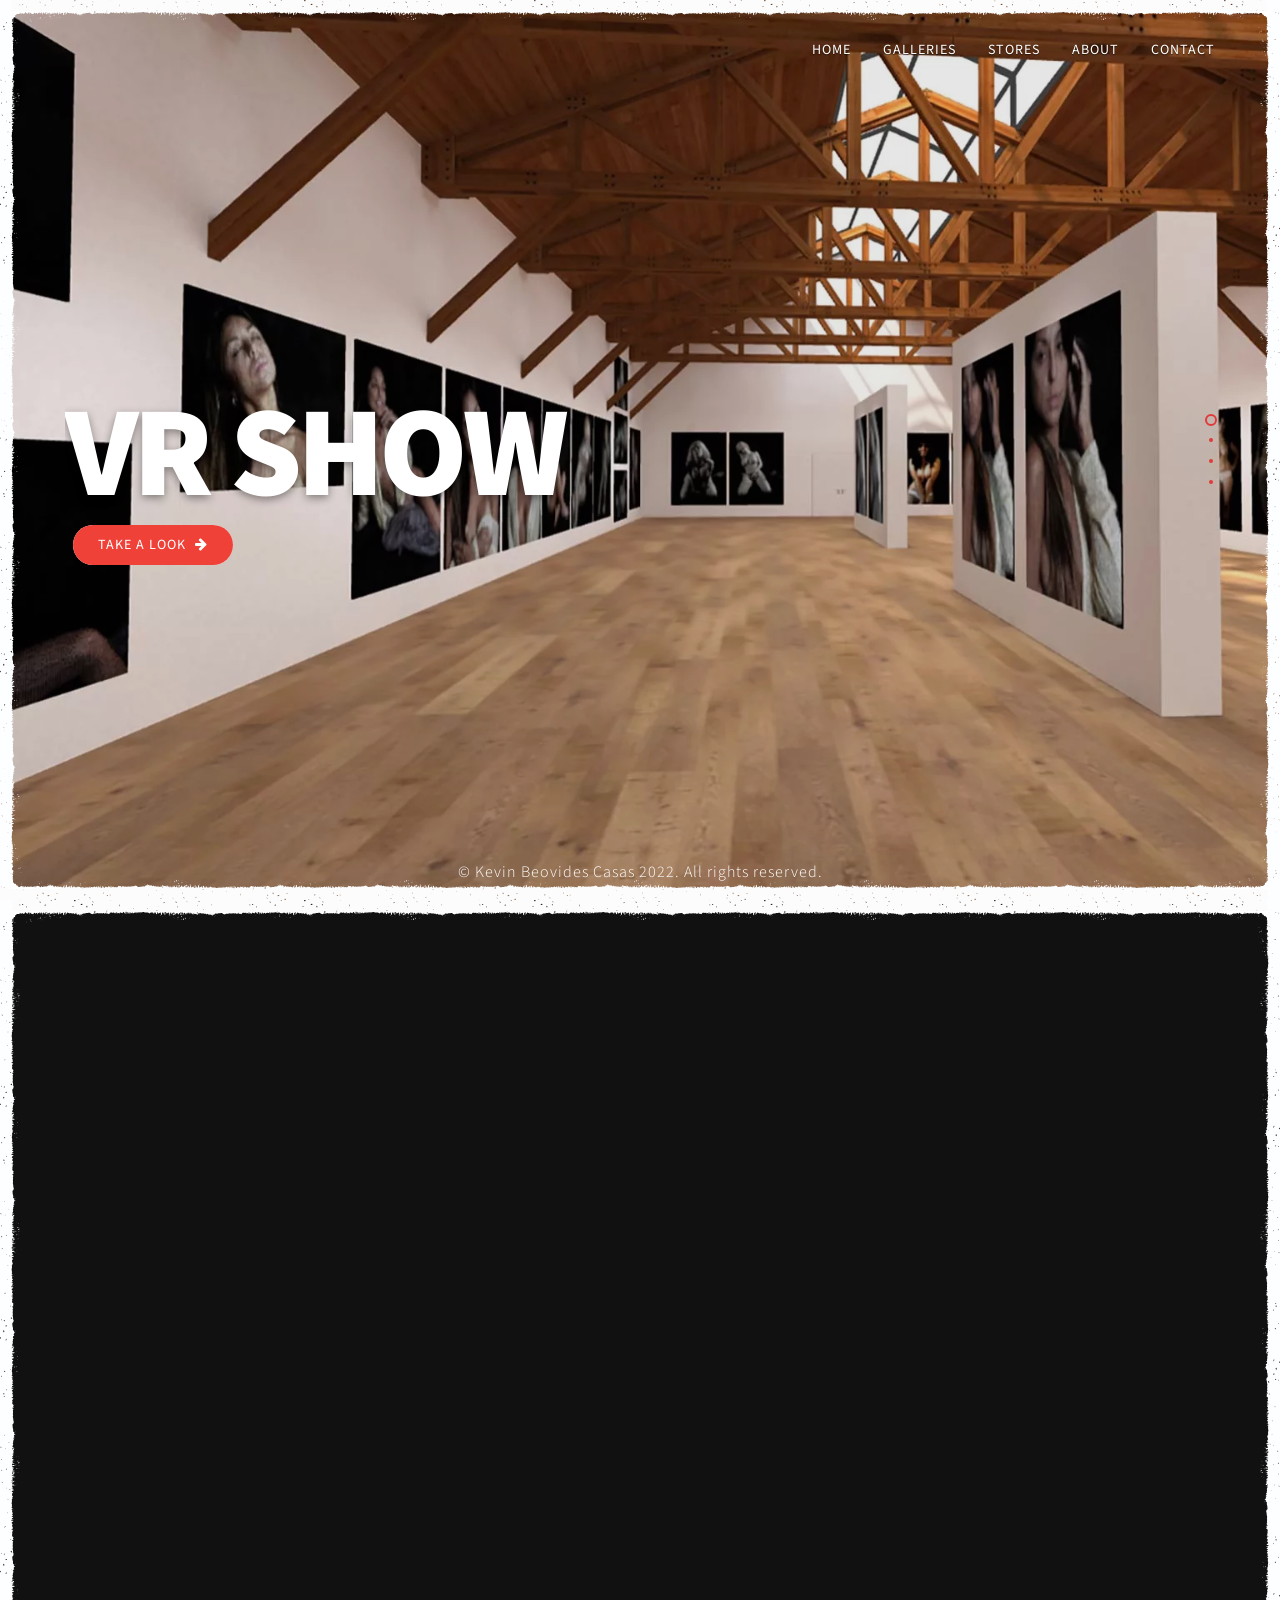
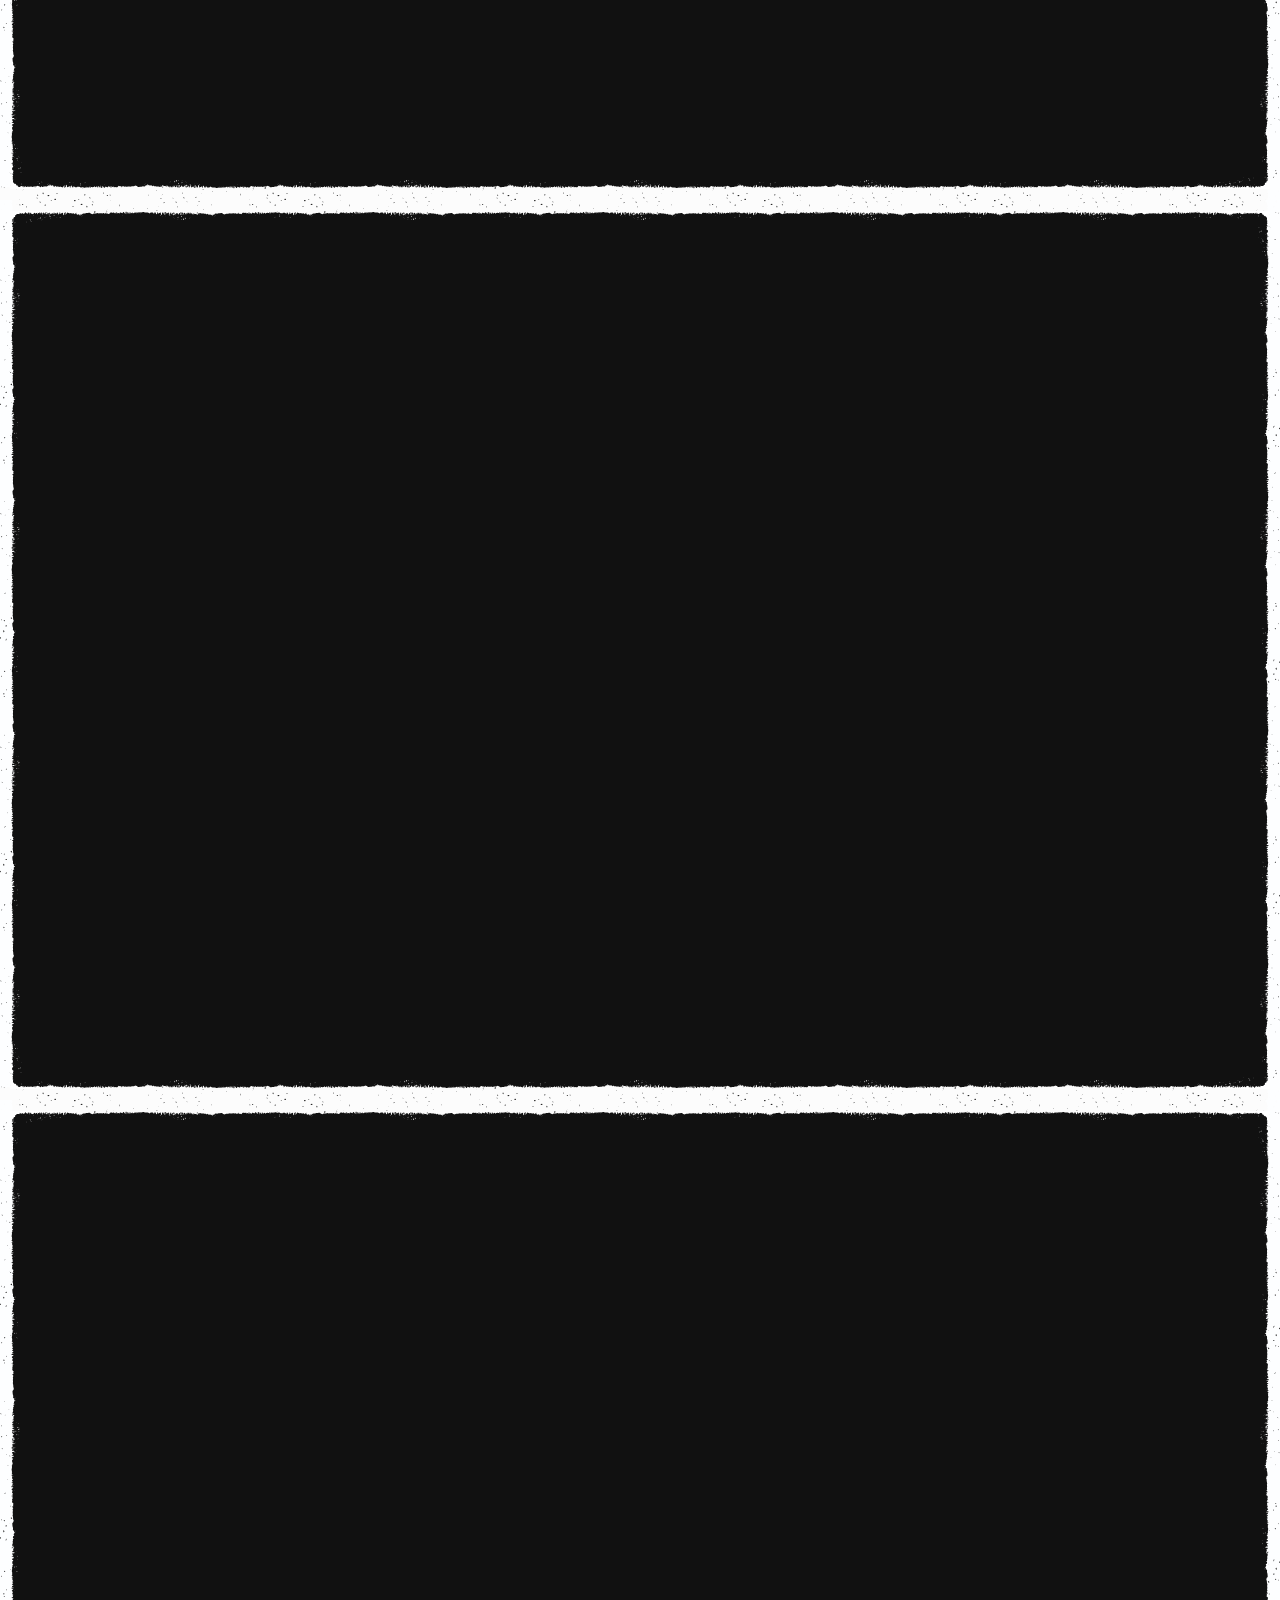
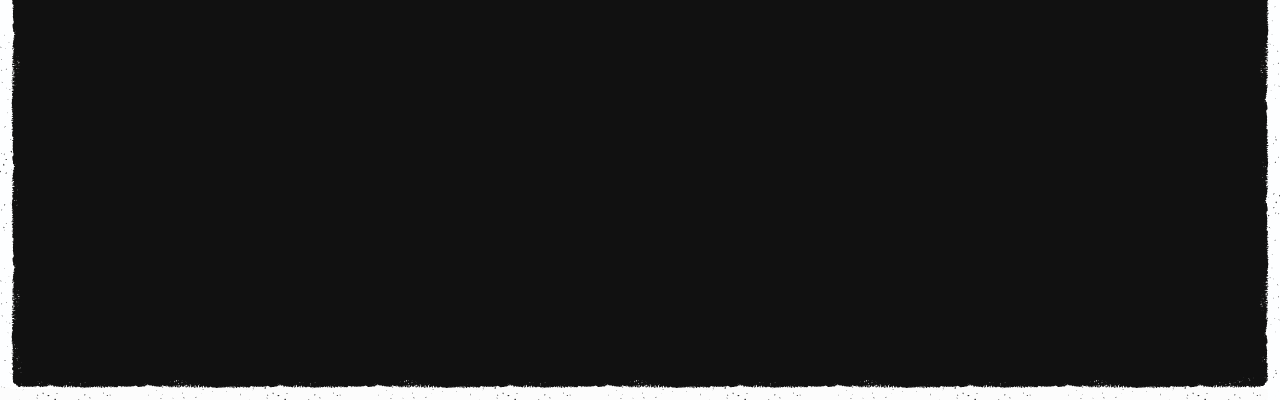
<file: index.html>
<!doctype html>
<html>
    <head>
        <!-- Document Settings -->
        <meta charset="utf-8" />
        <!--[if lt IE 9
            ]><script src="http://html5shiv.googlecode.com/svn/trunk/html5.js"></script
        ><![endif]-->
        <meta http-equiv="X-UA-Compatible" content="IE=edge" />
        <meta
            name="robots"
            content="index, follow, max-image-preview:large, max-snippet:-1, max-video-preview:-1"
        />
        <meta name="viewport" content="width=device-width, initial-scale=1" />
        <link rel="canonical" href="https://www.eldiletante.com/" />

        <!-- Favicon -->
        <link rel="icon" type="image/png" href="/assets/images/favicon.ico" />
        <link
            rel="apple-touch-icon"
            sizes="180x180"
            href="/assets/images/apple-touch-icon.png"
        />
        <link
            rel="icon"
            type="image/png"
            sizes="32x32"
            href="/assets/images/favicon-32x32.png"
        />
        <link
            rel="icon"
            type="image/png"
            sizes="16x16"
            href="/assets/images/favicon-16x16.png"
        />
        <link rel="manifest" href="/site.webmanifest" />

        <!-- Page Title -->
        <title>
            Kevin Beovides Casas | ASCII ART, NFTs, electronic literature and
            software-art gallery | El Diletante Digital, Digital Dilettante,
            Artist gallery, Galeria de artista, ASCII art, Arte ASCII, Arte
            digital, Digital art, NFT, Opensea, Erotic art, Photography, Arte
            erotico, Fotografia, crypto, cryptoart
        </title>

        <!-- Meta -->
        <meta
            name="keywords"
            content="El Diletante Digital, Digital Dilettante, Artist gallery, Galeria de artista, ASCII art, Arte ASCII, Arte digital, Digital art, NFT, Opensea, Erotic art, Photography, Arte erotico, Fotografia, crypto, cryptoart"
        />
        <meta
            name="description"
            content="Gallery of the artist Kevin Beovides Casas. My work focuses on erotic photography and NFTs. The pictures were processed with an application I programmed and built."
        />
        <meta name="author" content="Kevin Beovides Casas" />

        <meta property="og:locale" content="en_US" />
        <meta property="og:type" content="website" />
        <meta property="og:title" content="Kevin Beovides Casas" />
        <meta property="og:url" content="https://www.eldiletante.com" />
        <meta property="og:type" content="website" />
        <meta
            property="og:image"
            content="https://www.eldiletante.com/assets/images/self-portrait-small.jpg"
        />
        <meta
            property="og:description"
            content="Art gallery where you can find NFT, erotic art, photography, digital art and ASCII art."
        />

        <meta
            property="article:author"
            content="https://www.facebook.com/kevinbcasas"
        />
        <meta
            property="article:publisher"
            content="https://www.facebook.com/kevinbcasas"
        />

        <meta name="twitter:card" content="summary_large_image" />
        <meta name="twitter:url" content="https://www.eldiletante.com" />
        <meta name="twitter:site" content="@kevinbcasas" />
        <meta name="twitter:title" content="Kevin Beovides Casas" />
        <meta
            name="twitter:description"
            content="Art gallery where you can find NFT, erotic art, photography, digital art and ASCII art."
        />
        <meta
            name="twitter:image"
            content="https://www.eldiletante.com/assets/images/self-portrait-small.jpg"
        />

        <meta itemprop="name" content="Kevin Beovides Casas" />
        <meta
            itemprop="description"
            content="Art gallery where you can find NFT, erotic art, photography, digital art and ASCII art."
        />
        <meta
            itemprop="image"
            content="https://www.eldiletante.com/assets/images/self-portrait-small.jpg"
        />

        <!-- Google Fonts -->
        <link rel="preconnect" href="https://fonts.gstatic.com" crossorigin />
        <link
            rel="preconnect"
            href="https://fonts.googleapis.com"
            crossorigin
        />
        <link
            rel="stylesheet"
            href="https://fonts.googleapis.com/css?family=Source+Sans+Pro:400,300,400italic,600,700,900,200&display=swap"
            type="text/css"
        />

        <!-- Bootstrap -->
        <link rel="stylesheet" href="/assets/css/bootstrap.mine.css" />

        <!-- Custom css file -->
        <link rel="stylesheet" href="/assets/css/style.css" />

        <!-- Plugins -->
        <link rel="stylesheet" href="/assets/css/jquery.fullPage.css" />
        <link rel="stylesheet" href="/assets/css/font-awesome.min.css" />
        <link rel="stylesheet" href="/assets/css/animate.css" />

        <!-- HTML5 shim and Respond.js for IE8 support of HTML5 elements and media queries -->
        <!-- WARNING: Respond.js doesn't work if you view the page via file:// -->
        <!--[if lt IE 9]>
            <script src="https://oss.maxcdn.com/html5shiv/3.7.2/html5shiv.min.js"></script>
            <script src="https://oss.maxcdn.com/respond/1.4.2/respond.min.js"></script>
        <![endif]-->
    </head>
    <body>
        <!-- Container -->
        <main class="container">
            <!-- Mobile Menu -->
            <div class="mobile-menu-overlay transition">
                <div class="mobile-menu">
                    <i class="fa fa-times fa-2x"></i>
                </div>
                <ul class="mobile-menu-content">
                    <li class="mobile-menu-item">
                        <a href="/">Home</a>
                    </li>
                    <li class="mobile-menu-item">
                        <a href="#" class="dropdown">Galleries</a>
                        <ul class="mobile-submenu">
                            <li>
                                <a
                                    href="https://oncyber.io/kevinbcasas"
                                    target="_blank"
                                    >VR Show</a
                                >
                            </li>
                            <li><a href="/itinerant.html">Itinerant</a></li>
                            <li><a href="/nudes.html">Nudes</a></li>
                            <li><a href="/rolando.html">Visual Poems</a></li>
                        </ul>
                    </li>
                    <li class="mobile-menu-item">
                        <a href="#" class="dropdown">Stores</a>
                        <ul class="mobile-submenu">
                            <li>
                                <a
                                    href="https://opensea.io/BeovidesKevin"
                                    target="_blank"
                                    >Opensea.io</a
                                >
                            </li>
                            <li>
                                <a
                                    href="https://foundation.app/@beovideskevin"
                                    target="_blank"
                                    >Foundation.app</a
                                >
                            </li>
                            <li>
                                <a
                                    href="https://rarible.com/kevinbcasas"
                                    target="_blank"
                                    >Rarible.com</a
                                >
                            </li>
                            <li>
                                <a
                                    href="https://objkt.com/profile/tz2Uhk9UgRqf1ka6kqJU518WvWtDu5C2WzfS/created"
                                    target="_blank"
                                    >Objkt.com</a
                                >
                            </li>
                        </ul>
                    </li>
                    <li class="mobile-menu-item">
                        <a href="#" class="dropdown">About</a>
                        <ul class="mobile-submenu">
                            <!-- <li><a href="/show">The show</a></li> -->
                            <li><a href="/app.html">The Application</a></li>
                            <li><a href="/book.html">The Book</a></li>
                            <li><a href="/edd.html">The Project</a></li>
                            <li><a href="/artist.html">The Artist</a></li>
                        </ul>
                    </li>
                    <!-- <li class="mobile-menu-item">
						<a href="#" class="dropdown">Previous</a>
						<ul class="mobile-submenu">
							<li><a href="https://legacy.eldiletantedigital.com">El Diletante Digital 2006-2012</a></li>
							<li><a href="https://www.eldiletantedigital.com">El Diletante Digital 2013-2021</a></li>
						</ul>
					</li> -->
                    <li class="mobile-menu-item">
                        <a href="/contact.html">Contact</a>
                    </li>
                    <!-- <li class="mobile-menu-item">
                        <a href="<:LANGA/><:ROUTE/>"><:LANGWORD/></a>
                    </li>  -->
                </ul>
            </div>
            <!-- /Mobile Menu -->

            <!-- Header -->
            <header class="transition header fixed">
                <div class="main-menu">
                    <!-- <div id="logo">
                        <a href="index-1.html">
                            <img src="eldiletante.com/assets/images/kitten.png" alt="kitten-logo">
                        </a>
                    </div> -->
                    <!-- Menu -->
                    <nav id="menu" class="col-md-10 col-sm-10">
                        <ul class="hidden-xs">
                            <li><a href="/">Home</a></li>
                            <li>
                                <a href="#">Galleries</a>
                                <!-- Drop Down -->
                                <ul>
                                    <li>
                                        <a
                                            href="https://oncyber.io/kevinbcasas"
                                            target="_blank"
                                            >VR Show</a
                                        >
                                    </li>
                                    <li>
                                        <a href="/itinerant.html">Itinerant</a>
                                    </li>
                                    <li><a href="/nudes.html">Nudes</a></li>
                                    <li>
                                        <a href="/rolando.html">Visual Poems</a>
                                    </li>
                                    <!-- <li><a href="https://www.deviantart.com/eldiletantedigital" target="_blank">DeviantArt</a></li> -->
                                </ul>
                            </li>
                            <li>
                                <a href="#">Stores</a>
                                <!-- Drop Down -->
                                <ul>
                                    <!-- <li><a href="https://mundoartegallery.com/collections/kevin-beovides-casas" target="_blank">Mundo Arte Gallery</a></li> -->
                                    <li>
                                        <a
                                            href="https://kevinbcasas.etsy.com"
                                            target="_blank"
                                            >Etsy</a
                                        >
                                    </li>
                                    <li>
                                        <a
                                            href="https://opensea.io/BeovidesKevin"
                                            target="_blank"
                                            >Opensea.io</a
                                        >
                                    </li>
                                    <li>
                                        <a
                                            href="https://foundation.app/@beovideskevin"
                                            target="_blank"
                                            >Foundation.app</a
                                        >
                                    </li>
                                    <li>
                                        <a
                                            href="https://rarible.com/kevinbcasas"
                                            target="_blank"
                                            >Rarible.com</a
                                        >
                                    </li>
                                    <li>
                                        <a
                                            href="https://objkt.com/profile/tz2Uhk9UgRqf1ka6kqJU518WvWtDu5C2WzfS/created"
                                            target="_blank"
                                            >Objkt.com</a
                                        >
                                    </li>
                                </ul>
                            </li>
                            <li>
                                <a href="#">About</a>
                                <!-- Drop Down -->
                                <ul>
                                    <!-- <li><a href="/show">The show</a></li> -->
                                    <li>
                                        <a href="/app.html">The Application</a>
                                    </li>
                                    <li><a href="/book.html">The Book</a></li>
                                    <li><a href="/edd.html">The Project</a></li>
                                    <li>
                                        <a href="/artist.html">The Artist</a>
                                    </li>
                                </ul>
                            </li>
                            <li><a href="/contact.html">Contact</a></li>
                            <!-- <li><a href="<:LANGA/><:ROUTE/>"><img src="<:LANGIMG/>"></a></li>  -->
                        </ul>
                        <div class="mobile-menu col-xs-2 pull-right visible-xs">
                            <i class="fa fa-bars fa-2x"></i>
                        </div>
                    </nav>
                    <!-- /Menu -->
                </div>
            </header>
            <!-- /Header -->

            <!-- Content -->

            <section class="content fullpage transition">
                <!-- Section Four -->
                <section class="section" id="section4">
                    <div class="darker"></div>
                    <div class="border">
                        <div class="frames">
                            <div></div>
                            <div></div>
                            <div></div>
                            <div></div>
                        </div>
                        <div class="corners">
                            <div></div>
                            <div></div>
                        </div>
                    </div>
                    <div class="cover-titles">
                        <div class="align-left">
                            <!-- <p></p> -->
                            <h1 class="title">VR Show</h1>
                            <!-- <p>All the Lorem Ipsum generators on the Internet tend to repeat predefined chunks as necessary</p> -->
                            <a
                                href="https://oncyber.io/kevinbcasas"
                                class="btn"
                                target="_blank"
                            >
                                <span>Take a look</span>
                                <i class="fa fa-arrow-right"></i>
                            </a>
                        </div>
                    </div>
                </section>
                <!-- /Section Four -->

                <!-- Section One -->
                <section class="section" id="section1">
                    <div class="darker"></div>
                    <div class="border">
                        <div class="frames">
                            <div></div>
                            <div></div>
                            <div></div>
                            <div></div>
                        </div>
                        <div class="corners">
                            <div></div>
                            <div></div>
                        </div>
                    </div>
                    <div class="cover-titles">
                        <div class="align-left">
                            <!-- <p></p> -->
                            <h1 class="title">Itinerant</h1>
                            <!-- <p>All the Lorem Ipsum generators on the Internet tend to repeat predefined chunks as necessary</p> -->
                            <a href="/itinerant.html" class="btn">
                                <span>Take a look</span>
                                <i class="fa fa-arrow-right"></i>
                            </a>
                        </div>
                    </div>
                </section>
                <!-- /Section One -->

                <!-- Section Two -->
                <section class="section" id="section2">
                    <div class="darker"></div>
                    <div class="border">
                        <div class="frames">
                            <div></div>
                            <div></div>
                            <div></div>
                            <div></div>
                        </div>
                        <div class="corners">
                            <div></div>
                            <div></div>
                        </div>
                    </div>
                    <div class="cover-titles">
                        <div class="align-left">
                            <!-- <p></p> -->
                            <h1 class="title">Nudes</h1>
                            <!-- <p>All the Lorem Ipsum generators on the Internet tend to repeat predefined chunks as necessary</p> -->
                            <a href="/nudes.html" class="btn">
                                <span>Take a look</span>
                                <i class="fa fa-arrow-right"></i>
                            </a>
                        </div>
                    </div>
                </section>
                <!-- /Section Two -->

                <!-- Section Three -->
                <section class="section" id="section3">
                    <div class="darker"></div>
                    <div class="border">
                        <div class="frames">
                            <div></div>
                            <div></div>
                            <div></div>
                            <div></div>
                        </div>
                        <div class="corners">
                            <div></div>
                            <div></div>
                        </div>
                    </div>
                    <div class="cover-titles">
                        <div class="align-left">
                            <!-- <p></p> -->
                            <h1 class="title">Visual Poems</h1>
                            <!-- <p>All the Lorem Ipsum generators on the Internet tend to repeat predefined chunks as necessary</p> -->
                            <a href="/rolando.html" class="btn">
                                <span>Take a look</span>
                                <i class="fa fa-arrow-right"></i>
                            </a>
                        </div>
                    </div>
                </section>
                <!-- /Section Three -->
            </section>

            <!-- Footer -->
            <footer id="footer" class="fixed white">
                <p>© Kevin Beovides Casas 2022. All rights reserved.</p>
            </footer>
            <!-- /Footer -->

            <!-- /Content -->
        </main>
        <!-- /Container -->

        <!-- JS -->

        <!-- jquery-1.11.3.min js -->
        <script
            type="text/javascript"
            src="/assets/js/jquery-1.11.3.min.js"
        ></script>

        <!-- Plugins -->
        <script
            type="text/javascript"
            src="/assets/js/jquery.fullPage.min.js"
        ></script>
        <script
            type="text/javascript"
            src="/assets/js/imagesloaded.min.js"
        ></script>
        <script
            type="text/javascript"
            src="/assets/js/website-smooth-scroll.js"
        ></script>

        <!-- Main js -->
        <script type="text/javascript" src="/assets/js/main.js"></script>

        <!-- Google tag (gtag.js) -->
        <script
            async
            src="https://www.googletagmanager.com/gtag/js?id=G-84ZJN3N5VY"
        ></script>
        <script>
            window.dataLayer = window.dataLayer || [];
            function gtag() {
                dataLayer.push(arguments);
            }
            gtag('js', new Date());

            gtag('config', 'G-84ZJN3N5VY');
        </script>
    </body>
</html>
</file>
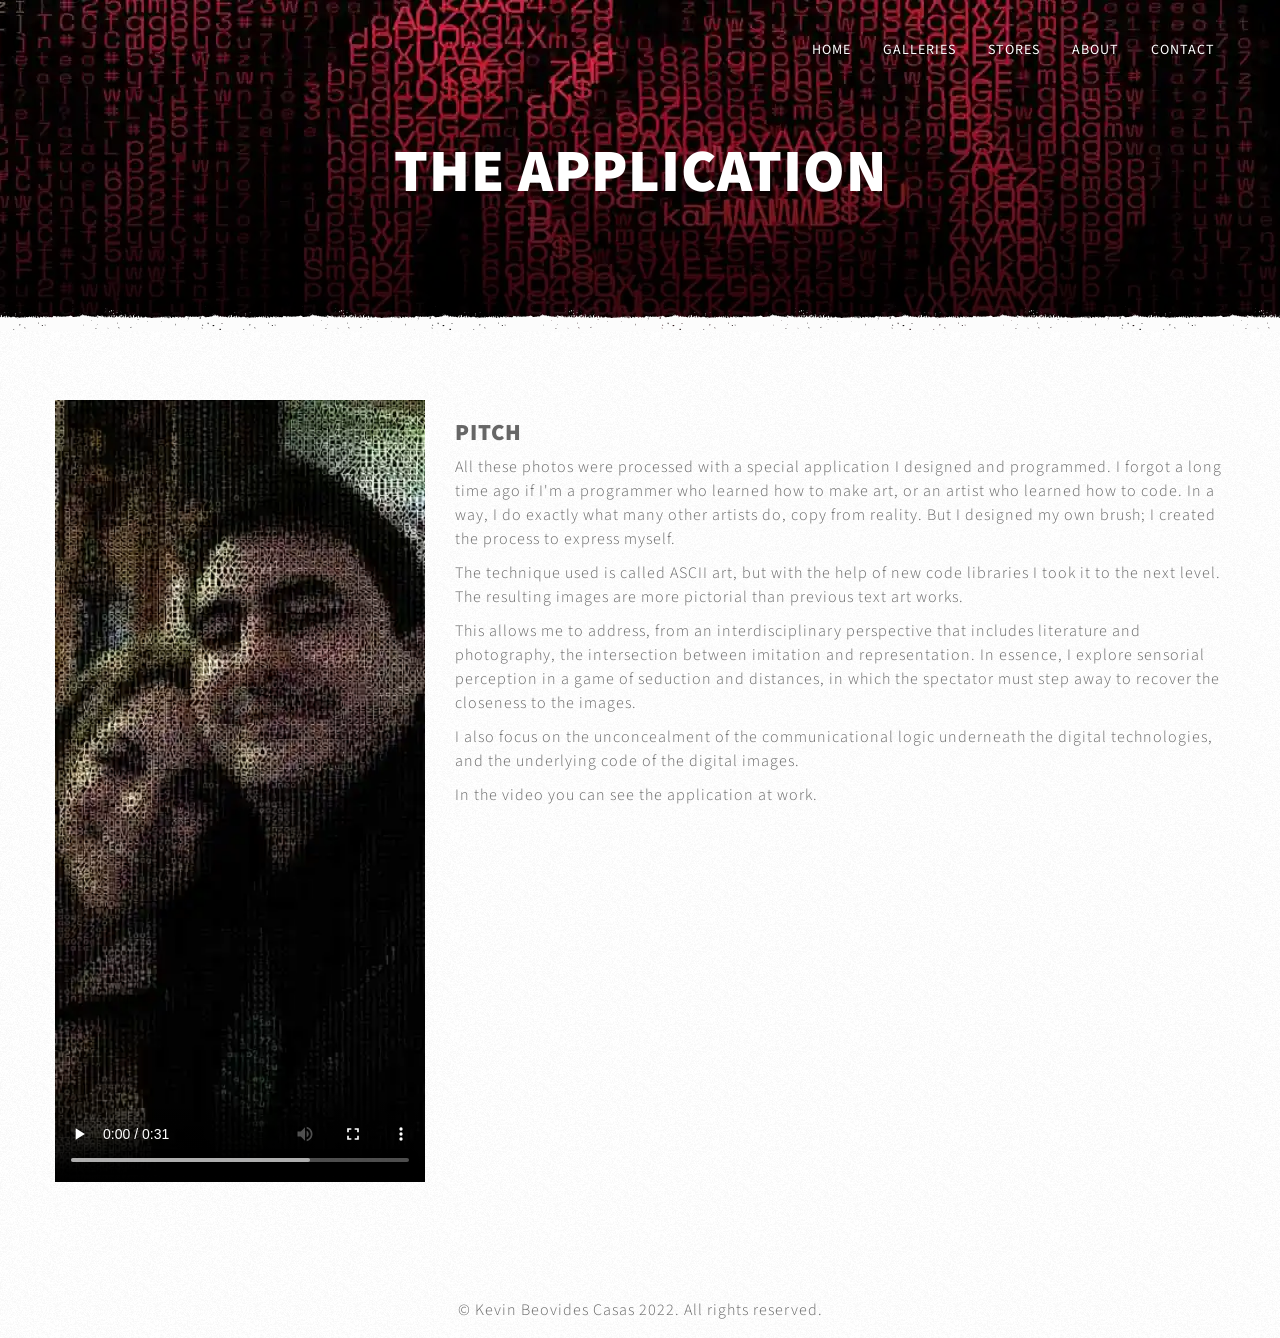
<file: app.html>
<!doctype html>
<html>
    <head>
        <!-- Document Settings -->
        <meta charset="utf-8" />
        <!--[if lt IE 9
            ]><script src="http://html5shiv.googlecode.com/svn/trunk/html5.js"></script
        ><![endif]-->
        <meta http-equiv="X-UA-Compatible" content="IE=edge" />
        <meta
            name="robots"
            content="index, follow, max-image-preview:large, max-snippet:-1, max-video-preview:-1"
        />
        <meta name="viewport" content="width=device-width, initial-scale=1" />
        <link rel="canonical" href="https://www.eldiletante.com/app.html" />

        <!-- Favicon -->
        <link rel="icon" type="image/png" href="/assets/images/favicon.png" />

        <!-- Page Title -->
        <title>
            Kevin Beovides Casas | The creative application | El Diletante
            Digital, Digital Dilettante, Artist gallery, Galeria de artista,
            ASCII art, Arte ASCII, Arte digital, Digital art, NFT, Opensea,
            Erotic art, Photography, Arte erotico, Fotografia, crypto, cryptoart
        </title>

        <!-- Meta -->
        <meta
            name="keywords"
            content="El Diletante Digital, Digital Dilettante, Artist gallery, Galeria de artista, ASCII art, Arte ASCII, Arte digital, Digital art, NFT, Opensea, Erotic art, Photography, Arte erotico, Fotografia, crypto, cryptoart"
        />
        <meta
            name="description"
            content="Gallery of the artist Kevin Beovides Casas. My work focuses on erotic photography and NFTs. The pictures were processed with an application I programmed and built."
        />
        <meta name="author" content="Kevin Beovides Casas" />

        <meta property="og:locale" content="en_US" />
        <meta property="og:type" content="website" />
        <meta property="og:title" content="Kevin Beovides Casas" />
        <meta property="og:url" content="https://www.eldiletante.com" />
        <meta property="og:type" content="website" />
        <meta
            property="og:image"
            content="https://www.eldiletante.com/assets/images/self-portrait-small.jpg"
        />
        <meta
            property="og:description"
            content="Art gallery where you can find NFT, erotic art, photography, digital art and ASCII art."
        />

        <meta
            property="article:author"
            content="https://www.facebook.com/kevinbcasas"
        />
        <meta
            property="article:publisher"
            content="https://www.facebook.com/kevinbcasas"
        />

        <meta name="twitter:card" content="summary_large_image" />
        <meta name="twitter:url" content="https://www.eldiletante.com" />
        <meta name="twitter:site" content="@kevinbcasas" />
        <meta name="twitter:title" content="Kevin Beovides Casas" />
        <meta
            name="twitter:description"
            content="Art gallery where you can find NFT, erotic art, photography, digital art and ASCII art."
        />
        <meta
            name="twitter:image"
            content="https://www.eldiletante.com/assets/images/self-portrait-small.jpg"
        />

        <meta itemprop="name" content="Kevin Beovides Casas" />
        <meta
            itemprop="description"
            content="Art gallery where you can find NFT, erotic art, photography, digital art and ASCII art."
        />
        <meta
            itemprop="image"
            content="https://www.eldiletante.com/assets/images/self-portrait-small.jpg"
        />

        <!-- Google Fonts -->
        <link rel="preconnect" href="https://fonts.gstatic.com" crossorigin />
        <link
            rel="preconnect"
            href="https://fonts.googleapis.com"
            crossorigin
        />
        <link
            rel="stylesheet"
            href="https://fonts.googleapis.com/css?family=Source+Sans+Pro:400,300,400italic,600,700,900,200&display=swap"
            type="text/css"
        />

        <!-- Bootstrap -->
        <link rel="stylesheet" href="/assets/css/bootstrap.mine.css" />

        <!-- Custom css file -->
        <link rel="stylesheet" href="/assets/css/style.css" />

        <!-- Plugins -->
        <link rel="stylesheet" href="/assets/css/jquery.fullPage.css" />
        <link rel="stylesheet" href="/assets/css/font-awesome.min.css" />
        <link rel="stylesheet" href="/assets/css/animate.css" />

        <!-- HTML5 shim and Respond.js for IE8 support of HTML5 elements and media queries -->
        <!-- WARNING: Respond.js doesn't work if you view the page via file:// -->
        <!--[if lt IE 9]>
            <script src="https://oss.maxcdn.com/html5shiv/3.7.2/html5shiv.min.js"></script>
            <script src="https://oss.maxcdn.com/respond/1.4.2/respond.min.js"></script>
        <![endif]-->
    </head>
    <body>
        <!-- Container -->
        <main class="container">
            <!-- Mobile Menu -->
            <div class="mobile-menu-overlay transition">
                <div class="mobile-menu">
                    <i class="fa fa-times fa-2x"></i>
                </div>
                <ul class="mobile-menu-content">
                    <li class="mobile-menu-item">
                        <a href="/">Home</a>
                    </li>
                    <li class="mobile-menu-item">
                        <a href="#" class="dropdown">Galleries</a>
                        <ul class="mobile-submenu">
                            <li>
                                <a
                                    href="https://oncyber.io/kevinbcasas"
                                    target="_blank"
                                    >VR Show</a
                                >
                            </li>
                            <li><a href="/itinerant.html">Itinerant</a></li>
                            <li><a href="/nudes.html">Nudes</a></li>
                            <li><a href="/rolando.html">Visual Poems</a></li>
                        </ul>
                    </li>
                    <li class="mobile-menu-item">
                        <a href="#" class="dropdown">Stores</a>
                        <ul class="mobile-submenu">
                            <li>
                                <a
                                    href="https://opensea.io/BeovidesKevin"
                                    target="_blank"
                                    >Opensea.io</a
                                >
                            </li>
                            <li>
                                <a
                                    href="https://foundation.app/@beovideskevin"
                                    target="_blank"
                                    >Foundation.app</a
                                >
                            </li>
                            <li>
                                <a
                                    href="https://rarible.com/kevinbcasas"
                                    target="_blank"
                                    >Rarible.com</a
                                >
                            </li>
                            <li>
                                <a
                                    href="https://objkt.com/profile/tz2Uhk9UgRqf1ka6kqJU518WvWtDu5C2WzfS/created"
                                    target="_blank"
                                    >Objkt.com</a
                                >
                            </li>
                        </ul>
                    </li>
                    <li class="mobile-menu-item">
                        <a href="#" class="dropdown">About</a>
                        <ul class="mobile-submenu">
                            <!-- <li><a href="/show">The show</a></li> -->
                            <li><a href="/app.html">The Application</a></li>
                            <li><a href="/book.html">The Book</a></li>
                            <li><a href="/edd.html">The Project</a></li>
                            <li><a href="/artist.html">The Artist</a></li>
                        </ul>
                    </li>
                    <!-- <li class="mobile-menu-item">
						<a href="#" class="dropdown">Previous</a>
						<ul class="mobile-submenu">
							<li><a href="https://legacy.eldiletantedigital.com">El Diletante Digital 2006-2012</a></li>
							<li><a href="https://www.eldiletantedigital.com">El Diletante Digital 2013-2021</a></li>
						</ul>
					</li> -->
                    <li class="mobile-menu-item">
                        <a href="/contact.html">Contact</a>
                    </li>
                </ul>
            </div>
            <!-- /Mobile Menu -->

            <!-- Header -->
            <header class="transition header">
                <div class="parallax">
                    <div class="darker"></div>
                </div>
                <div class="main-menu">
                    <!-- <div id="logo">
                        <a href="index-1.html">
                            <img src="eldiletante.com/assets/images/kitten.png" alt="kitten-logo">
                        </a>
                    </div> -->
                    <!-- Menu -->
                    <nav id="menu" class="col-md-10 col-sm-10">
                        <ul class="hidden-xs">
                            <li><a href="/">Home</a></li>
                            <li>
                                <a href="#">Galleries</a>
                                <!-- Drop Down -->
                                <ul>
                                    <li>
                                        <a
                                            href="https://oncyber.io/kevinbcasas"
                                            target="_blank"
                                            >VR Show</a
                                        >
                                    </li>
                                    <li>
                                        <a href="/itinerant.html">Itinerant</a>
                                    </li>
                                    <li><a href="/nudes.html">Nudes</a></li>
                                    <li>
                                        <a href="/rolando.html">Visual Poems</a>
                                    </li>
                                    <!-- <li><a href="https://www.deviantart.com/eldiletantedigital" target="_blank">DeviantArt</a></li> -->
                                </ul>
                            </li>
                            <li>
                                <a href="#">Stores</a>
                                <!-- Drop Down -->
                                <ul>
                                    <!-- <li><a href="https://mundoartegallery.com/collections/kevin-beovides-casas" target="_blank">Mundo Arte Gallery</a></li> -->
                                    <li>
                                        <a
                                            href="https://kevinbcasas.etsy.com"
                                            target="_blank"
                                            >Etsy</a
                                        >
                                    </li>
                                    <li>
                                        <a
                                            href="https://opensea.io/BeovidesKevin"
                                            target="_blank"
                                            >Opensea.io</a
                                        >
                                    </li>
                                    <li>
                                        <a
                                            href="https://foundation.app/@beovideskevin"
                                            target="_blank"
                                            >Foundation.app</a
                                        >
                                    </li>
                                    <li>
                                        <a
                                            href="https://rarible.com/kevinbcasas"
                                            target="_blank"
                                            >Rarible.com</a
                                        >
                                    </li>
                                    <li>
                                        <a
                                            href="https://objkt.com/profile/tz2Uhk9UgRqf1ka6kqJU518WvWtDu5C2WzfS/created"
                                            target="_blank"
                                            >Objkt.com</a
                                        >
                                    </li>
                                </ul>
                            </li>
                            <li>
                                <a href="#">About</a>
                                <!-- Drop Down -->
                                <ul>
                                    <!-- <li><a href="/show">The show</a></li> -->
                                    <li>
                                        <a href="/app.html">The Application</a>
                                    </li>
                                    <li><a href="/book.html">The Book</a></li>
                                    <li><a href="/edd.html">The Project</a></li>
                                    <li>
                                        <a href="/artist.html">The Artist</a>
                                    </li>
                                </ul>
                            </li>
                            <li><a href="/contact.html">Contact</a></li>
                        </ul>
                        <div class="mobile-menu col-xs-2 pull-right visible-xs">
                            <i class="fa fa-bars fa-2x"></i>
                        </div>
                    </nav>
                    <!-- /Menu -->
                </div>
                <div class="item-category">
                    <h1>The Application</h1>
                    <p></p>
                    <div class="border">
                        <div></div>
                    </div>
                </div>
            </header>
            <!-- /Header -->

            <!-- Content -->

            <div class="content">
                <div class="row">
                    <div class="col-md4 col-sm-4 col-xs-12">
                        <video
                            width="320"
                            controls
                            src="/assets/videos/application-320w.webm"
                            poster="/assets/images/application.webp"
                            type="video/webm"
                        ></video>
                    </div>
                    <div class="col-md8 col-sm-8 col-xs-12 nicelinks">
                        <h3>Pitch</h3>
                        <p>
                            All these photos were processed with a special
                            application I designed and programmed. I forgot a
                            long time ago if I'm a programmer who learned how to
                            make art, or an artist who learned how to code. In a
                            way, I do exactly what many other artists do, copy
                            from reality. But I designed my own brush; I created
                            the process to express myself.
                        </p>
                        <p>
                            The technique used is called ASCII art, but with the
                            help of new code libraries I took it to the next
                            level. The resulting images are more pictorial than
                            previous text art works.
                        </p>
                        <p>
                            This allows me to address, from an interdisciplinary
                            perspective that includes literature and
                            photography, the intersection between imitation and
                            representation. In essence, I explore sensorial
                            perception in a game of seduction and distances, in
                            which the spectator must step away to recover the
                            closeness to the images.
                        </p>
                        <p>
                            I also focus on the unconcealment of the
                            communicational logic underneath the digital
                            technologies, and the underlying code of the digital
                            images.
                        </p>
                        <p>In the video you can see the application at work.</p>
                    </div>
                </div>

                <!-- Back to top button -->
                <a href="#" class="back-top btn"
                    ><i class="fa fa-angle-up fa-2x"></i
                ></a>
                <!-- /Back to top button -->

                <!-- Footer -->
                <footer id="footer">
                    <p>© Kevin Beovides Casas 2022. All rights reserved.</p>
                </footer>
                <!-- /Footer -->
            </div>

            <!-- /Content -->
        </main>
        <!-- /Container -->

        <!-- JS -->
        <!-- jquery-1.11.3.min js -->
        <script
            type="text/javascript"
            src="/assets/js/jquery-1.11.3.min.js"
        ></script>

        <!-- Plugins -->
        <script
            type="text/javascript"
            src="/assets/js/jquery.fullPage.min.js"
        ></script>
        <script
            type="text/javascript"
            src="/assets/js/imagesloaded.min.js"
        ></script>
        <script
            type="text/javascript"
            src="/assets/js/website-smooth-scroll.js"
        ></script>

        <!-- Main js -->
        <script type="text/javascript" src="/assets/js/main.js"></script>
    </body>
</html>
</file>
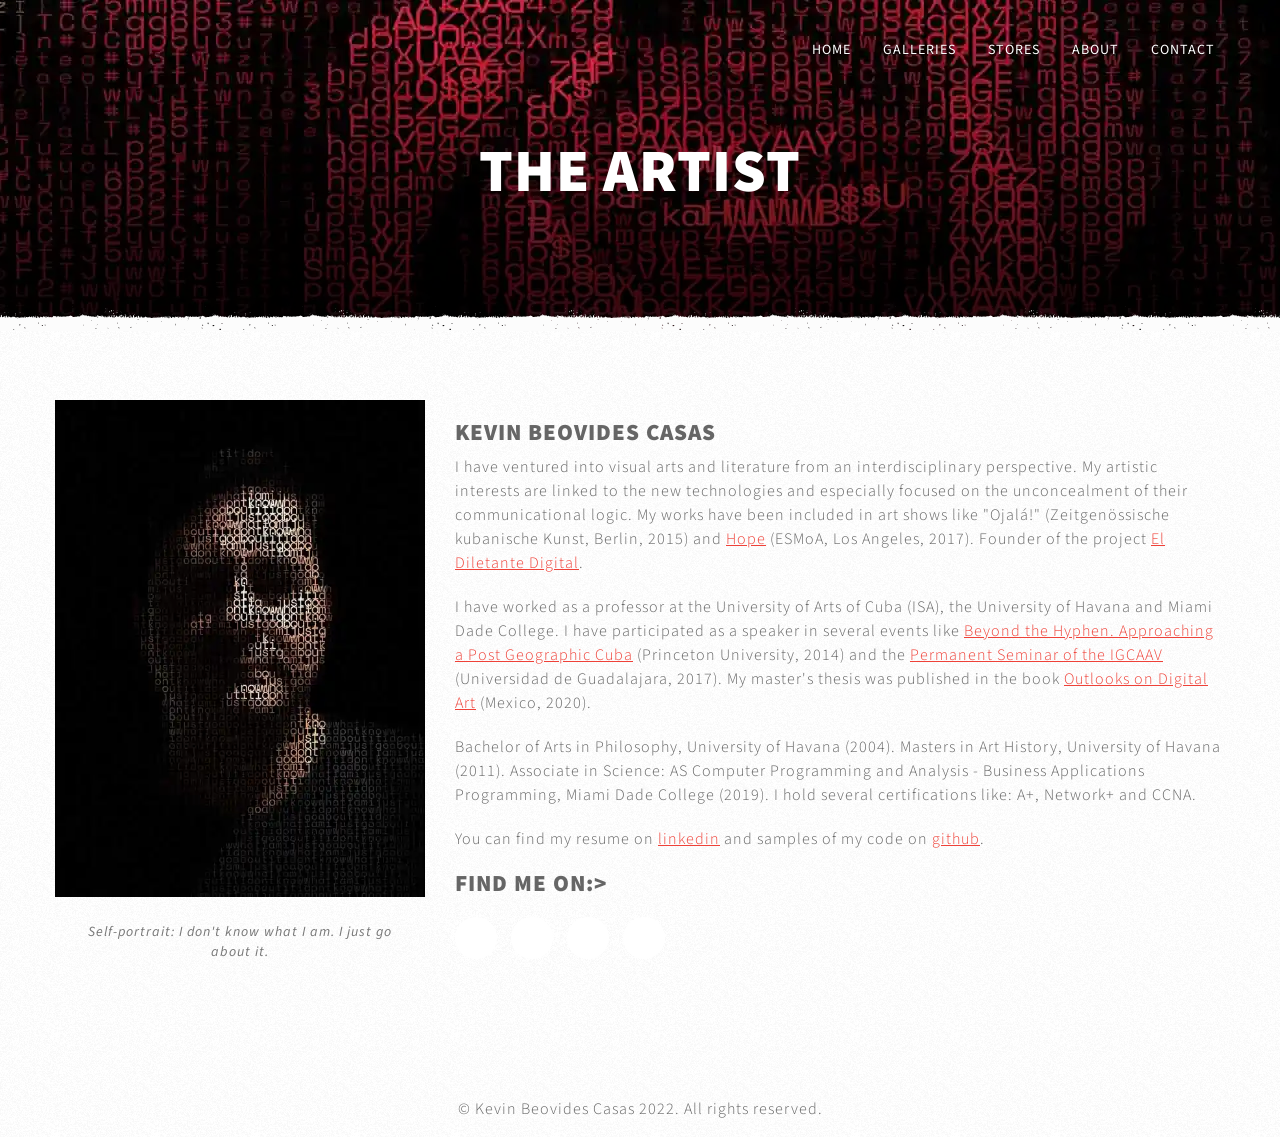
<file: artist.html>
<!doctype html>
<html>
    <head>
        <!-- Document Settings -->
        <meta charset="utf-8" />
        <!--[if lt IE 9
            ]><script src="http://html5shiv.googlecode.com/svn/trunk/html5.js"></script
        ><![endif]-->
        <meta http-equiv="X-UA-Compatible" content="IE=edge" />
        <meta
            name="robots"
            content="index, follow, max-image-preview:large, max-snippet:-1, max-video-preview:-1"
        />
        <meta name="viewport" content="width=device-width, initial-scale=1" />
        <link rel="canonical" href="https://www.eldiletante.com/artist.html" />

        <!-- Favicon -->
        <link rel="icon" type="image/png" href="/assets/images/favicon.png" />

        <!-- Page Title -->
        <title>
            Kevin Beovides Casas | About the artist | El Diletante Digital,
            Digital Dilettante, Artist gallery, Galeria de artista, ASCII art,
            Arte ASCII, Arte digital, Digital art, NFT, Opensea, Erotic art,
            Photography, Arte erotico, Fotografia, crypto, cryptoart
        </title>

        <!-- Meta -->
        <meta
            name="keywords"
            content="El Diletante Digital, Digital Dilettante, Artist gallery, Galeria de artista, ASCII art, Arte ASCII, Arte digital, Digital art, NFT, Opensea, Erotic art, Photography, Arte erotico, Fotografia, crypto, cryptoart"
        />
        <meta
            name="description"
            content="Gallery of the artist Kevin Beovides Casas. My work focuses on erotic photography and NFTs. The pictures were processed with an application I programmed and built."
        />
        <meta name="author" content="Kevin Beovides Casas" />

        <meta property="og:locale" content="en_US" />
        <meta property="og:type" content="website" />
        <meta property="og:title" content="Kevin Beovides Casas" />
        <meta property="og:url" content="https://www.eldiletante.com" />
        <meta property="og:type" content="website" />
        <meta
            property="og:image"
            content="https://www.eldiletante.com/assets/images/self-portrait-small.jpg"
        />
        <meta
            property="og:description"
            content="Art gallery where you can find NFT, erotic art, photography, digital art and ASCII art."
        />

        <meta
            property="article:author"
            content="https://www.facebook.com/kevinbcasas"
        />
        <meta
            property="article:publisher"
            content="https://www.facebook.com/kevinbcasas"
        />

        <meta name="twitter:card" content="summary_large_image" />
        <meta name="twitter:url" content="https://www.eldiletante.com" />
        <meta name="twitter:site" content="@kevinbcasas" />
        <meta name="twitter:title" content="Kevin Beovides Casas" />
        <meta
            name="twitter:description"
            content="Art gallery where you can find NFT, erotic art, photography, digital art and ASCII art."
        />
        <meta
            name="twitter:image"
            content="https://www.eldiletante.com/assets/images/self-portrait-small.jpg"
        />

        <meta itemprop="name" content="Kevin Beovides Casas" />
        <meta
            itemprop="description"
            content="Art gallery where you can find NFT, erotic art, photography, digital art and ASCII art."
        />
        <meta
            itemprop="image"
            content="https://www.eldiletante.com/assets/images/self-portrait-small.jpg"
        />

        <!-- Google Fonts -->
        <link rel="preconnect" href="https://fonts.gstatic.com" crossorigin />
        <link
            rel="preconnect"
            href="https://fonts.googleapis.com"
            crossorigin
        />
        <link
            rel="stylesheet"
            href="https://fonts.googleapis.com/css?family=Source+Sans+Pro:400,300,400italic,600,700,900,200&display=swap"
            type="text/css"
        />

        <!-- Bootstrap -->
        <link rel="stylesheet" href="/assets/css/bootstrap.mine.css" />

        <!-- Custom css file -->
        <link rel="stylesheet" href="/assets/css/style.css" />

        <!-- Plugins -->
        <link rel="stylesheet" href="/assets/css/jquery.fullPage.css" />
        <link rel="stylesheet" href="/assets/css/font-awesome.min.css" />
        <link rel="stylesheet" href="/assets/css/animate.css" />

        <!-- HTML5 shim and Respond.js for IE8 support of HTML5 elements and media queries -->
        <!-- WARNING: Respond.js doesn't work if you view the page via file:// -->
        <!--[if lt IE 9]>
            <script src="https://oss.maxcdn.com/html5shiv/3.7.2/html5shiv.min.js"></script>
            <script src="https://oss.maxcdn.com/respond/1.4.2/respond.min.js"></script>
        <![endif]-->
    </head>
    <body>
        <!-- Container -->
        <main class="container">
            <!-- Mobile Menu -->
            <div class="mobile-menu-overlay transition">
                <div class="mobile-menu">
                    <i class="fa fa-times fa-2x"></i>
                </div>
                <ul class="mobile-menu-content">
                    <li class="mobile-menu-item">
                        <a href="/">Home</a>
                    </li>
                    <li class="mobile-menu-item">
                        <a href="#" class="dropdown">Galleries</a>
                        <ul class="mobile-submenu">
                            <li>
                                <a
                                    href="https://oncyber.io/kevinbcasas"
                                    target="_blank"
                                    >VR Show</a
                                >
                            </li>
                            <li><a href="/itinerant.html">Itinerant</a></li>
                            <li><a href="/nudes.html">Nudes</a></li>
                            <li><a href="/rolando.html">Visual Poems</a></li>
                        </ul>
                    </li>
                    <li class="mobile-menu-item">
                        <a href="#" class="dropdown">Stores</a>
                        <ul class="mobile-submenu">
                            <li>
                                <a
                                    href="https://opensea.io/BeovidesKevin"
                                    target="_blank"
                                    >Opensea.io</a
                                >
                            </li>
                            <li>
                                <a
                                    href="https://foundation.app/@beovideskevin"
                                    target="_blank"
                                    >Foundation.app</a
                                >
                            </li>
                            <li>
                                <a
                                    href="https://rarible.com/kevinbcasas"
                                    target="_blank"
                                    >Rarible.com</a
                                >
                            </li>
                            <li>
                                <a
                                    href="https://objkt.com/profile/tz2Uhk9UgRqf1ka6kqJU518WvWtDu5C2WzfS/created"
                                    target="_blank"
                                    >Objkt.com</a
                                >
                            </li>
                        </ul>
                    </li>
                    <li class="mobile-menu-item">
                        <a href="#" class="dropdown">About</a>
                        <ul class="mobile-submenu">
                            <!-- <li><a href="/show">The show</a></li> -->
                            <li><a href="/app.html">The Application</a></li>
                            <li><a href="/book.html">The Book</a></li>
                            <li><a href="/edd.html">The Project</a></li>
                            <li><a href="/artist.html">The Artist</a></li>
                        </ul>
                    </li>
                    <!-- <li class="mobile-menu-item">
						<a href="#" class="dropdown">Previous</a>
						<ul class="mobile-submenu">
							<li><a href="https://legacy.eldiletantedigital.com">El Diletante Digital 2006-2012</a></li>
							<li><a href="https://www.eldiletantedigital.com">El Diletante Digital 2013-2021</a></li>
						</ul>
					</li>-->
                    <li class="mobile-menu-item">
                        <a href="/contact.html">Contact</a>
                    </li>
                </ul>
            </div>
            <!-- /Mobile Menu -->

            <!-- Header -->
            <header class="transition header">
                <div class="parallax">
                    <div class="darker"></div>
                </div>
                <div class="main-menu">
                    <!-- <div id="logo">
                        <a href="index-1.html">
                            <img src="eldiletante.com/assets/images/kitten.png" alt="kitten-logo">
                        </a>
                    </div> -->
                    <!-- Menu -->
                    <nav id="menu" class="col-md-10 col-sm-10">
                        <ul class="hidden-xs">
                            <li><a href="/">Home</a></li>
                            <li>
                                <a href="#">Galleries</a>
                                <!-- Drop Down -->
                                <ul>
                                    <li>
                                        <a
                                            href="https://oncyber.io/kevinbcasas"
                                            target="_blank"
                                            >VR Show</a
                                        >
                                    </li>
                                    <li>
                                        <a href="/itinerant.html">Itinerant</a>
                                    </li>
                                    <li><a href="/nudes.html">Nudes</a></li>
                                    <li>
                                        <a href="/rolando.html">Visual Poems</a>
                                    </li>
                                    <!-- <li><a href="https://www.deviantart.com/eldiletantedigital" target="_blank">DeviantArt</a></li> -->
                                </ul>
                            </li>
                            <li>
                                <a href="#">Stores</a>
                                <!-- Drop Down -->
                                <ul>
                                    <!-- <li><a href="https://mundoartegallery.com/collections/kevin-beovides-casas" target="_blank">Mundo Arte Gallery</a></li> -->
                                    <li>
                                        <a
                                            href="https://kevinbcasas.etsy.com"
                                            target="_blank"
                                            >Etsy</a
                                        >
                                    </li>
                                    <li>
                                        <a
                                            href="https://opensea.io/BeovidesKevin"
                                            target="_blank"
                                            >Opensea.io</a
                                        >
                                    </li>
                                    <li>
                                        <a
                                            href="https://foundation.app/@beovideskevin"
                                            target="_blank"
                                            >Foundation.app</a
                                        >
                                    </li>
                                    <li>
                                        <a
                                            href="https://rarible.com/kevinbcasas"
                                            target="_blank"
                                            >Rarible.com</a
                                        >
                                    </li>
                                    <li>
                                        <a
                                            href="https://objkt.com/profile/tz2Uhk9UgRqf1ka6kqJU518WvWtDu5C2WzfS/created"
                                            target="_blank"
                                            >Objkt.com</a
                                        >
                                    </li>
                                </ul>
                            </li>
                            <li>
                                <a href="#">About</a>
                                <!-- Drop Down -->
                                <ul>
                                    <!-- <li><a href="/show">The show</a></li> -->
                                    <li>
                                        <a href="/app.html">The Application</a>
                                    </li>
                                    <li><a href="/book.html">The Book</a></li>
                                    <li><a href="/edd.html">The Project</a></li>
                                    <li>
                                        <a href="/artist.html">The Artist</a>
                                    </li>
                                </ul>
                            </li>
                            <li><a href="/contact.html">Contact</a></li>
                        </ul>
                        <div class="mobile-menu col-xs-2 pull-right visible-xs">
                            <i class="fa fa-bars fa-2x"></i>
                        </div>
                    </nav>
                    <!-- /Menu -->
                </div>
                <div class="item-category">
                    <h1>The Artist</h1>
                    <p></p>
                    <div class="border">
                        <div></div>
                    </div>
                </div>
            </header>
            <!-- /Header -->

            <!-- Content -->

            <div class="content">
                <div class="row">
                    <div class="col-md4 col-sm-4 col-xs-12">
                        <img
                            src="/assets/images/self-portrait-small.webp"
                            alt="Self portrait. I don't know what I am, I just go about it."
                        />
                        <span class="caption text-muted"
                            >Self-portrait: I don't know what I am. I just go
                            about it.</span
                        >
                    </div>
                    <div class="col-md8 col-sm-8 col-xs-12 nicelinks">
                        <h3>Kevin Beovides Casas</h3>
                        <p>
                            I have ventured into visual arts and literature from
                            an interdisciplinary perspective. My artistic
                            interests are linked to the new technologies and
                            especially focused on the unconcealment of their
                            communicational logic. My works have been included
                            in art shows like "Ojalá!" (Zeitgenössische
                            kubanische Kunst, Berlin, 2015) and
                            <a
                                href="https://esmoa.org/experience/hope/"
                                target="_blank"
                                >Hope</a
                            >
                            (ESMoA, Los Angeles, 2017). Founder of the project
                            <a href="/edd.html">El Diletante Digital</a>.
                        </p>
                        <h3></h3>
                        <p>
                            I have worked as a professor at the University of
                            Arts of Cuba (ISA), the University of Havana and
                            Miami Dade College. I have participated as a speaker
                            in several events like
                            <a
                                href="http://beyondthehyphen.blogspot.com/p/about.html"
                                target="_blank"
                                >Beyond the Hyphen. Approaching a Post
                                Geographic Cuba</a
                            >
                            (Princeton University, 2014) and the
                            <a
                                href="http://www.suv.udg.mx/noticia/experto-internacional-conferencia-practicas-artisticas-internet"
                                target="_blank"
                                >Permanent Seminar of the IGCAAV</a
                            >
                            (Universidad de Guadalajara, 2017). My master's
                            thesis was published in the book
                            <a href="/book.html">Outlooks on Digital Art</a>
                            (Mexico, 2020).
                        </p>
                        <h3></h3>
                        <p>
                            Bachelor of Arts in Philosophy, University of Havana
                            (2004). Masters in Art History, University of Havana
                            (2011). Associate in Science: AS Computer
                            Programming and Analysis - Business Applications
                            Programming, Miami Dade College (2019). I hold
                            several certifications like: A+, Network+ and CCNA.
                        </p>
                        <h3></h3>
                        <p>
                            You can find my resume on
                            <a
                                href="https://www.linkedin.com/in/beovideskevin"
                                target="_blank"
                                >linkedin</a
                            >
                            and samples of my code on
                            <a
                                href="https://github.com/beovideskevin"
                                target="_blank"
                                >github</a
                            >.
                        </p>

                        <!-- Social Icons -->
                        <div class="social-icons">
                            <h3>find me on:></h3>
                            <a
                                href="https://www.facebook.com/kevinbcasas/"
                                class="btn facebook"
                                title="Facebook"
                                target="_blank"
                            >
                                <i class="fa fa-facebook-official fa-2x"></i>
                            </a>
                            <a
                                href="https://twitter.com/kevinbcasas"
                                class="btn twitter"
                                title="Twitter"
                                target="_blank"
                            >
                                <i class="fa fa-twitter fa-2x"></i>
                            </a>
                            <a
                                href="https://www.instagram.com/kevinbcasas/"
                                class="btn instagram"
                                title="Instagram"
                                target="_blank"
                            >
                                <i class="fa fa-instagram fa-2x"></i>
                            </a>
                            <a
                                href="https://www.youtube.com/@kevinbcasas"
                                class="btn youtube"
                                title="Youtube"
                                target="_blank"
                            >
                                <i class="fa fa-youtube fa-2x"></i>
                            </a>
                        </div>
                        <!-- /Social Icons -->
                    </div>
                </div>

                <!-- Back to top button -->
                <a href="#" class="back-top btn"
                    ><i class="fa fa-angle-up fa-2x"></i
                ></a>
                <!-- /Back to top button -->

                <!-- Footer -->
                <footer id="footer">
                    <p>© Kevin Beovides Casas 2022. All rights reserved.</p>
                </footer>
                <!-- /Footer -->
            </div>

            <!-- /Content -->
        </main>
        <!-- /Container -->

        <!-- JS -->
        <!-- jquery-1.11.3.min js -->
        <script
            type="text/javascript"
            src="/assets/js/jquery-1.11.3.min.js"
        ></script>

        <!-- Plugins -->
        <script
            type="text/javascript"
            src="/assets/js/jquery.fullPage.min.js"
        ></script>
        <script
            type="text/javascript"
            src="/assets/js/imagesloaded.min.js"
        ></script>
        <script
            type="text/javascript"
            src="/assets/js/website-smooth-scroll.js"
        ></script>

        <!-- Main js -->
        <script type="text/javascript" src="/assets/js/main.js"></script>
    </body>
</html>
</file>
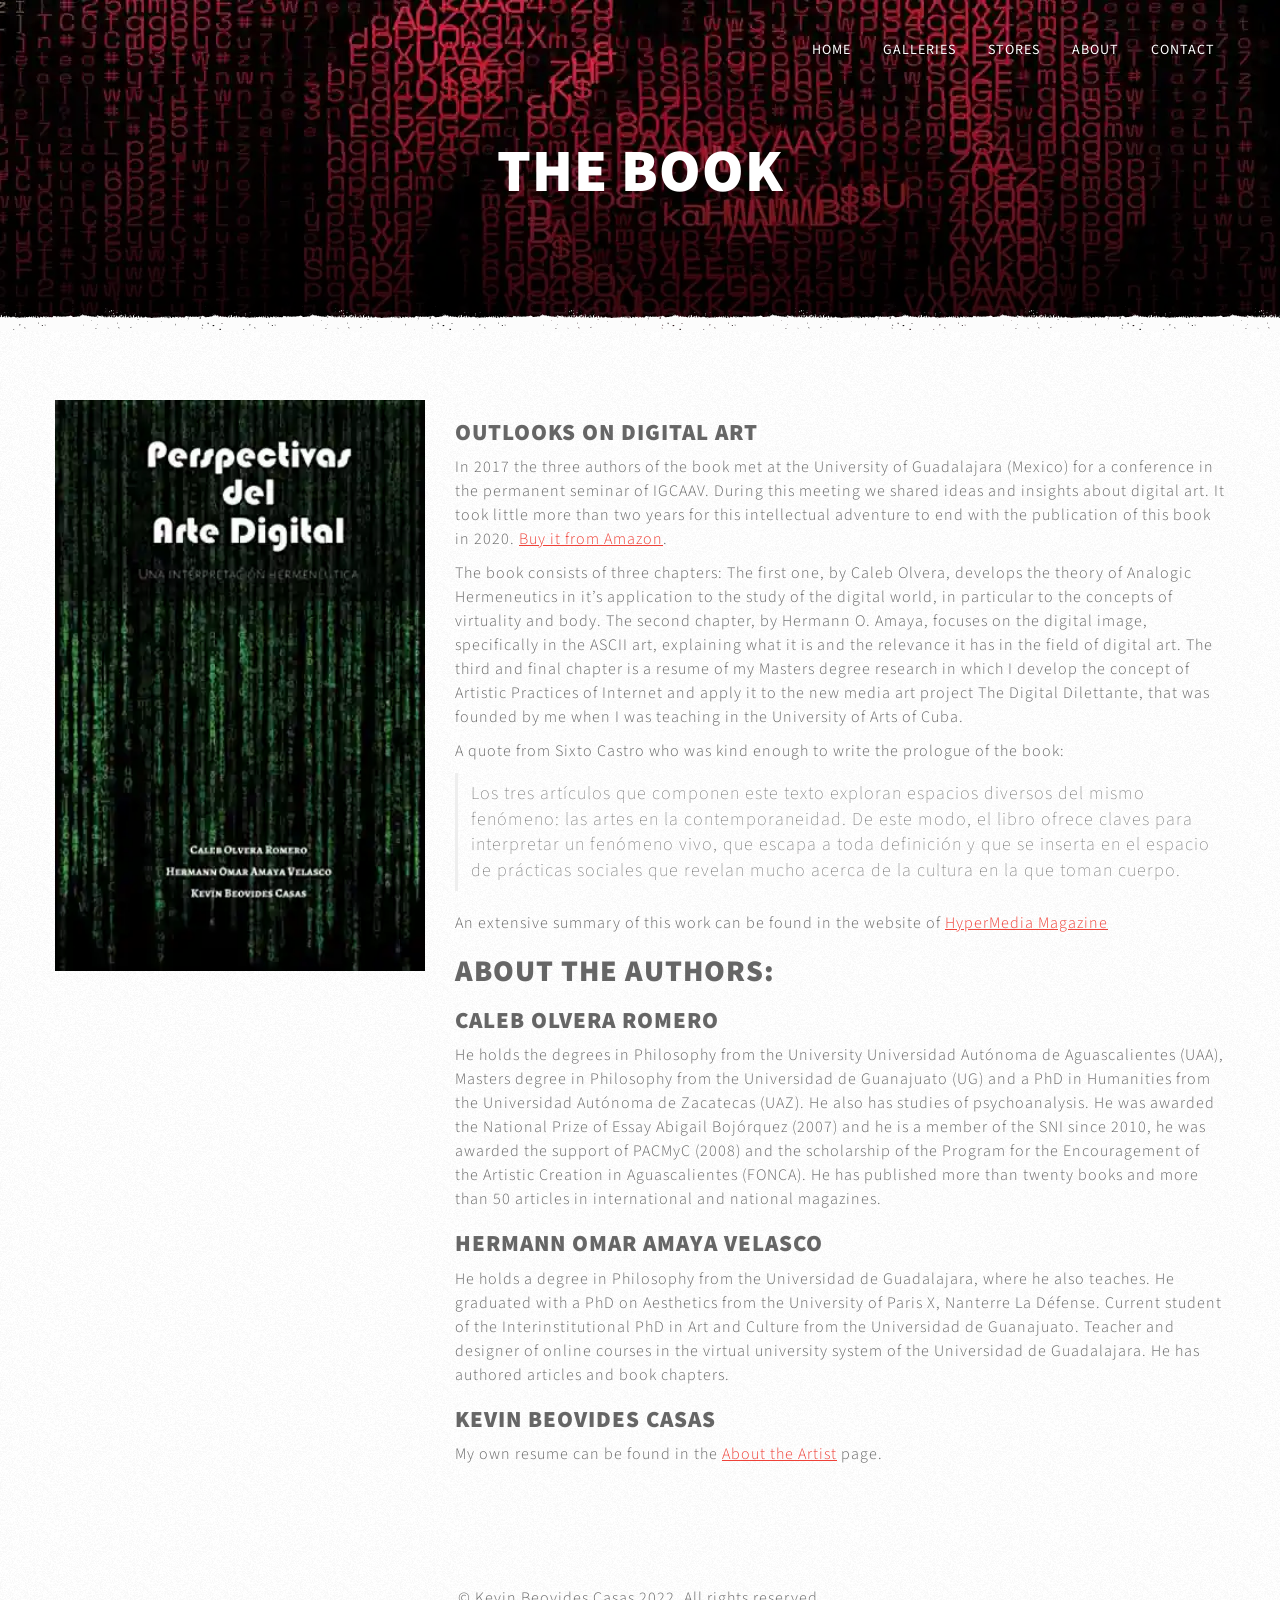
<file: book.html>
<!doctype html>
<html>
    <head>
        <!-- Document Settings -->
        <meta charset="utf-8" />
        <!--[if lt IE 9
            ]><script src="http://html5shiv.googlecode.com/svn/trunk/html5.js"></script
        ><![endif]-->
        <meta http-equiv="X-UA-Compatible" content="IE=edge" />
        <meta
            name="robots"
            content="index, follow, max-image-preview:large, max-snippet:-1, max-video-preview:-1"
        />
        <meta name="viewport" content="width=device-width, initial-scale=1" />
        <link rel="canonical" href="https://www.eldiletante.com/book.html" />

        <!-- Favicon -->
        <link rel="icon" type="image/png" href="/assets/images/favicon.png" />

        <!-- Page Title -->
        <title>
            Kevin Beovides Casas | The published book on Digital Art | El
            Diletante Digital, Digital Dilettante, Artist gallery, Galeria de
            artista, ASCII art, Arte ASCII, Arte digital, Digital art, NFT,
            Opensea, Erotic art, Photography, Arte erotico, Fotografia, crypto,
            cryptoart
        </title>

        <!-- Meta -->
        <meta
            name="keywords"
            content="El Diletante Digital, Digital Dilettante, Artist gallery, Galeria de artista, ASCII art, Arte ASCII, Arte digital, Digital art, NFT, Opensea, Erotic art, Photography, Arte erotico, Fotografia, crypto, cryptoart"
        />
        <meta
            name="description"
            content="Gallery of the artist Kevin Beovides Casas. My work focuses on erotic photography and NFTs. The pictures were processed with an application I programmed and built."
        />
        <meta name="author" content="Kevin Beovides Casas" />

        <meta property="og:locale" content="en_US" />
        <meta property="og:type" content="website" />
        <meta property="og:title" content="Kevin Beovides Casas" />
        <meta property="og:url" content="https://www.eldiletante.com" />
        <meta property="og:type" content="website" />
        <meta
            property="og:image"
            content="https://www.eldiletante.com/assets/images/self-portrait-small.jpg"
        />
        <meta
            property="og:description"
            content="Art gallery where you can find NFT, erotic art, photography, digital art and ASCII art."
        />

        <meta
            property="article:author"
            content="https://www.facebook.com/kevinbcasas"
        />
        <meta
            property="article:publisher"
            content="https://www.facebook.com/kevinbcasas"
        />

        <meta name="twitter:card" content="summary_large_image" />
        <meta name="twitter:url" content="https://www.eldiletante.com" />
        <meta name="twitter:site" content="@kevinbcasas" />
        <meta name="twitter:title" content="Kevin Beovides Casas" />
        <meta
            name="twitter:description"
            content="Art gallery where you can find NFT, erotic art, photography, digital art and ASCII art."
        />
        <meta
            name="twitter:image"
            content="https://www.eldiletante.com/assets/images/self-portrait-small.jpg"
        />

        <meta itemprop="name" content="Kevin Beovides Casas" />
        <meta
            itemprop="description"
            content="Art gallery where you can find NFT, erotic art, photography, digital art and ASCII art."
        />
        <meta
            itemprop="image"
            content="https://www.eldiletante.com/assets/images/self-portrait-small.jpg"
        />

        <!-- Google Fonts -->
        <link rel="preconnect" href="https://fonts.gstatic.com" crossorigin />
        <link
            rel="preconnect"
            href="https://fonts.googleapis.com"
            crossorigin
        />
        <link
            rel="stylesheet"
            href="https://fonts.googleapis.com/css?family=Source+Sans+Pro:400,300,400italic,600,700,900,200&display=swap"
            type="text/css"
        />

        <!-- Bootstrap -->
        <link rel="stylesheet" href="/assets/css/bootstrap.mine.css" />

        <!-- Custom css file -->
        <link rel="stylesheet" href="/assets/css/style.css" />

        <!-- Plugins -->
        <link rel="stylesheet" href="/assets/css/jquery.fullPage.css" />
        <link rel="stylesheet" href="/assets/css/font-awesome.min.css" />
        <link rel="stylesheet" href="/assets/css/animate.css" />

        <!-- HTML5 shim and Respond.js for IE8 support of HTML5 elements and media queries -->
        <!-- WARNING: Respond.js doesn't work if you view the page via file:// -->
        <!--[if lt IE 9]>
            <script src="https://oss.maxcdn.com/html5shiv/3.7.2/html5shiv.min.js"></script>
            <script src="https://oss.maxcdn.com/respond/1.4.2/respond.min.js"></script>
        <![endif]-->
    </head>
    <body>
        <!-- Container -->
        <main class="container">
            <!-- Mobile Menu -->
            <div class="mobile-menu-overlay transition">
                <div class="mobile-menu">
                    <i class="fa fa-times fa-2x"></i>
                </div>
                <ul class="mobile-menu-content">
                    <li class="mobile-menu-item">
                        <a href="/">Home</a>
                    </li>
                    <li class="mobile-menu-item">
                        <a href="#" class="dropdown">Galleries</a>
                        <ul class="mobile-submenu">
                            <li>
                                <a
                                    href="https://oncyber.io/kevinbcasas"
                                    target="_blank"
                                    >VR Show</a
                                >
                            </li>
                            <li><a href="/itinerant.html">Itinerant</a></li>
                            <li><a href="/nudes.html">Nudes</a></li>
                            <li><a href="/rolando.html">Visual Poems</a></li>
                        </ul>
                    </li>
                    <li class="mobile-menu-item">
                        <a href="#" class="dropdown">Stores</a>
                        <ul class="mobile-submenu">
                            <li>
                                <a
                                    href="https://opensea.io/BeovidesKevin"
                                    target="_blank"
                                    >Opensea.io</a
                                >
                            </li>
                            <li>
                                <a
                                    href="https://foundation.app/@beovideskevin"
                                    target="_blank"
                                    >Foundation.app</a
                                >
                            </li>
                            <li>
                                <a
                                    href="https://rarible.com/kevinbcasas"
                                    target="_blank"
                                    >Rarible.com</a
                                >
                            </li>
                            <li>
                                <a
                                    href="https://objkt.com/profile/tz2Uhk9UgRqf1ka6kqJU518WvWtDu5C2WzfS/created"
                                    target="_blank"
                                    >Objkt.com</a
                                >
                            </li>
                        </ul>
                    </li>
                    <li class="mobile-menu-item">
                        <a href="#" class="dropdown">About</a>
                        <ul class="mobile-submenu">
                            <!-- <li><a href="/show">The show</a></li> -->
                            <li><a href="/app.html">The Application</a></li>
                            <li><a href="/book.html">The Book</a></li>
                            <li><a href="/edd.html">The Project</a></li>
                            <li><a href="/artist.html">The Artist</a></li>
                        </ul>
                    </li>
                    <!-- <li class="mobile-menu-item">
						<a href="#" class="dropdown">Previous</a>
						<ul class="mobile-submenu">
							<li><a href="https://legacy.eldiletantedigital.com">El Diletante Digital 2006-2012</a></li>
							<li><a href="https://www.eldiletantedigital.com">El Diletante Digital 2013-2021</a></li>
						</ul>
					</li>-->
                    <li class="mobile-menu-item">
                        <a href="/contact.html">Contact</a>
                    </li>
                </ul>
            </div>
            <!-- /Mobile Menu -->

            <!-- Header -->
            <header class="transition header">
                <div class="parallax">
                    <div class="darker"></div>
                </div>
                <div class="main-menu">
                    <!-- <div id="logo">
                        <a href="index-1.html">
                            <img src="eldiletante.com/assets/images/kitten.png" alt="kitten-logo">
                        </a>
                    </div> -->
                    <!-- Menu -->
                    <nav id="menu" class="col-md-10 col-sm-10">
                        <ul class="hidden-xs">
                            <li><a href="/">Home</a></li>
                            <li>
                                <a href="#">Galleries</a>
                                <!-- Drop Down -->
                                <ul>
                                    <li>
                                        <a
                                            href="https://oncyber.io/kevinbcasas"
                                            target="_blank"
                                            >VR Show</a
                                        >
                                    </li>
                                    <li>
                                        <a href="/itinerant.html">Itinerant</a>
                                    </li>
                                    <li><a href="/nudes.html">Nudes</a></li>
                                    <li>
                                        <a href="/rolando.html">Visual Poems</a>
                                    </li>
                                    <!-- <li><a href="https://www.deviantart.com/eldiletantedigital" target="_blank">DeviantArt</a></li> -->
                                </ul>
                            </li>
                            <li>
                                <a href="#">Stores</a>
                                <!-- Drop Down -->
                                <ul>
                                    <!-- <li><a href="https://mundoartegallery.com/collections/kevin-beovides-casas" target="_blank">Mundo Arte Gallery</a></li> -->
                                    <li>
                                        <a
                                            href="https://kevinbcasas.etsy.com"
                                            target="_blank"
                                            >Etsy</a
                                        >
                                    </li>
                                    <li>
                                        <a
                                            href="https://opensea.io/BeovidesKevin"
                                            target="_blank"
                                            >Opensea.io</a
                                        >
                                    </li>
                                    <li>
                                        <a
                                            href="https://foundation.app/@beovideskevin"
                                            target="_blank"
                                            >Foundation.app</a
                                        >
                                    </li>
                                    <li>
                                        <a
                                            href="https://rarible.com/kevinbcasas"
                                            target="_blank"
                                            >Rarible.com</a
                                        >
                                    </li>
                                    <li>
                                        <a
                                            href="https://objkt.com/profile/tz2Uhk9UgRqf1ka6kqJU518WvWtDu5C2WzfS/created"
                                            target="_blank"
                                            >Objkt.com</a
                                        >
                                    </li>
                                </ul>
                            </li>
                            <li>
                                <a href="#">About</a>
                                <!-- Drop Down -->
                                <ul>
                                    <!-- <li><a href="/show">The show</a></li> -->
                                    <li>
                                        <a href="/app.html">The Application</a>
                                    </li>
                                    <li><a href="/book.html">The Book</a></li>
                                    <li><a href="/edd.html">The Project</a></li>
                                    <li>
                                        <a href="/artist.html">The Artist</a>
                                    </li>
                                </ul>
                            </li>
                            <li><a href="/contact.html">Contact</a></li>
                        </ul>
                        <div class="mobile-menu col-xs-2 pull-right visible-xs">
                            <i class="fa fa-bars fa-2x"></i>
                        </div>
                    </nav>
                    <!-- /Menu -->
                </div>
                <div class="item-category">
                    <h1>The Book</h1>
                    <p></p>
                    <div class="border">
                        <div></div>
                    </div>
                </div>
            </header>
            <!-- /Header -->

            <!-- Content -->

            <div class="content">
                <div class="row">
                    <div class="col-md4 col-sm-4 col-xs-12">
                        <img
                            src="/assets/images/book.webp"
                            alt="Perspectivas del Arte Digital."
                        />
                    </div>
                    <div class="col-md8 col-sm-8 col-xs-12 nicelinks">
                        <h3 class="section-heading">Outlooks on Digital Art</h3>

                        <p>
                            In 2017 the three authors of the book met at the
                            University of Guadalajara (Mexico) for a conference
                            in the permanent seminar of IGCAAV. During this
                            meeting we shared ideas and insights about digital
                            art. It took little more than two years for this
                            intellectual adventure to end with the publication
                            of this book in 2020.
                            <a
                                href="https://www.amazon.com/Perspectiva-del-arte-digital-Spanish/dp/B08LNL5BW8"
                                target="_blank"
                                >Buy it from Amazon</a
                            >.
                        </p>

                        <p>
                            The book consists of three chapters: The first one,
                            by Caleb Olvera, develops the theory of Analogic
                            Hermeneutics in it’s application to the study of the
                            digital world, in particular to the concepts of
                            virtuality and body. The second chapter, by Hermann
                            O. Amaya, focuses on the digital image, specifically
                            in the ASCII art, explaining what it is and the
                            relevance it has in the field of digital art. The
                            third and final chapter is a resume of my Masters
                            degree research in which I develop the concept of
                            Artistic Practices of Internet and apply it to the
                            new media art project The Digital Dilettante, that
                            was founded by me when I was teaching in the
                            University of Arts of Cuba.
                        </p>

                        <p>
                            A quote from Sixto Castro who was kind enough to
                            write the prologue of the book:
                        </p>

                        <blockquote>
                            Los tres artículos que componen este texto exploran
                            espacios diversos del mismo fenómeno: las artes en
                            la contemporaneidad. De este modo, el libro ofrece
                            claves para interpretar un fenómeno vivo, que escapa
                            a toda definición y que se inserta en el espacio de
                            prácticas sociales que revelan mucho acerca de la
                            cultura en la que toman cuerpo.
                        </blockquote>

                        <p>
                            An extensive summary of this work can be found in
                            the website of
                            <a
                                href="https://www.hypermediamagazine.com/arte/artes-visuales/perspectivas-del-arte-digital/"
                                target="_blank"
                                >HyperMedia Magazine</a
                            >
                        </p>

                        <h2>About the Authors:</h2>

                        <h3>Caleb Olvera Romero</h3>

                        <p>
                            He holds the degrees in Philosophy from the
                            University Universidad Autónoma de Aguascalientes
                            (UAA), Masters degree in Philosophy from the
                            Universidad de Guanajuato (UG) and a PhD in
                            Humanities from the Universidad Autónoma de
                            Zacatecas (UAZ). He also has studies of
                            psychoanalysis. He was awarded the National Prize of
                            Essay Abigail Bojórquez (2007) and he is a member of
                            the SNI since 2010, he was awarded the support of
                            PACMyC (2008) and the scholarship of the Program for
                            the Encouragement of the Artistic Creation in
                            Aguascalientes (FONCA). He has published more than
                            twenty books and more than 50 articles in
                            international and national magazines.
                        </p>

                        <h3>Hermann Omar Amaya Velasco</h3>

                        <p>
                            He holds a degree in Philosophy from the Universidad
                            de Guadalajara, where he also teaches. He graduated
                            with a PhD on Aesthetics from the University of
                            Paris X, Nanterre La Défense. Current student of the
                            Interinstitutional PhD in Art and Culture from the
                            Universidad de Guanajuato. Teacher and designer of
                            online courses in the virtual university system of
                            the Universidad de Guadalajara. He has authored
                            articles and book chapters.
                        </p>

                        <h3>Kevin Beovides Casas</h3>

                        <p>
                            My own resume can be found in the
                            <a href="/artist.html">About the Artist</a> page.
                        </p>
                    </div>
                </div>

                <!-- Back to top button -->
                <a href="#" class="back-top btn"
                    ><i class="fa fa-angle-up fa-2x"></i
                ></a>
                <!-- /Back to top button -->

                <!-- Footer -->
                <footer id="footer">
                    <p>© Kevin Beovides Casas 2022. All rights reserved.</p>
                </footer>
                <!-- /Footer -->
            </div>

            <!-- /Content -->
        </main>
        <!-- /Container -->

        <!-- JS -->
        <!-- jquery-1.11.3.min js -->
        <script
            type="text/javascript"
            src="/assets/js/jquery-1.11.3.min.js"
        ></script>

        <!-- Plugins -->
        <script
            type="text/javascript"
            src="/assets/js/jquery.fullPage.min.js"
        ></script>
        <script
            type="text/javascript"
            src="/assets/js/imagesloaded.min.js"
        ></script>
        <script
            type="text/javascript"
            src="/assets/js/website-smooth-scroll.js"
        ></script>

        <!-- Main js -->
        <script type="text/javascript" src="/assets/js/main.js"></script>
    </body>
</html>
</file>
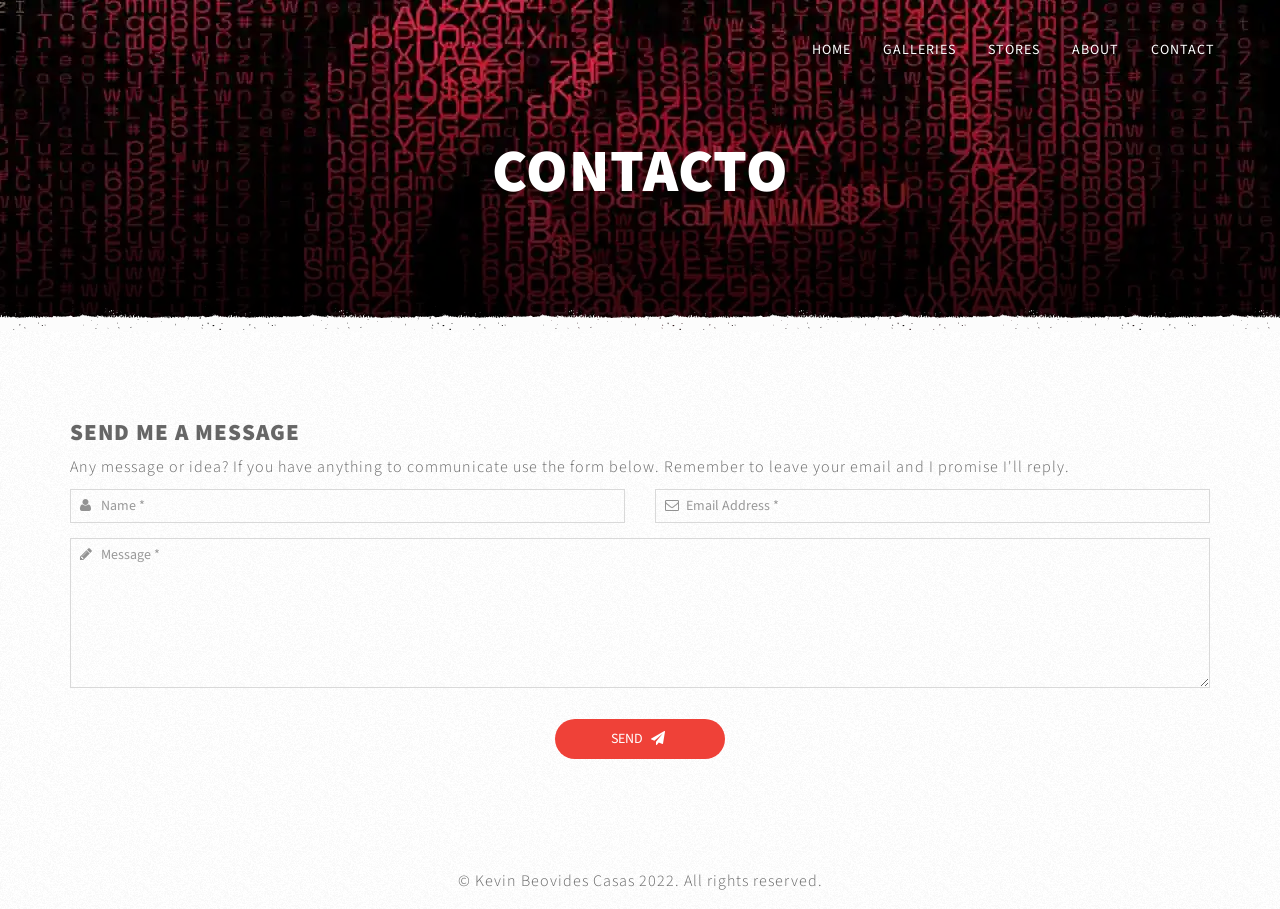
<file: contact.html>
<!doctype html>
<html>
    <head>
        <!-- Document Settings -->
        <meta charset="utf-8" />
        <!--[if lt IE 9
            ]><script src="http://html5shiv.googlecode.com/svn/trunk/html5.js"></script
        ><![endif]-->
        <meta http-equiv="X-UA-Compatible" content="IE=edge" />
        <meta
            name="robots"
            content="index, follow, max-image-preview:large, max-snippet:-1, max-video-preview:-1"
        />
        <meta name="viewport" content="width=device-width, initial-scale=1" />
        <link rel="canonical" href="https://www.eldiletante.com/contact.html" />

        <!-- Favicon -->
        <link rel="icon" type="image/png" href="/assets/images/favicon.png" />

        <!-- Page Title -->
        <title>
            Kevin Beovides Casas | The previous projects | El Diletante Digital,
            Digital Dilettante, Artist gallery, Galeria de artista, ASCII art,
            Arte ASCII, Arte digital, Digital art, NFT, Opensea, Erotic art,
            Photography, Arte erotico, Fotografia, crypto, cryptoart
        </title>

        <!-- Meta -->
        <meta
            name="keywords"
            content="El Diletante Digital, Digital Dilettante, Artist gallery, Galeria de artista, ASCII art, Arte ASCII, Arte digital, Digital art, NFT, Opensea, Erotic art, Photography, Arte erotico, Fotografia, crypto, cryptoart"
        />
        <meta
            name="description"
            content="Gallery of the artist Kevin Beovides Casas. My work focuses on erotic photography and NFTs. The pictures were processed with an application I programmed and built."
        />
        <meta name="author" content="Kevin Beovides Casas" />

        <meta property="og:locale" content="en_US" />
        <meta property="og:type" content="website" />
        <meta property="og:title" content="Kevin Beovides Casas" />
        <meta property="og:url" content="https://www.eldiletante.com" />
        <meta property="og:type" content="website" />
        <meta
            property="og:image"
            content="https://www.eldiletante.com/assets/images/self-portrait-small.jpg"
        />
        <meta
            property="og:description"
            content="Art gallery where you can find NFT, erotic art, photography, digital art and ASCII art."
        />

        <meta
            property="article:author"
            content="https://www.facebook.com/kevinbcasas"
        />
        <meta
            property="article:publisher"
            content="https://www.facebook.com/kevinbcasas"
        />

        <meta name="twitter:card" content="summary_large_image" />
        <meta name="twitter:url" content="https://www.eldiletante.com" />
        <meta name="twitter:site" content="@kevinbcasas" />
        <meta name="twitter:title" content="Kevin Beovides Casas" />
        <meta
            name="twitter:description"
            content="Art gallery where you can find NFT, erotic art, photography, digital art and ASCII art."
        />
        <meta
            name="twitter:image"
            content="https://www.eldiletante.com/assets/images/self-portrait-small.jpg"
        />

        <meta itemprop="name" content="Kevin Beovides Casas" />
        <meta
            itemprop="description"
            content="Art gallery where you can find NFT, erotic art, photography, digital art and ASCII art."
        />
        <meta
            itemprop="image"
            content="https://www.eldiletante.com/assets/images/self-portrait-small.jpg"
        />

        <!-- Google Fonts -->
        <link rel="preconnect" href="https://fonts.gstatic.com" crossorigin />
        <link
            rel="preconnect"
            href="https://fonts.googleapis.com"
            crossorigin
        />
        <link
            rel="stylesheet"
            href="https://fonts.googleapis.com/css?family=Source+Sans+Pro:400,300,400italic,600,700,900,200&display=swap"
            type="text/css"
        />

        <!-- Bootstrap -->
        <link rel="stylesheet" href="/assets/css/bootstrap.mine.css" />

        <!-- Custom css file -->
        <link rel="stylesheet" href="/assets/css/style.css" />

        <!-- Plugins -->
        <link rel="stylesheet" href="/assets/css/jquery.fullPage.css" />
        <link rel="stylesheet" href="/assets/css/font-awesome.min.css" />
        <link rel="stylesheet" href="/assets/css/animate.css" />

        <!-- HTML5 shim and Respond.js for IE8 support of HTML5 elements and media queries -->
        <!-- WARNING: Respond.js doesn't work if you view the page via file:// -->
        <!--[if lt IE 9]>
            <script src="https://oss.maxcdn.com/html5shiv/3.7.2/html5shiv.min.js"></script>
            <script src="https://oss.maxcdn.com/respond/1.4.2/respond.min.js"></script>
        <![endif]-->
    </head>
    <body>
        <!-- Container -->
        <main class="container">
            <!-- Mobile Menu -->
            <div class="mobile-menu-overlay transition">
                <div class="mobile-menu">
                    <i class="fa fa-times fa-2x"></i>
                </div>
                <ul class="mobile-menu-content">
                    <li class="mobile-menu-item">
                        <a href="/">Home</a>
                    </li>
                    <li class="mobile-menu-item">
                        <a href="#" class="dropdown">Galleries</a>
                        <ul class="mobile-submenu">
                            <li>
                                <a
                                    href="https://oncyber.io/kevinbcasas"
                                    target="_blank"
                                    >VR Show</a
                                >
                            </li>
                            <li><a href="/itinerant.html">Itinerant</a></li>
                            <li><a href="/nudes.html">Nudes</a></li>
                            <li><a href="/rolando.html">Visual Poems</a></li>
                        </ul>
                    </li>
                    <li class="mobile-menu-item">
                        <a href="#" class="dropdown">Stores</a>
                        <ul class="mobile-submenu">
                            <li>
                                <a
                                    href="https://opensea.io/BeovidesKevin"
                                    target="_blank"
                                    >Opensea.io</a
                                >
                            </li>
                            <li>
                                <a
                                    href="https://foundation.app/@beovideskevin"
                                    target="_blank"
                                    >Foundation.app</a
                                >
                            </li>
                            <li>
                                <a
                                    href="https://rarible.com/kevinbcasas"
                                    target="_blank"
                                    >Rarible.com</a
                                >
                            </li>
                            <li>
                                <a
                                    href="https://objkt.com/profile/tz2Uhk9UgRqf1ka6kqJU518WvWtDu5C2WzfS/created"
                                    target="_blank"
                                    >Objkt.com</a
                                >
                            </li>
                        </ul>
                    </li>
                    <li class="mobile-menu-item">
                        <a href="#" class="dropdown">About</a>
                        <ul class="mobile-submenu">
                            <!-- <li><a href="/show">The show</a></li> -->
                            <li><a href="/app.html">The Application</a></li>
                            <li><a href="/book.html">The Book</a></li>
                            <li><a href="/edd.html">The Project</a></li>
                            <li><a href="/artist.html">The Artist</a></li>
                        </ul>
                    </li>
                    <!-- <li class="mobile-menu-item">
						<a href="#" class="dropdown">Previous</a>
						<ul class="mobile-submenu">
							<li><a href="https://legacy.eldiletantedigital.com">El Diletante Digital 2006-2012</a></li>
							<li><a href="https://www.eldiletantedigital.com">El Diletante Digital 2013-2021</a></li>
						</ul>
					</li>-->
                    <li class="mobile-menu-item">
                        <a href="/contact.html">Contact</a>
                    </li>
                </ul>
            </div>
            <!-- /Mobile Menu -->

            <!-- Header -->
            <header class="transition header">
                <div class="parallax">
                    <div class="darker"></div>
                </div>
                <div class="main-menu">
                    <!-- <div id="logo">
                        <a href="index-1.html">
                            <img src="eldiletante.com/assets/images/kitten.png" alt="kitten-logo">
                        </a>
                    </div> -->
                    <!-- Menu -->
                    <nav id="menu" class="col-md-10 col-sm-10">
                        <ul class="hidden-xs">
                            <li><a href="/">Home</a></li>
                            <li>
                                <a href="#">Galleries</a>
                                <!-- Drop Down -->
                                <ul>
                                    <li>
                                        <a
                                            href="https://oncyber.io/kevinbcasas"
                                            target="_blank"
                                            >VR Show</a
                                        >
                                    </li>
                                    <li>
                                        <a href="/itinerant.html">Itinerant</a>
                                    </li>
                                    <li><a href="/nudes.html">Nudes</a></li>
                                    <li>
                                        <a href="/rolando.html">Visual Poems</a>
                                    </li>
                                    <!-- <li><a href="https://www.deviantart.com/eldiletantedigital" target="_blank">DeviantArt</a></li> -->
                                </ul>
                            </li>
                            <li>
                                <a href="#">Stores</a>
                                <!-- Drop Down -->
                                <ul>
                                    <!-- <li><a href="https://mundoartegallery.com/collections/kevin-beovides-casas" target="_blank">Mundo Arte Gallery</a></li> -->
                                    <li>
                                        <a
                                            href="https://kevinbcasas.etsy.com"
                                            target="_blank"
                                            >Etsy</a
                                        >
                                    </li>
                                    <li>
                                        <a
                                            href="https://opensea.io/BeovidesKevin"
                                            target="_blank"
                                            >Opensea.io</a
                                        >
                                    </li>
                                    <li>
                                        <a
                                            href="https://foundation.app/@beovideskevin"
                                            target="_blank"
                                            >Foundation.app</a
                                        >
                                    </li>
                                    <li>
                                        <a
                                            href="https://rarible.com/kevinbcasas"
                                            target="_blank"
                                            >Rarible.com</a
                                        >
                                    </li>
                                    <li>
                                        <a
                                            href="https://objkt.com/profile/tz2Uhk9UgRqf1ka6kqJU518WvWtDu5C2WzfS/created"
                                            target="_blank"
                                            >Objkt.com</a
                                        >
                                    </li>
                                </ul>
                            </li>
                            <li>
                                <a href="#">About</a>
                                <!-- Drop Down -->
                                <ul>
                                    <!-- <li><a href="/show">The show</a></li> -->
                                    <li>
                                        <a href="/app.html">The Application</a>
                                    </li>
                                    <li><a href="/book.html">The Book</a></li>
                                    <li><a href="/edd.html">The Project</a></li>
                                    <li>
                                        <a href="/artist.html">The Artist</a>
                                    </li>
                                </ul>
                            </li>
                            <li><a href="/contact.html">Contact</a></li>
                        </ul>
                        <div class="mobile-menu col-xs-2 pull-right visible-xs">
                            <i class="fa fa-bars fa-2x"></i>
                        </div>
                    </nav>
                    <!-- /Menu -->
                </div>
                <div class="item-category">
                    <h1>Contacto</h1>
                    <p></p>
                    <div class="border">
                        <div></div>
                    </div>
                </div>
            </header>
            <!-- /Header -->

            <!-- Content -->

            <div class="content">
                <div class="row">
                    <!-- Contact us form -->
                    <div class="col-sm-12">
                        <div class="col-sm-12">
                            <h3>send me a message</h3>
                            <p>
                                Any message or idea? If you have anything to
                                communicate use the form below. Remember to
                                leave your email and I promise I'll reply.
                            </p>
                        </div>
                        <form id="validForm" class="contact_form">
                            <div class="form-group control-group col-sm-6">
                                <span><i class="fa fa-user"></i></span>
                                <input
                                    class="form-control"
                                    type="text"
                                    name="name"
                                    minlength="2"
                                    placeholder="Name *"
                                />
                            </div>
                            <div class="form-group control-group col-sm-6">
                                <span><i class="fa fa-envelope-o"></i></span>
                                <input
                                    class="form-control"
                                    type="email"
                                    name="email"
                                    placeholder="Email Address *"
                                />
                            </div>
                            <div class="form-group control-group col-sm-12">
                                <span><i class="fa fa-pencil"></i></span>
                                <textarea
                                    class="form-control"
                                    type="text"
                                    name="message"
                                    placeholder="Message *"
                                ></textarea>
                            </div>
                            <div
                                class="form-group control-group col-sm-12 cf-turnstile"
                                data-sitekey="0x4AAAAAADLsNBVpzZUuYHgL"
                            ></div>
                            <div class="form-hidden-row">
                                <input type="hidden" name="hidden" value="" />
                            </div>
                            <div class="form-button col-xs-12">
                                <button
                                    type="submit"
                                    name="enter"
                                    class="btn center-block"
                                >
                                    send <i class="fa fa-paper-plane"></i>
                                </button>
                            </div>
                        </form>
                    </div>
                    <!-- /Contact us form -->
                </div>

                <!-- Back to top button -->
                <a href="#" class="back-top btn"
                    ><i class="fa fa-angle-up fa-2x"></i
                ></a>
                <!-- /Back to top button -->

                <!-- Footer -->
                <footer id="footer">
                    <p>© Kevin Beovides Casas 2022. All rights reserved.</p>
                </footer>
                <!-- /Footer -->
            </div>
            <!-- /Content -->
        </main>
        <!-- /Container -->

        <!-- JS -->
        <!-- jquery-1.11.3.min js -->
        <script
            type="text/javascript"
            src="/assets/js/jquery-1.11.3.min.js"
        ></script>

        <!-- Plugins -->
        <script
            type="text/javascript"
            src="/assets/js/jquery.fullPage.min.js"
        ></script>
        <script
            type="text/javascript"
            src="/assets/js/imagesloaded.min.js"
        ></script>
        <script
            type="text/javascript"
            src="/assets/js/website-smooth-scroll.js"
        ></script>

        <!-- Main js -->
        <script type="text/javascript" src="/assets/js/main.js"></script>

        <script
            type="text/javascript"
            src="/assets/js/jquery.validate.min.js"
        ></script>
        <!-- Cloudflare -->
        <script
            src="https://challenges.cloudflare.com/turnstile/v0/api.js"
            defer
        ></script>
    </body>
</html>
</file>
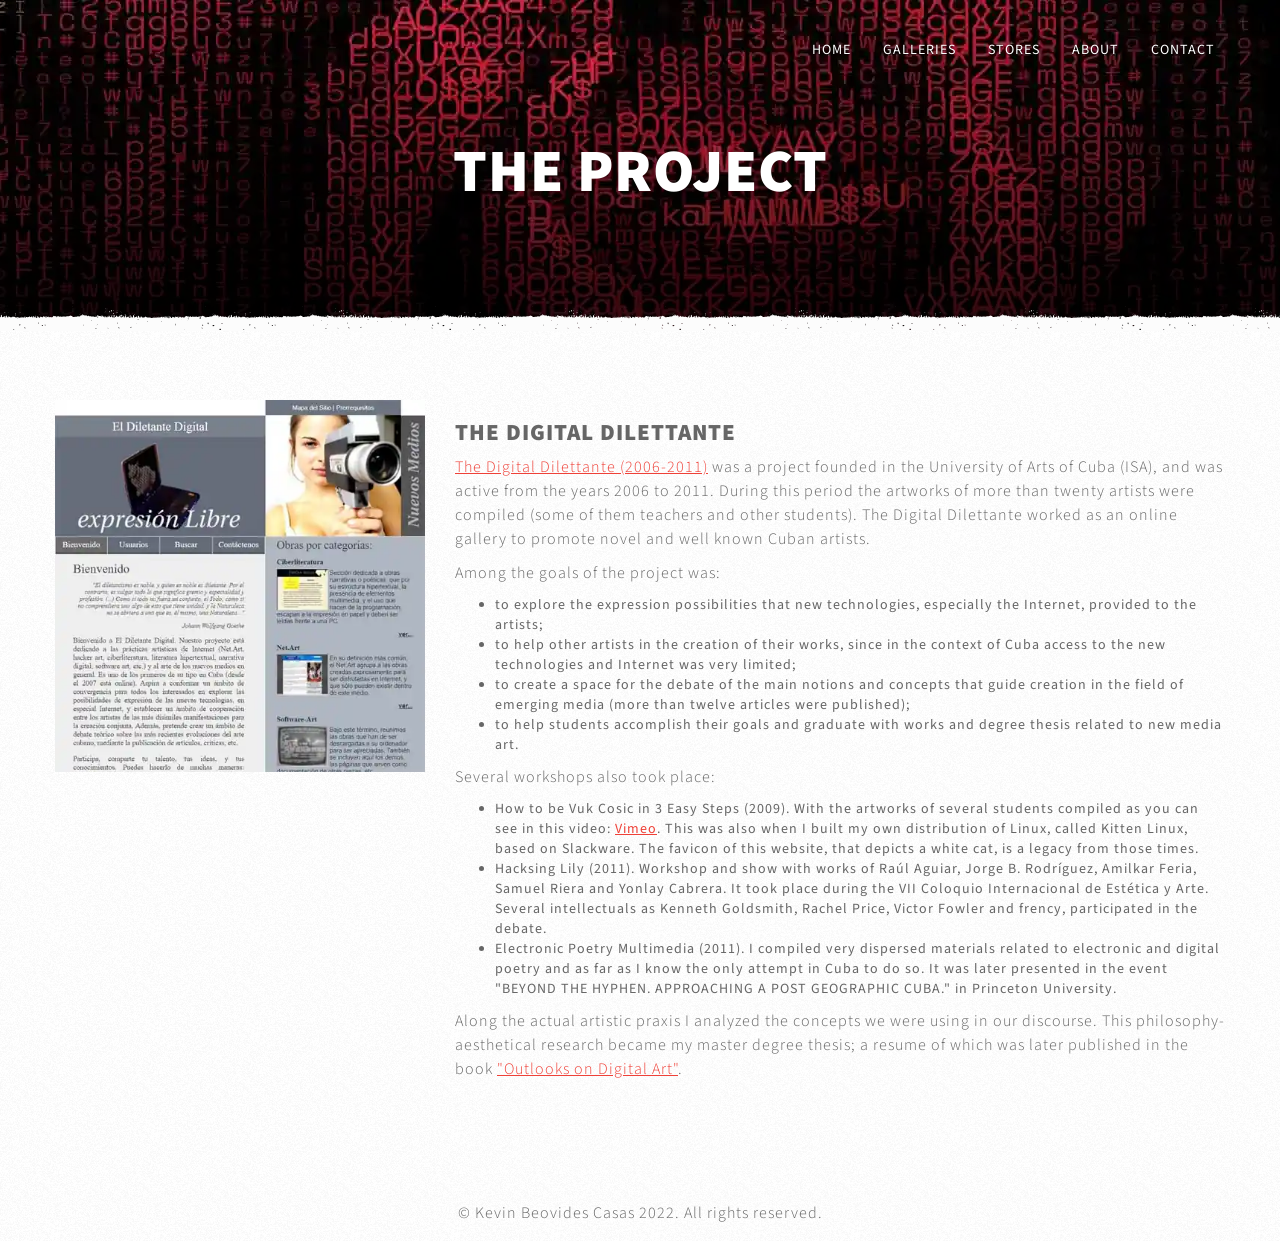
<file: edd.html>
<!DOCTYPE html>
<html>
	<head>
		<!-- Document Settings -->
		<meta charset="utf-8" />
		<!--[if lt IE 9]><script src="http://html5shiv.googlecode.com/svn/trunk/html5.js"></script><![endif]-->
		<meta http-equiv="X-UA-Compatible" content="IE=edge">
		<meta name='robots' content='index, follow, max-image-preview:large, max-snippet:-1, max-video-preview:-1' />
		<meta name="viewport" content="width=device-width, initial-scale=1" />
		<link rel="canonical" href="https://www.eldiletante.com/edd.html" />

		<!-- Favicon -->
		<link rel="icon" type="image/png" href="/assets/images/favicon.png">

		<!-- Page Title -->
		<title>Kevin Beovides Casas | The previous projects | El Diletante Digital, Digital Dilettante, Artist gallery, Galeria de artista, ASCII art, Arte ASCII, Arte digital, Digital art, NFT, Opensea, Erotic art, Photography, Arte erotico, Fotografia, crypto, cryptoart</title>

		<!-- Meta -->
		<meta name="keywords" content="El Diletante Digital, Digital Dilettante, Artist gallery, Galeria de artista, ASCII art, Arte ASCII, Arte digital, Digital art, NFT, Opensea, Erotic art, Photography, Arte erotico, Fotografia, crypto, cryptoart" />
		<meta name="description" content="Gallery of the artist Kevin Beovides Casas. My work focuses on erotic photography and NFTs. The pictures were processed with an application I programmed and built." />
		<meta name="author" content="Kevin Beovides Casas" />
		
		<meta property="og:locale" content="en_US" />
    	<meta property="og:type" content="website" />
		<meta property="og:title" content="Kevin Beovides Casas" />
		<meta property="og:url" content="https://www.eldiletante.com" />
		<meta property="og:type" content="website" />
		<meta property="og:image" content="https://www.eldiletante.com/assets/images/self-portrait-small.jpg" />
		<meta property="og:description" content="Art gallery where you can find NFT, erotic art, photography, digital art and ASCII art." />
		
		<meta property="article:author" content="https://www.facebook.com/kevinbcasas" />
		<meta property="article:publisher" content="https://www.facebook.com/kevinbcasas" />

		<meta name="twitter:card" content="summary_large_image" />
		<meta name="twitter:url" content="https://www.eldiletante.com" />
    	<meta name="twitter:site" content="@kevinbcasas" />
		<meta name="twitter:title" content="Kevin Beovides Casas" />
		<meta name="twitter:description" content="Art gallery where you can find NFT, erotic art, photography, digital art and ASCII art." />
		<meta name="twitter:image" content="https://www.eldiletante.com/assets/images/self-portrait-small.jpg" />
		
		<meta itemprop="name" content="Kevin Beovides Casas" />
		<meta itemprop="description" content="Art gallery where you can find NFT, erotic art, photography, digital art and ASCII art." />
		<meta itemprop="image" content="https://www.eldiletante.com/assets/images/self-portrait-small.jpg" />

		<!-- Google Fonts -->
		<link rel="preconnect" href="https://fonts.gstatic.com" crossorigin>
		<link rel="preconnect" href="https://fonts.googleapis.com" crossorigin />
		<link rel='stylesheet' href='https://fonts.googleapis.com/css?family=Source+Sans+Pro:400,300,400italic,600,700,900,200&display=swap'  type='text/css'>

		<!-- Bootstrap -->
		<link rel="stylesheet" href="/assets/css/bootstrap.mine.css">

		<!-- Custom css file -->
		<link rel="stylesheet" href="/assets/css/style.css">

		<!-- Plugins -->
		<link rel="stylesheet" href="/assets/css/jquery.fullPage.css">
		<link rel="stylesheet" href="/assets/css/font-awesome.min.css">
		<link rel="stylesheet" href="/assets/css/animate.css">

		<!-- HTML5 shim and Respond.js for IE8 support of HTML5 elements and media queries -->
		<!-- WARNING: Respond.js doesn't work if you view the page via file:// -->
		<!--[if lt IE 9]>
		<script src="https://oss.maxcdn.com/html5shiv/3.7.2/html5shiv.min.js"></script>
		<script src="https://oss.maxcdn.com/respond/1.4.2/respond.min.js"></script>
		<![endif]-->
	</head>
	<body>

		<!-- Container -->
		<main class="container">

			<!-- Mobile Menu -->		
			<div class="mobile-menu-overlay transition">
				<div class="mobile-menu">
					<i class="fa fa-times fa-2x"></i>
				</div>
				<ul class="mobile-menu-content">
					<li class="mobile-menu-item">
						<a href="/">Home</a>
					</li>
					<li class="mobile-menu-item">
						<a href="#" class="dropdown">Galleries</a>
						<ul class="mobile-submenu">
							<li><a href="https://oncyber.io/kevinbcasas" target="_blank">VR Show</a></li>
							<li><a href="/itinerant.html">Itinerant</a></li>
							<li><a href="/nudes.html">Nudes</a></li>
							<li><a href="/rolando.html">Visual Poems</a></li>
						</ul>
					</li>
					<li class="mobile-menu-item">
						<a href="#" class="dropdown">Stores</a>
						<ul class="mobile-submenu">
							<li><a href="https://opensea.io/BeovidesKevin" target="_blank">Opensea.io</a></li>
							<li><a href="https://foundation.app/@beovideskevin" target="_blank">Foundation.app</a></li>
							<li><a href="https://rarible.com/kevinbcasas" target="_blank">Rarible.com</a></li>
							<li><a href="https://objkt.com/profile/tz2Uhk9UgRqf1ka6kqJU518WvWtDu5C2WzfS/created" target="_blank">Objkt.com</a></li>
						</ul>
					</li>
					<li class="mobile-menu-item">
						<a href="#" class="dropdown">About</a>
						<ul class="mobile-submenu">
							<!-- <li><a href="/show">The show</a></li> -->
							<li><a href="/app.html">The Application</a></li>
							<li><a href="/book.html">The Book</a></li>
							<li><a href="/edd.html">The Project</a></li>
							<li><a href="/artist.html">The Artist</a></li>
						</ul>
					</li>
					<!-- <li class="mobile-menu-item">
						<a href="#" class="dropdown">Previous</a>
						<ul class="mobile-submenu">
							<li><a href="https://legacy.eldiletantedigital.com">El Diletante Digital 2006-2012</a></li>
							<li><a href="https://www.eldiletantedigital.com">El Diletante Digital 2013-2021</a></li>
						</ul>
					</li>-->
					<li class="mobile-menu-item">
						<a href="/contact.html">Contact</a>
					</li>
				</ul>
			</div>
			<!-- /Mobile Menu -->

			<!-- Header -->
            <header class="transition header">
                <div class="parallax">
                    <div class="darker"></div>
                </div>
                <div class="main-menu">
                    <!-- <div id="logo">
                        <a href="index-1.html">
                            <img src="eldiletante.com/assets/images/kitten.png" alt="kitten-logo">
                        </a>
                    </div> -->
                <!-- Menu -->
                    <nav id="menu" class="col-md-10 col-sm-10">
                        <ul class="hidden-xs">
                            <li><a href="/">Home</a></li>
                            <li><a href="#">Galleries</a>
                                <!-- Drop Down -->
                                <ul>
                                    <li><a href="https://oncyber.io/kevinbcasas" target="_blank">VR Show</a></li>
                                    <li><a href="/itinerant.html">Itinerant</a></li>
                                    <li><a href="/nudes.html">Nudes</a></li>
                                    <li><a href="/rolando.html">Visual Poems</a></li>
                                    <!-- <li><a href="https://www.deviantart.com/eldiletantedigital" target="_blank">DeviantArt</a></li> -->
                                </ul> 
                            </li>
                            <li><a href="#">Stores</a>
                                <!-- Drop Down -->
                                <ul>
                                    <!-- <li><a href="https://mundoartegallery.com/collections/kevin-beovides-casas" target="_blank">Mundo Arte Gallery</a></li> -->
                                    <li><a href="https://kevinbcasas.etsy.com" target="_blank">Etsy</a></li>
                                    <li><a href="https://opensea.io/BeovidesKevin" target="_blank">Opensea.io</a></li>
                                    <li><a href="https://foundation.app/@beovideskevin" target="_blank">Foundation.app</a></li>
                                    <li><a href="https://rarible.com/kevinbcasas" target="_blank">Rarible.com</a></li>
                                    <li><a href="https://objkt.com/profile/tz2Uhk9UgRqf1ka6kqJU518WvWtDu5C2WzfS/created" target="_blank">Objkt.com</a></li>
                                </ul>
                            </li>
                            <li><a href="#">About</a>
                                <!-- Drop Down -->
                                <ul>
                                    <!-- <li><a href="/show">The show</a></li> -->
                                    <li><a href="/app.html">The Application</a></li>
                                    <li><a href="/book.html">The Book</a></li>
                                    <li><a href="/edd.html">The Project</a></li>
                                    <li><a href="/artist.html">The Artist</a></li>
                                </ul>
                            </li>
                            <li><a href="/contact.html">Contact</a></li>
                        </ul>
                        <div class="mobile-menu col-xs-2 pull-right visible-xs">
                            <i class="fa fa-bars fa-2x"></i>
                        </div>
                    </nav>
                <!-- /Menu -->
                
                </div>
                <div class="item-category">
                    <h1>The Project</h1>
                    <p></p>
                    <div class="border">
                        <div></div>
                    </div>
                </div>
            </header>
            <!-- /Header -->

			<!-- Content -->

			<div class="content">
                <div class="row">
                    <div class="col-md4 col-sm-4 col-xs-12">
                    <img src="/assets/images/edd.webp" alt="The Digital Dilettante." />
                    </div>
                    <div class="col-md8 col-sm-8 col-xs-12 nicelinks">
                        <h3 class="section-heading">The Digital Dilettante</h3>
                        <p><a href="https://www.socrates.es/static/edd/index.html" target="_blank">The Digital Dilettante (2006-2011)</a> was a project founded in the University of Arts of Cuba (ISA), and was active from the years 2006 to 2011. During this period the artworks of more than twenty artists were compiled (some of them teachers and other students). The Digital Dilettante worked as an online gallery to promote novel and well known Cuban artists. 
                        </p>
                        <p>Among the goals of the project was:
                            <ul>
                                <li>to explore the expression possibilities that new technologies, especially the Internet, provided to the artists;</li>
                                <li>to help other artists in the creation of their works, since in the context of Cuba access to the new technologies and Internet was very limited;</li>
                                <li>to create a space for the debate of the main notions and concepts that guide creation in the field of emerging media (more than twelve articles were published);</li>
                                <li>to help students accomplish their goals and graduate with works and degree thesis related to new media art.</li>
                            </ul>
                        </p>
                        <p>Several workshops also took place:
                            <ul>
                                <li>How to be Vuk Cosic in 3 Easy Steps (2009). With the artworks of several students compiled as you can see in this video: <a href="https://player.vimeo.com/video/280112250?h=f28f88ed1e" target="_blank">Vimeo</a>. This was also when I built my own distribution of Linux, called Kitten Linux, based on Slackware. The favicon of this website, that depicts a white cat, is a legacy from those times.
                                </li>
                                <li>Hacksing Lily (2011). Workshop and show with works of Raúl Aguiar, Jorge B. Rodríguez, Amilkar Feria, Samuel Riera and Yonlay Cabrera. It took place during the VII Coloquio Internacional de Estética y Arte. Several intellectuals as Kenneth Goldsmith, Rachel Price, Victor Fowler and frency, participated in the debate.
                                </li>
                                <li>Electronic Poetry Multimedia (2011). I compiled very dispersed materials related to electronic and digital poetry and as far as I know the only attempt in Cuba to do so. It was later presented in the event "BEYOND THE HYPHEN. APPROACHING A POST GEOGRAPHIC CUBA." in Princeton University.
                                </li>
                            </ul>
                        </p>
                        <p>Along the actual artistic praxis I analyzed the concepts we were using in our discourse. This philosophy-aesthetical research became my master degree thesis; a resume of which was later published in the book <a href="/book.html">"Outlooks on Digital Art"</a>.
                        </p>
                        <p></p>
                    </div>
                </div>

                <!-- Back to top button -->
                <a href="#" class="back-top btn"><i class="fa fa-angle-up fa-2x"></i></a>
                <!-- /Back to top button -->
                
                <!-- Footer -->
                <footer id="footer"><p>© Kevin Beovides Casas 2022. All rights reserved.</p></footer>
                <!-- /Footer -->
            </div>
			<!-- /Content -->

		</main>
		<!-- /Container -->

    	<!-- JS -->
		<!-- jquery-1.11.3.min js -->
		<script type="text/javascript" src="/assets/js/jquery-1.11.3.min.js"></script>

		<!-- Plugins -->
		<script type="text/javascript" src="/assets/js/jquery.fullPage.min.js"></script>
		<script type="text/javascript" src="/assets/js/imagesloaded.min.js"></script>
		<script type="text/javascript" src="/assets/js/website-smooth-scroll.js"></script>

		<!-- Main js -->
		<script type="text/javascript" src="/assets/js/main.js"></script>
	</body>
</html>
</file>
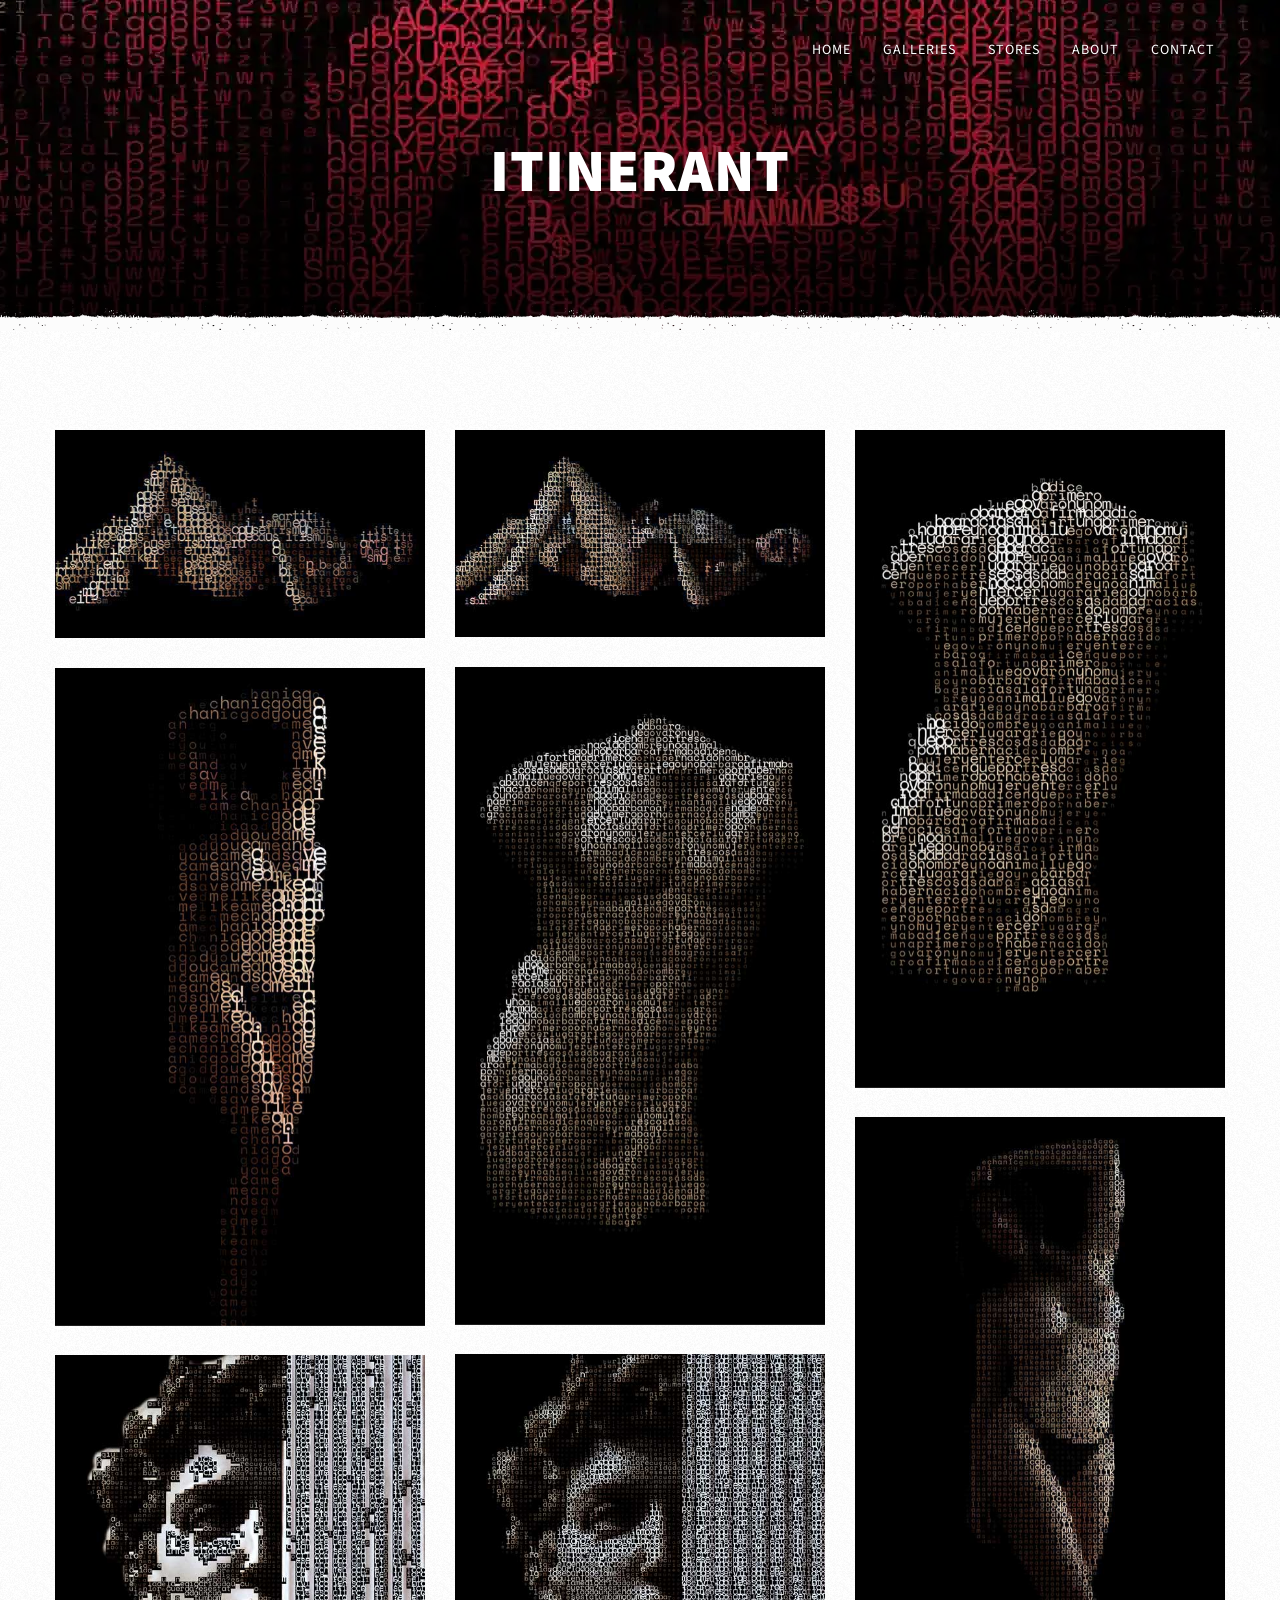
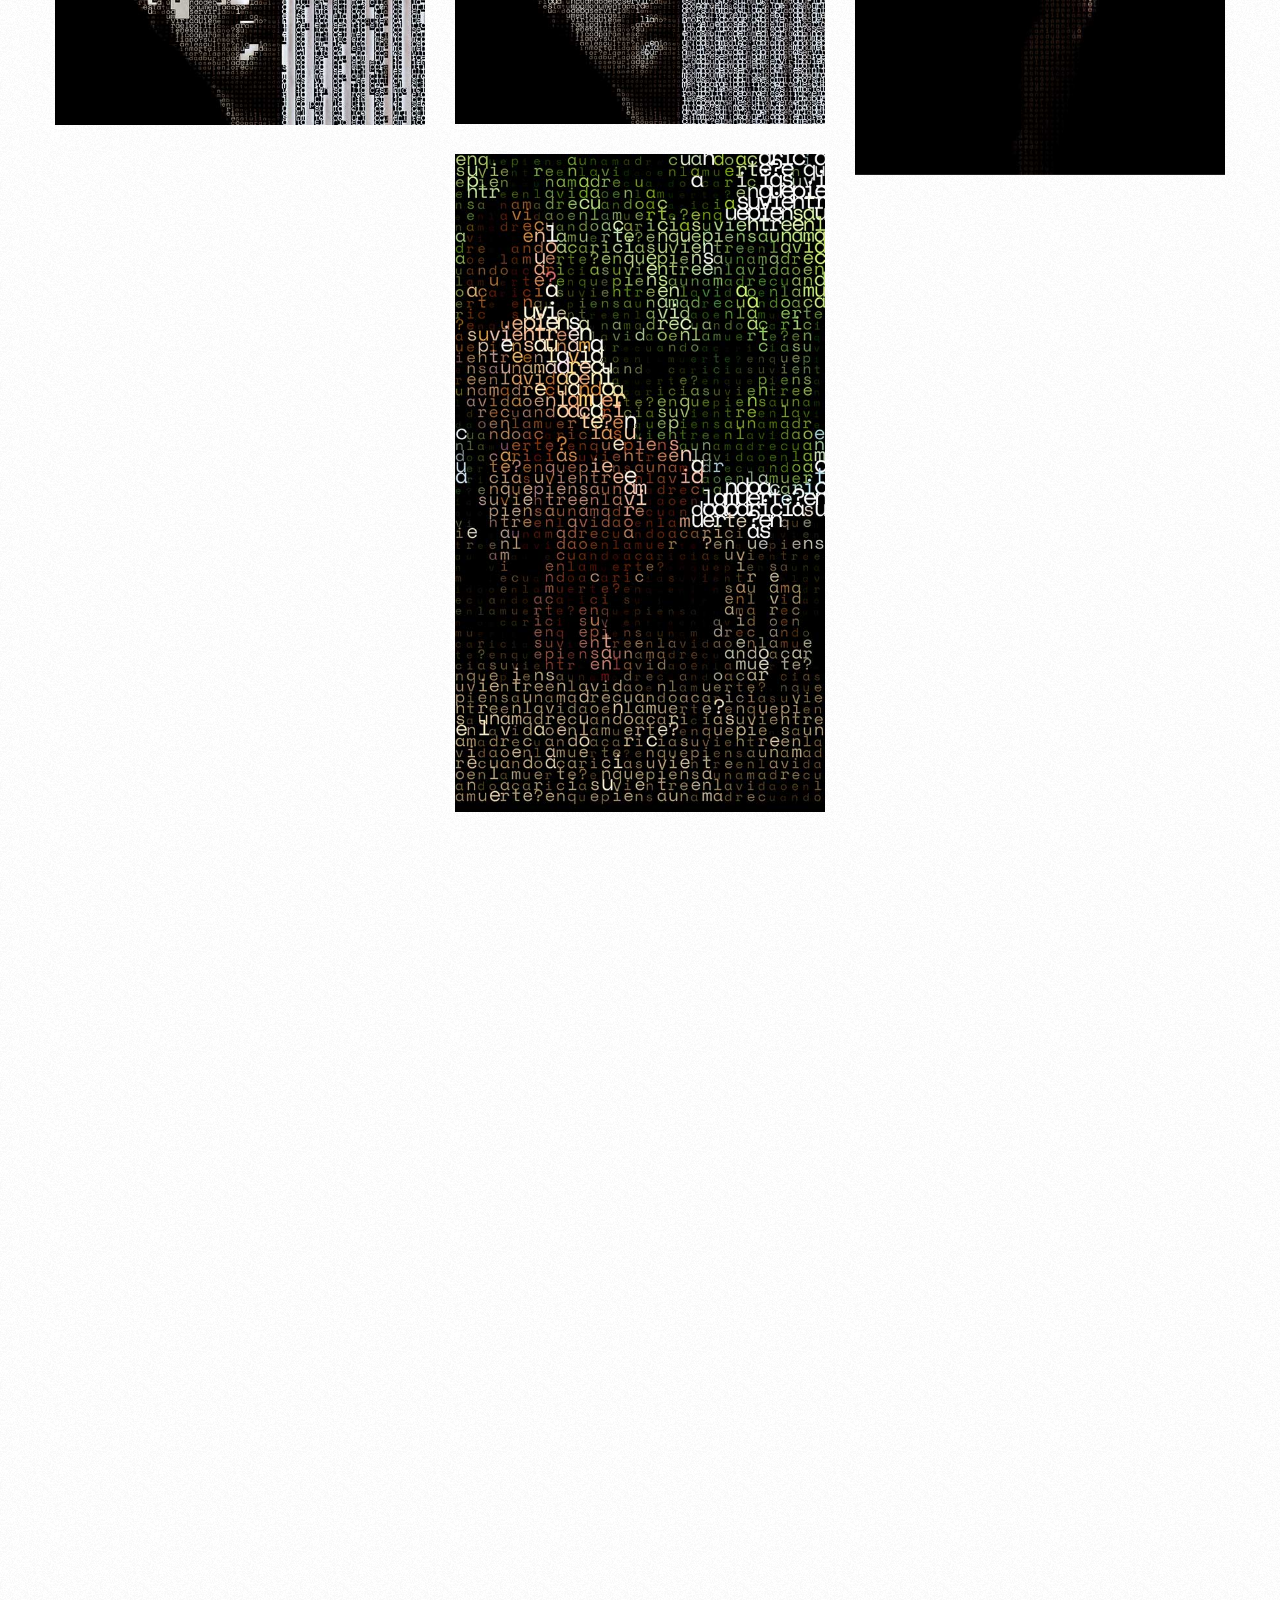
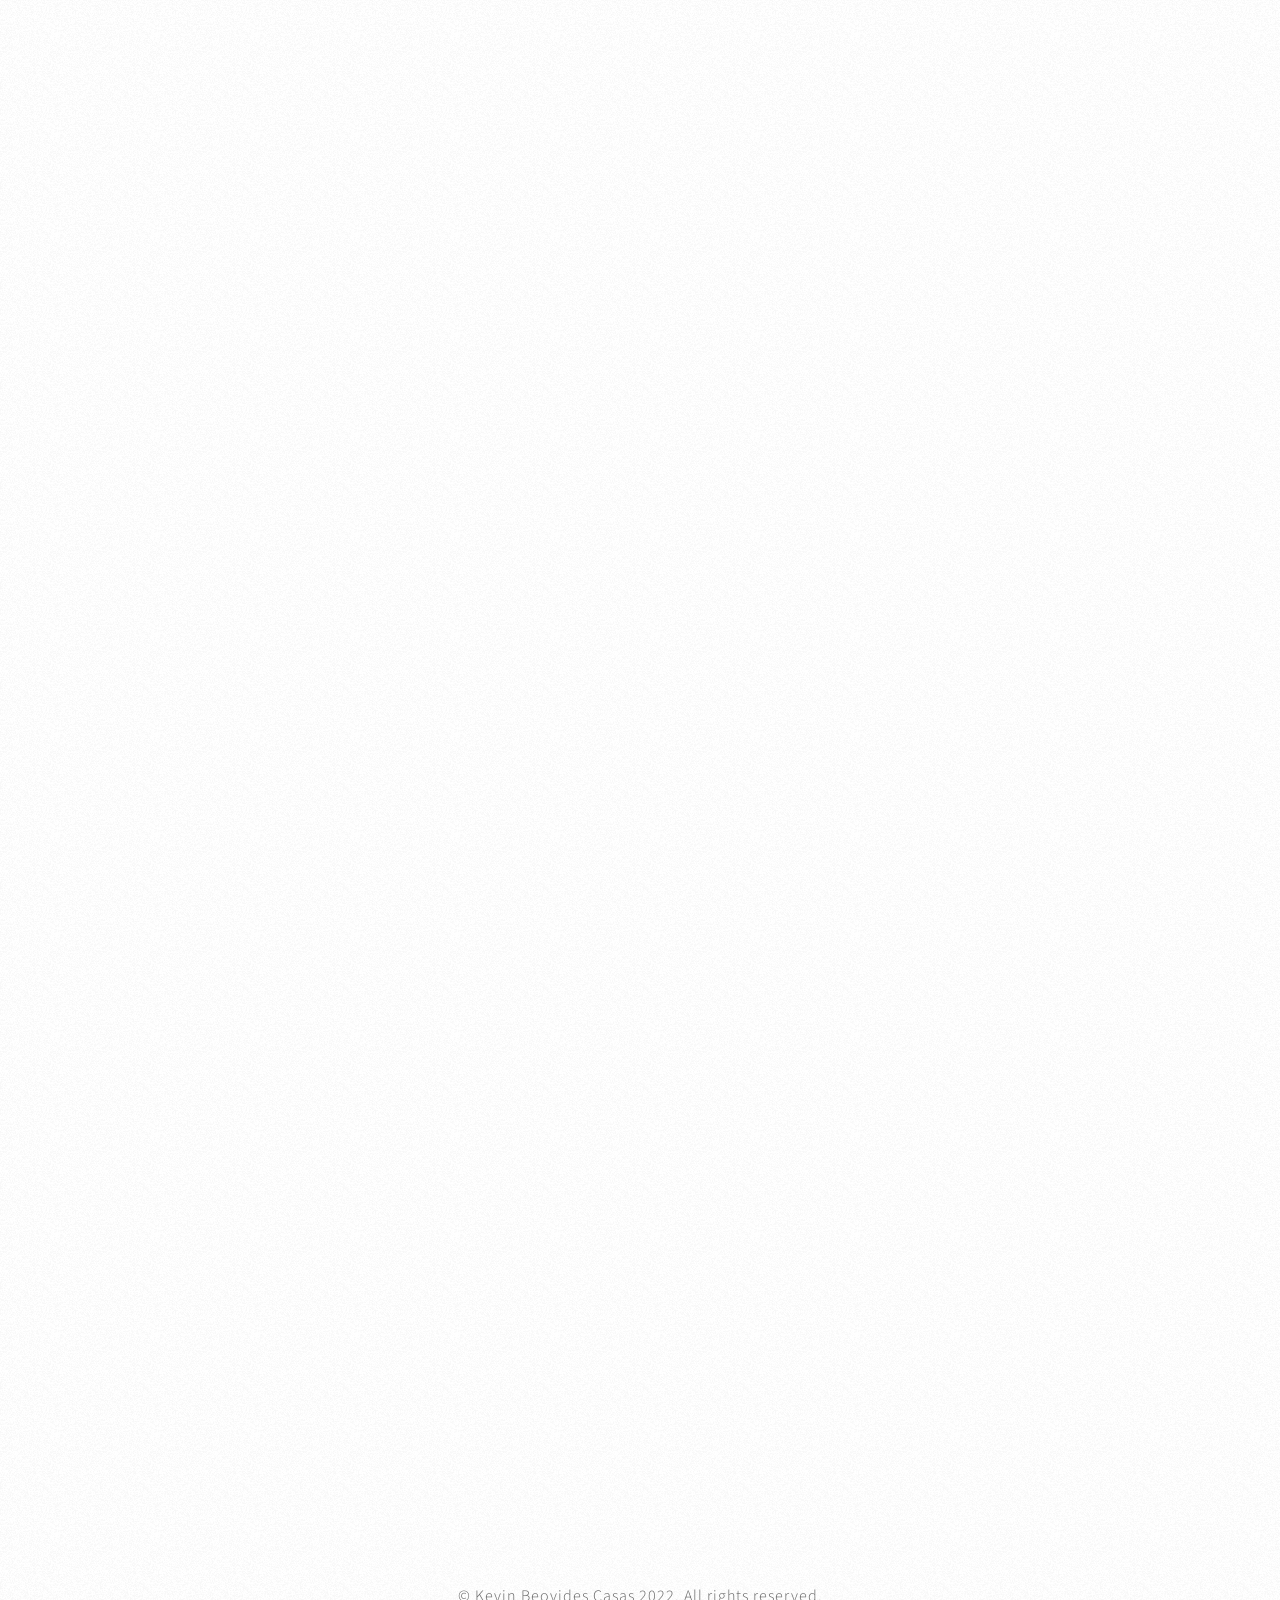
<file: itinerant.html>
<!DOCTYPE html>
<html>
	<head>
		<!-- Document Settings -->
		<meta charset="utf-8" />
		<!--[if lt IE 9]><script src="http://html5shiv.googlecode.com/svn/trunk/html5.js"></script><![endif]-->
		<meta http-equiv="X-UA-Compatible" content="IE=edge">
		<meta name='robots' content='index, follow, max-image-preview:large, max-snippet:-1, max-video-preview:-1' />
		<meta name="viewport" content="width=device-width, initial-scale=1" />
		<link rel="canonical" href="https://www.eldiletante.com/itinerant.html" />

		<!-- Favicon -->
		<link rel="icon" type="image/png" href="/assets/images/favicon.png">

		<!-- Page Title -->
		<title>Kevin Beovides Casas | Artwork gallery | El Diletante Digital, Digital Dilettante, Artist gallery, Galeria de artista, ASCII art, Arte ASCII, Arte digital, Digital art, NFT, Opensea, Erotic art, Photography, Arte erotico, Fotografia, crypto, cryptoart</title>

		<!-- Meta -->
		<meta name="keywords" content="El Diletante Digital, Digital Dilettante, Artist gallery, Galeria de artista, ASCII art, Arte ASCII, Arte digital, Digital art, NFT, Opensea, Erotic art, Photography, Arte erotico, Fotografia, crypto, cryptoart" />
		<meta name="description" content="Gallery of the artist Kevin Beovides Casas. My work focuses on erotic photography and NFTs. The pictures were processed with an application I programmed and built." />
		<meta name="author" content="Kevin Beovides Casas" />
		
		<meta property="og:locale" content="en_US" />
    	<meta property="og:type" content="website" />
		<meta property="og:title" content="Kevin Beovides Casas" />
		<meta property="og:url" content="https://www.eldiletante.com" />
		<meta property="og:type" content="website" />
		<meta property="og:image" content="https://www.eldiletante.com/assets/images/self-portrait-small.jpg" />
		<meta property="og:description" content="Art gallery where you can find NFT, erotic art, photography, digital art and ASCII art." />
		
		<meta property="article:author" content="https://www.facebook.com/kevinbcasas" />
		<meta property="article:publisher" content="https://www.facebook.com/kevinbcasas" />

		<meta name="twitter:card" content="summary_large_image" />
		<meta name="twitter:url" content="https://www.eldiletante.com" />
    	<meta name="twitter:site" content="@kevinbcasas" />
		<meta name="twitter:title" content="Kevin Beovides Casas" />
		<meta name="twitter:description" content="Art gallery where you can find NFT, erotic art, photography, digital art and ASCII art." />
		<meta name="twitter:image" content="https://www.eldiletante.com/assets/images/self-portrait-small.jpg" />
		
		<meta itemprop="name" content="Kevin Beovides Casas" />
		<meta itemprop="description" content="Art gallery where you can find NFT, erotic art, photography, digital art and ASCII art." />
		<meta itemprop="image" content="https://www.eldiletante.com/assets/images/self-portrait-small.jpg" />

		<!-- Google Fonts -->
		<link rel="preconnect" href="https://fonts.gstatic.com" crossorigin>
		<link rel="preconnect" href="https://fonts.googleapis.com" crossorigin />
		<link rel='stylesheet' href='https://fonts.googleapis.com/css?family=Source+Sans+Pro:400,300,400italic,600,700,900,200&display=swap'  type='text/css'>

		<!-- Bootstrap -->
		<link rel="stylesheet" href="/assets/css/bootstrap.mine.css">

		<!-- Custom css file -->
		<link rel="stylesheet" href="/assets/css/style.css">

		<!-- Plugins -->
		<link rel="stylesheet" href="/assets/css/jquery.fullPage.css">
		<link rel="stylesheet" href="/assets/css/font-awesome.min.css">
		<link rel="stylesheet" href="/assets/css/animate.css">

		<!-- HTML5 shim and Respond.js for IE8 support of HTML5 elements and media queries -->
		<!-- WARNING: Respond.js doesn't work if you view the page via file:// -->
		<!--[if lt IE 9]>
		<script src="https://oss.maxcdn.com/html5shiv/3.7.2/html5shiv.min.js"></script>
		<script src="https://oss.maxcdn.com/respond/1.4.2/respond.min.js"></script>
		<![endif]-->

		<!-- Dynamic styles -->
		<link rel="stylesheet" href="/assets/css/photoswipe.css">
		<link rel="stylesheet" href="/assets/css/default-skin/default-skin.css">
	</head>
	<body>

		<!-- Container -->
		<main class="container">

			<!-- Mobile Menu -->		
			<div class="mobile-menu-overlay transition">
				<div class="mobile-menu">
					<i class="fa fa-times fa-2x"></i>
				</div>
				<ul class="mobile-menu-content">
					<li class="mobile-menu-item">
						<a href="/">Home</a>
					</li>
					<li class="mobile-menu-item">
						<a href="#" class="dropdown">Galleries</a>
						<ul class="mobile-submenu">
							<li><a href="https://oncyber.io/kevinbcasas" target="_blank">VR Show</a></li>
							<li><a href="/itinerant.html">Itinerant</a></li>
							<li><a href="/nudes.html">Nudes</a></li>
							<li><a href="/rolando.html">Visual Poems</a></li>
						</ul>
					</li>
					<li class="mobile-menu-item">
						<a href="#" class="dropdown">Stores</a>
						<ul class="mobile-submenu">
							<li><a href="https://opensea.io/BeovidesKevin" target="_blank">Opensea.io</a></li>
							<li><a href="https://foundation.app/@beovideskevin" target="_blank">Foundation.app</a></li>
							<li><a href="https://rarible.com/kevinbcasas" target="_blank">Rarible.com</a></li>
							<li><a href="https://objkt.com/profile/tz2Uhk9UgRqf1ka6kqJU518WvWtDu5C2WzfS/created" target="_blank">Objkt.com</a></li>
						</ul>
					</li>
					<li class="mobile-menu-item">
						<a href="#" class="dropdown">About</a>
						<ul class="mobile-submenu">
							<!-- <li><a href="/show">The show</a></li> -->
							<li><a href="/app.html">The Application</a></li>
							<li><a href="/book.html">The Book</a></li>
							<li><a href="/edd.html">The Project</a></li>
							<li><a href="/artist.html">The Artist</a></li>
						</ul>
					</li>
					<!-- <li class="mobile-menu-item">
						<a href="#" class="dropdown">Previous</a>
						<ul class="mobile-submenu">
							<li><a href="https://legacy.eldiletantedigital.com">El Diletante Digital 2006-2012</a></li>
							<li><a href="https://www.eldiletantedigital.com">El Diletante Digital 2013-2021</a></li>
						</ul>
					</li> -->
					<li class="mobile-menu-item">
						<a href="/contact.html">Contact</a>
					</li>
                    <!--</li>
                    <li class="mobile-menu-item">
                        <a href="<:LANGA/><:ROUTE/>"><:LANGWORD/></a>
                    </li>  -->
				</ul>
			</div>
			<!-- /Mobile Menu -->

			<!-- Header -->
            <header class="transition header">
                <div class="parallax">
                    <div class="darker"></div>
                </div>
                <div class="main-menu">
                    <!-- <div id="logo">
                        <a href="index-1.html">
                            <img src="eldiletante.com/assets/images/kitten.png" alt="kitten-logo">
                        </a>
                    </div> -->
                <!-- Menu -->
                    <nav id="menu" class="col-md-10 col-sm-10">
                        <ul class="hidden-xs">
                            <li><a href="/">Home</a></li>
                            <li><a href="#">Galleries</a>
                                <!-- Drop Down -->
                                <ul>
                                    <li><a href="https://oncyber.io/kevinbcasas" target="_blank">VR Show</a></li>
                                    <li><a href="/itinerant.html">Itinerant</a></li>
                                    <li><a href="/nudes.html">Nudes</a></li>
                                    <li><a href="/rolando.html">Visual Poems</a></li>
                                    <!-- <li><a href="https://www.deviantart.com/eldiletantedigital" target="_blank">DeviantArt</a></li> -->
                                </ul> 
                            </li>
                            <li><a href="#">Stores</a>
                                <!-- Drop Down -->
                                <ul>
                                    <!-- <li><a href="https://mundoartegallery.com/collections/kevin-beovides-casas" target="_blank">Mundo Arte Gallery</a></li> -->
                                    <li><a href="https://kevinbcasas.etsy.com" target="_blank">Etsy</a></li>
                                    <li><a href="https://opensea.io/BeovidesKevin" target="_blank">Opensea.io</a></li>
                                    <li><a href="https://foundation.app/@beovideskevin" target="_blank">Foundation.app</a></li>
                                    <li><a href="https://rarible.com/kevinbcasas" target="_blank">Rarible.com</a></li>
                                    <li><a href="https://objkt.com/profile/tz2Uhk9UgRqf1ka6kqJU518WvWtDu5C2WzfS/created" target="_blank">Objkt.com</a></li>
                                </ul>
                            </li>
                            <li><a href="#">About</a>
                                <!-- Drop Down -->
                                <ul>
                                    <!-- <li><a href="/show">The show</a></li> -->
                                    <li><a href="/app.html">The Application</a></li>
                                    <li><a href="/book.html">The Book</a></li>
                                    <li><a href="/edd.html">The Project</a></li>
                                    <li><a href="/artist.html">The Artist</a></li>
                                </ul>
                            </li>
                            <li><a href="/contact.html">Contact</a></li>
                            <!-- <li><a href="<:LANGA/><:ROUTE/>"><img src="<:LANGIMG/>"></a></li>  -->
                        </ul>
                        <div class="mobile-menu col-xs-2 pull-right visible-xs">
                            <i class="fa fa-bars fa-2x"></i>
                        </div>
                    </nav>
                <!-- /Menu -->
                
                </div>
                <div class="item-category">
                    <h1>Itinerant</h1>
                    <p></p>
                    <div class="border">
                        <div></div>
                    </div>
                </div>
            </header>
            <!-- /Header -->

			<!-- Content -->

			<div class="content">
                <div class="masonry gallery row">
                    <figure class="grid-item col-md-4 col-sm-4 col-xs-12">
                        <a href="/assets/images/portfolio/itinerant/bitter1.jpg" itemprop="contentUrl" data-size="19206x1080">
                          <img src="/assets/images/portfolio/itinerant/thumbnails/bitter1.jpg" itemprop="thumbnail" alt="It is bitter but I like it because it is bitter and because it is my heart. Digital Dilettante, Artist Gallery, ASCII art, Digital art, NFT, Opensea, Foundation, Boudoir photo, Erotic art, Photography" />
                        </a>
                        <figcaption itemprop="caption description"><!-- <a href="" target="_blank"> -->It is bitter but I like it because it is bitter and because it is my heart<!-- </a> --></figcaption>
                    </figure>

                    <figure class="grid-item col-md-4 col-sm-4 col-xs-12">
                        <a href="/assets/images/portfolio/itinerant/bitter2.jpg" itemprop="contentUrl" data-size="1920x1080">
                          <img src="/assets/images/portfolio/itinerant/thumbnails/bitter2.jpg" itemprop="thumbnail" alt="It is bitter but I like it because it is bitter and because it is my heart. Digital Dilettante, Artist Gallery, ASCII art, Digital art, NFT, Opensea, Foundation, Boudoir photo, Erotic art, Photography" />
                        </a>
                        <figcaption itemprop="caption description"><!-- <a href="" target="_blank"> -->It is bitter but I like it because it is bitter and because it is my heart<!-- </a> --></figcaption>
                    </figure>

                    <figure class="grid-item col-md-4 col-sm-4 col-xs-12">
                        <a href="/assets/images/portfolio/itinerant/griego1.jpg" itemprop="contentUrl" data-size="1080x1920">
                          <img src="/assets/images/portfolio/itinerant/thumbnails/griego1.jpg" itemprop="thumbnail" alt="Afirmaba, dicen, que por tres cosas daba gracias a la Fortuna. Primero por haber nacido hombre y no animal, luego varón y no mujer, y en tercer lugar griego y no bárbaro. Digital Dilettante, Artist Gallery, ASCII art, Digital art, NFT, Opensea, Foundation, Boudoir photo, Erotic art, Photography" />
                        </a>
                        <figcaption itemprop="caption description"><!-- <a href="" target="_blank"> -->Afirmaba, dicen, que por tres cosas daba gracias a la Fortuna. Primero por haber nacido hombre y no animal, luego varón y no mujer, y en tercer lugar griego y no bárbaro<!-- </a> --></figcaption>
                    </figure>

                    <figure class="grid-item col-md-4 col-sm-4 col-xs-12">
                        <a href="/assets/images/portfolio/itinerant/griego2.jpg" itemprop="contentUrl" data-size="1080x1920">
                          <img src="/assets/images/portfolio/itinerant/thumbnails/griego2.jpg" itemprop="thumbnail" alt="Afirmaba, dicen, que por tres cosas daba gracias a la Fortuna. Primero por haber nacido hombre y no animal, luego varón y no mujer, y en tercer lugar griego y no bárbaro. Digital Dilettante, Artist Gallery, ASCII art, Digital art, NFT, Opensea, Foundation, Boudoir photo, Erotic art, Photography" />
                        </a>
                        <figcaption itemprop="caption description"><!-- <a href="" target="_blank"> -->Afirmaba, dicen, que por tres cosas daba gracias a la Fortuna. Primero por haber nacido hombre y no animal, luego varón y no mujer, y en tercer lugar griego y no bárbaro<!-- </a> --></figcaption>
                    </figure>

                    <figure class="grid-item col-md-4 col-sm-4 col-xs-12">
                        <a href="/assets/images/portfolio/itinerant/mechanic1.jpg" itemprop="contentUrl" data-size="1080x1920">
                          <img src="/assets/images/portfolio/itinerant/thumbnails/mechanic1.jpg" itemprop="thumbnail" alt="You came and saved me like a mechanic god. Digital Dilettante, Artist Gallery, ASCII art, Digital art, NFT, Opensea, Foundation, Boudoir photo, Erotic art, Photography" />
                        </a>
                        <figcaption itemprop="caption description"><!-- <a href="" target="_blank"> -->You came and saved me like a mechanic god<!-- </a> --></figcaption>
                    </figure>

                    <figure class="grid-item col-md-4 col-sm-4 col-xs-12">
                        <a href="/assets/images/portfolio/itinerant/mechanic2.jpg" itemprop="contentUrl" data-size="1080x1920">
                          <img src="/assets/images/portfolio/itinerant/thumbnails/mechanic2.jpg" itemprop="thumbnail" alt="You came and saved me like a mechanic god. Digital Dilettante, Artist Gallery, ASCII art, Digital art, NFT, Opensea, Foundation, Boudoir photo, Erotic art, Photography" />
                        </a>
                        <figcaption itemprop="caption description"><!-- <a href="" target="_blank"> -->You came and saved me like a mechanic god<!-- </a> --></figcaption>
                    </figure>

                    <figure class="grid-item col-md-4 col-sm-4 col-xs-12">
                        <a href="/assets/images/portfolio/itinerant/michelangelo1.jpg" itemprop="contentUrl" data-size="1080x1080">
                          <img src="/assets/images/portfolio/itinerant/thumbnails/michelangelo1.jpg" itemprop="thumbnail" alt="Quien es Giuliano? Su inmortalidad burlada. Quien lo recuerda? Es esta tumba monumento para el político o para el escultor? El genio se burla de la mediocridad aún cuando deba servirla. Digital Dilettante, Artist Gallery, ASCII art, Digital art, NFT, Opensea, Foundation, Boudoir photo, Erotic art, Photography" />
                        </a>
                        <figcaption itemprop="caption description"><!-- <a href="" target="_blank"> -->Quien es Giuliano? Su inmortalidad burlada. Quien lo recuerda? Es esta tumba monumento para el político o para el escultor? El genio se burla de la mediocridad aún cuando deba servirla<!-- </a> --></figcaption>
                    </figure>

                    <figure class="grid-item col-md-4 col-sm-4 col-xs-12">
                        <a href="/assets/images/portfolio/itinerant/michelangelo2.jpg" itemprop="contentUrl" data-size="1080x1080">
                          <img src="/assets/images/portfolio/itinerant/thumbnails/michelangelo2.jpg" itemprop="thumbnail" alt="Quien es Giuliano? Su inmortalidad burlada. Quien lo recuerda? Es esta tumba monumento para el político o para el escultor? El genio se burla de la mediocridad aún cuando deba servirla. Digital Dilettante, Artist Gallery, ASCII art, Digital art, NFT, Opensea, Foundation, Boudoir photo, Erotic art, Photography" />
                        </a>
                        <figcaption itemprop="caption description"><!-- <a href="" target="_blank"> -->Quien es Giuliano? Su inmortalidad burlada. Quien lo recuerda? Es esta tumba monumento para el político o para el escultor? El genio se burla de la mediocridad aún cuando deba servirla<!-- </a> --></figcaption>
                    </figure>

                    <figure class="grid-item col-md-4 col-sm-4 col-xs-12">
                        <a href="/assets/images/portfolio/itinerant/dayana1.jpg" itemprop="contentUrl" data-size="1920x1080">
                          <img src="/assets/images/portfolio/itinerant/thumbnails/dayana1.jpg" itemprop="thumbnail" alt="En que piensa una madre cuando acaricia su vientre, en la vida o en la muerte? Digital Dilettante, Artist Gallery, ASCII art, Digital art, NFT, Opensea, Foundation, Boudoir photo, Erotic art, Photography" />
                        </a>
                        <figcaption itemprop="caption description"><!-- <a href="" target="_blank"> -->En que piensa una madre cuando acaricia su vientre, en la vida o en la muerte?<!-- </a> --></figcaption>
                    </figure>

                    <figure class="grid-item col-md-4 col-sm-4 col-xs-12">
                        <a href="/assets/images/portfolio/itinerant/dayana2.jpg" itemprop="contentUrl" data-size="1920x1080">
                          <img src="/assets/images/portfolio/itinerant/thumbnails/dayana2.jpg" itemprop="thumbnail" alt="En que piensa una madre cuando acaricia su vientre, en la vida o en la muerte? Digital Dilettante, Artist Gallery, ASCII art, Digital art, NFT, Opensea, Foundation, Boudoir photo, Erotic art, Photography" />
                        </a>
                        <figcaption itemprop="caption description"><!-- <a href="" target="_blank"> -->En que piensa una madre cuando acaricia su vientre, en la vida o en la muerte?<!-- </a> --></figcaption>
                    </figure>

                    <figure class="grid-item col-md-4 col-sm-4 col-xs-12">
                        <a href="/assets/images/portfolio/itinerant/partenon.jpg" itemprop="contentUrl" data-size="1920x1080">
                          <img src="/assets/images/portfolio/itinerant/thumbnails/partenon.jpg" itemprop="thumbnail" alt="El búho de Minerva solo levanta el vuelo en el crepúsculo. Digital Dilettante, Artist Gallery, ASCII art, Digital art, NFT, Opensea, Foundation, Boudoir photo, Erotic art, Photography" />
                        </a>
                        <figcaption itemprop="caption description"><!-- <a href="" target="_blank"> -->El búho de Minerva solo levanta el vuelo en el crepúsculo<!-- </a> --></figcaption>
                    </figure>

                    <figure class="grid-item col-md-4 col-sm-4 col-xs-12">
                        <a href="/assets/images/portfolio/itinerant/socrates1.jpg" itemprop="contentUrl" data-size="1080x1920">
                          <img src="/assets/images/portfolio/itinerant/thumbnails/socrates1.jpg" itemprop="thumbnail" alt="All humans are mortal Socrates is human therefore Socrates is mortal. Digital Dilettante, Artist Gallery, ASCII art, Digital art, NFT, Opensea, Foundation, Boudoir photo, Erotic art, Photography" />
                        </a>
                        <figcaption itemprop="caption description"><!-- <a href="" target="_blank"> -->All humans are mortal Socrates is human therefore Socrates is mortal<!-- </a> --></figcaption>
                    </figure>

                    <figure class="grid-item col-md-4 col-sm-4 col-xs-12">
                        <a href="/assets/images/portfolio/itinerant/socrates2.jpg" itemprop="contentUrl" data-size="1080x1920">
                          <img src="/assets/images/portfolio/itinerant/thumbnails/socrates2.jpg" itemprop="thumbnail" alt="All humans are mortal Socrates is human therefore Socrates is mortal. Digital Dilettante, Artist Gallery, ASCII art, Digital art, NFT, Opensea, Foundation, Boudoir photo, Erotic art, Photography" />
                        </a>
                        <figcaption itemprop="caption description"><!-- <a href="" target="_blank"> -->All humans are mortal Socrates is human therefore Socrates is mortal<!-- </a> --></figcaption>
                    </figure>

                    <figure class="grid-item col-md-4 col-sm-4 col-xs-12">
                        <a href="/assets/images/portfolio/itinerant/socrates3.jpg" itemprop="contentUrl" data-size="1080x1920">
                          <img src="/assets/images/portfolio/itinerant/thumbnails/socrates3.jpg" itemprop="thumbnail" alt="All humans are mortal Socrates is human therefore Socrates is mortal. Digital Dilettante, Artist Gallery, ASCII art, Digital art, NFT, Opensea, Foundation, Boudoir photo, Erotic art, Photography" />
                        </a>
                        <figcaption itemprop="caption description"><!-- <a href="" target="_blank"> -->All humans are mortal Socrates is human therefore Socrates is mortal<!-- </a> --></figcaption>
                    </figure>

                    <figure class="grid-item col-md-4 col-sm-4 col-xs-12">
                        <a href="/assets/images/portfolio/itinerant/socrates4.jpg" itemprop="contentUrl" data-size="1080x1920">
                          <img src="/assets/images/portfolio/itinerant/thumbnails/socrates4.jpg" itemprop="thumbnail" alt="All humans are mortal Socrates is human therefore Socrates is mortal. Digital Dilettante, Artist Gallery, ASCII art, Digital art, NFT, Opensea, Foundation, Boudoir photo, Erotic art, Photography" />
                        </a>
                        <figcaption itemprop="caption description"><!-- <a href="" target="_blank"> -->All humans are mortal Socrates is human therefore Socrates is mortal<!-- </a> --></figcaption>
                    </figure>

                    <figure class="grid-item col-md-4 col-sm-4 col-xs-12">
                        <a href="/assets/images/portfolio/itinerant/socrates5.jpg" itemprop="contentUrl" data-size="1080x1920">
                          <img src="/assets/images/portfolio/itinerant/thumbnails/socrates5.jpg" itemprop="thumbnail" alt="All humans are mortal Socrates is human therefore Socrates is mortal. Digital Dilettante, Artist Gallery, ASCII art, Digital art, NFT, Opensea, Foundation, Boudoir photo, Erotic art, Photography" />
                        </a>
                        <figcaption itemprop="caption description"><!-- <a href="" target="_blank"> -->All humans are mortal Socrates is human therefore Socrates is mortal<!-- </a> --></figcaption>
                    </figure>

                    <figure class="grid-item col-md-4 col-sm-4 col-xs-12">
                        <a href="/assets/images/portfolio/itinerant/climax1.jpg" itemprop="contentUrl" data-size="1920x1080">
                          <img src="/assets/images/portfolio/itinerant/thumbnails/climax1.jpg" itemprop="thumbnail" alt="En el clímax se arquea, se sonroja, y musita una grosería. Digital Dilettante, Artist Gallery, ASCII art, Digital art, NFT, Opensea, Foundation, Boudoir photo, Erotic art, Photography" />
                        </a>
                        <figcaption itemprop="caption description"><!-- <a href="" target="_blank"> -->En el clímax se arquea, se sonroja, y musita una grosería<!-- </a> --></figcaption>
                    </figure>

                    <figure class="grid-item col-md-4 col-sm-4 col-xs-12">
                        <a href="/assets/images/portfolio/itinerant/climax2.jpg" itemprop="contentUrl" data-size="1920x1080">
                          <img src="/assets/images/portfolio/itinerant/thumbnails/climax2.jpg" itemprop="thumbnail" alt="En el clímax se arquea, se sonroja, y musita una grosería. Digital Dilettante, Artist Gallery, ASCII art, Digital art, NFT, Opensea, Foundation, Boudoir photo, Erotic art, Photography" />
                        </a>
                        <figcaption itemprop="caption description"><!-- <a href="" target="_blank"> -->En el clímax se arquea, se sonroja, y musita una grosería<!-- </a> --></figcaption>
                    </figure>

                    <figure class="grid-item col-md-4 col-sm-4 col-xs-12">
                        <a href="/assets/images/portfolio/itinerant/climax3.jpg" itemprop="contentUrl" data-size="1920x1080">
                          <img src="/assets/images/portfolio/itinerant/thumbnails/climax3.jpg" itemprop="thumbnail" alt="En el clímax se arquea, se sonroja, y musita una grosería. Digital Dilettante, Artist Gallery, ASCII art, Digital art, NFT, Opensea, Foundation, Boudoir photo, Erotic art, Photography" />
                        </a>
                        <figcaption itemprop="caption description"><!-- <a href="" target="_blank"> -->En el clímax se arquea, se sonroja, y musita una grosería<!-- </a> --></figcaption>
                    </figure>

                    <figure class="grid-item col-md-4 col-sm-4 col-xs-12">
                        <a href="/assets/images/portfolio/itinerant/climax4.jpg" itemprop="contentUrl" data-size="1920x1080">
                          <img src="/assets/images/portfolio/itinerant/thumbnails/climax4.jpg" itemprop="thumbnail" alt="En el clímax se arquea, se sonroja, y musita una grosería. Digital Dilettante, Artist Gallery, ASCII art, Digital art, NFT, Opensea, Foundation, Boudoir photo, Erotic art, Photography" />
                        </a>
                        <figcaption itemprop="caption description"><!-- <a href="" target="_blank"> -->En el clímax se arquea, se sonroja, y musita una grosería<!-- </a> --></figcaption>
                    </figure>

                    <figure class="grid-item col-md-4 col-sm-4 col-xs-12">
                        <a href="/assets/images/portfolio/itinerant/todust1.jpg" itemprop="contentUrl" data-size="1080x1440">
                          <img src="/assets/images/portfolio/itinerant/thumbnails/todust1.jpg" itemprop="thumbnail" alt="All go to one place; all come from dust, and all return to dust. Digital Dilettante, Artist Gallery, ASCII art, Digital art, NFT, Opensea, Foundation, Boudoir photo, Erotic art, Photography" />
                        </a>
                        <figcaption itemprop="caption description"><!-- <a href="" target="_blank"> -->All go to one place; all come from dust, and all return to dust<!-- </a> --></figcaption>
                    </figure>

                    <figure class="grid-item col-md-4 col-sm-4 col-xs-12">
                        <a href="/assets/images/portfolio/itinerant/todust2.jpg" itemprop="contentUrl" data-size="1080x1440">
                          <img src="/assets/images/portfolio/itinerant/thumbnails/todust2.jpg" itemprop="thumbnail" alt="All go to one place; all come from dust, and all return to dust. Digital Dilettante, Artist Gallery, ASCII art, Digital art, NFT, Opensea, Foundation, Boudoir photo, Erotic art, Photography" />
                        </a>
                        <figcaption itemprop="caption description"><!-- <a href="" target="_blank"> -->All go to one place; all come from dust, and all return to dust<!-- </a> --></figcaption>
                    </figure>

                    <figure class="grid-item col-md-4 col-sm-4 col-xs-12">
                        <a href="/assets/images/portfolio/itinerant/relampago.jpg" itemprop="contentUrl" data-size="1440x1920">
                          <img src="/assets/images/portfolio/itinerant/thumbnails/relampago.jpg" itemprop="thumbnail" alt="Somos un relámpago de pasión entre el olvido y la nada. Digital Dilettante, Artist Gallery, ASCII art, Digital art, NFT, Opensea, Foundation, Boudoir photo, Erotic art, Photography" />
                        </a>
                        <figcaption itemprop="caption description"><!-- <a href="" target="_blank"> -->Somos un relámpago de pasión entre el olvido y la nada<!-- </a> --></figcaption>
                    </figure>

                    <figure class="grid-item col-md-4 col-sm-4 col-xs-12">
                        <a href="/assets/images/portfolio/itinerant/empatia.jpg" itemprop="contentUrl" data-size="1080x1440">
                          <img src="/assets/images/portfolio/itinerant/thumbnails/empatia.jpg" itemprop="thumbnail" alt="Le dije: Sometimes I feel like a background character in my own life. Ella respondio: Have you been listening to my inner monologue? Digital Dilettante, Artist Gallery, ASCII art, Digital art, NFT, Opensea, Foundation, Boudoir photo, Erotic art, Photography" />
                        </a>
                        <figcaption itemprop="caption description"><!-- <a href="" target="_blank"> -->Le dije: Sometimes I feel like a background character in my own life. Ella respondio: Have you been listening to my inner monologue?<!-- </a> --></figcaption>
                    </figure>

                    <figure class="grid-item col-md-4 col-sm-4 col-xs-12">
                        <a href="/assets/images/portfolio/itinerant/catacumbas.jpg" itemprop="contentUrl" data-size="1920x1080">
                          <img src="/assets/images/portfolio/itinerant/thumbnails/catacumbas.jpg" itemprop="thumbnail" alt="Quocumque te vertas mors’in insidiis est Dequelque coté que tu tournes la mort est aux aguets. Digital Dilettante, Artist Gallery, ASCII art, Digital art, NFT, Opensea, Foundation, Boudoir photo, Erotic art, Photography" />
                        </a>
                        <figcaption itemprop="caption description"><!-- <a href="" target="_blank"> -->Quocumque te vertas mors’in insidiis est Dequelque coté que tu tournes la mort est aux aguets<!-- </a> --></figcaption>
                    </figure>
                </div>

                <!-- Load more button -->
                <!-- <div class="load-more">
                    <a href="javascript:;" class="btn load-more-btn">load more <i class="fa fa-angle-down fa-lg"></i></a>
                </div> -->
                <!-- /Load more button --> 

                <!-- Root element of PhotoSwipe. Must have class pswp. -->
                <div class="pswp" tabindex="-1" role="dialog" aria-hidden="true">
                    <!-- Background of PhotoSwipe. 
                        It's a separate element as animating opacity is faster than rgba(). -->
                    <div class="pswp__bg"></div>
                    <!-- Slides wrapper with overflow:hidden. -->
                    <div class="pswp__scroll-wrap">
                        <!-- Container that holds slides. 
                            PhotoSwipe keeps only 3 of them in the DOM to save memory.
                            Don't modify these 3 pswp__item elements, data is added later on. -->
                        <div class="pswp__container">
                            <div class="pswp__item"></div>
                            <div class="pswp__item"></div>
                            <div class="pswp__item"></div>
                        </div>
                        <!-- Default (PhotoSwipeUI_Default) interface on top of sliding area. Can be changed. -->
                        <div class="pswp__ui pswp__ui--hidden">
                            <div class="pswp__top-bar">
                                <!--  Controls are self-explanatory. Order can be changed. -->
                                <div class="pswp__counter"></div>
                                <button class="pswp__button pswp__button--close" title="Close (Esc)"></button>
                                <button class="pswp__button pswp__button--share" title="Share"></button>
                                <button class="pswp__button pswp__button--fs" title="Toggle fullscreen"></button>
                                <button class="pswp__button pswp__button--zoom" title="Zoom in/out"></button>
                                <!-- Preloader demo http://codepen.io/dimsemenov/pen/yyBWoR -->
                                <!-- element will get class pswp__preloader active when preloader is running -->
                                <div class="pswp__preloader">
                                    <div class="pswp__preloader__icn">
                                    <div class="pswp__preloader__cut">
                                        <div class="pswp__preloader__donut"></div>
                                    </div>
                                    </div>
                                </div>
                            </div>
                            <div class="pswp__share-modal pswp__share-modal--hidden pswp__single-tap">
                                <div class="pswp__share-tooltip"></div> 
                            </div>
                            <button class="pswp__button pswp__button--arrow--left" title="Previous (arrow left)">
                            </button>
                            <button class="pswp__button pswp__button--arrow--right" title="Next (arrow right)">
                            </button>
                            <div class="pswp__caption">
                                <div class="pswp__caption__center"></div>
                            </div>
                        </div>
                    </div>
                </div>
                <!-- /Root element of PhotoSwipe. Must have class pswp. -->

                <!-- Back to top button -->
                <a href="#" class="back-top btn"><i class="fa fa-angle-up fa-2x"></i></a>
                <!-- /Back to top button -->
                
                <!-- Footer -->
                <footer id="footer"><p>© Kevin Beovides Casas 2022. All rights reserved.</p></footer>
                <!-- /Footer -->
            </div>
			<!-- /Content -->

		</main>
		<!-- /Container -->

	    <!-- JS -->
		<!-- jquery-1.11.3.min js -->
		<script type="text/javascript" src="/assets/js/jquery-1.11.3.min.js"></script>

		<!-- Plugins -->
		<script type="text/javascript" src="/assets/js/jquery.fullPage.min.js"></script>
		<script type="text/javascript" src="/assets/js/imagesloaded.min.js"></script>
		<script type="text/javascript" src="/assets/js/website-smooth-scroll.js"></script>

		<!-- Dynamic scripts -->	
		<script type="text/javascript" src="/assets/js/masonry.min.js"></script>
        <script type="text/javascript" src="/assets/js/photoswipe.min.js"></script>
        <script type="text/javascript" src="/assets/js/photoswipe-ui-default.min.js"></script>
		
		<!-- Main js -->
		<script type="text/javascript" src="/assets/js/main.js"></script>
	</body>
</html>
</file>
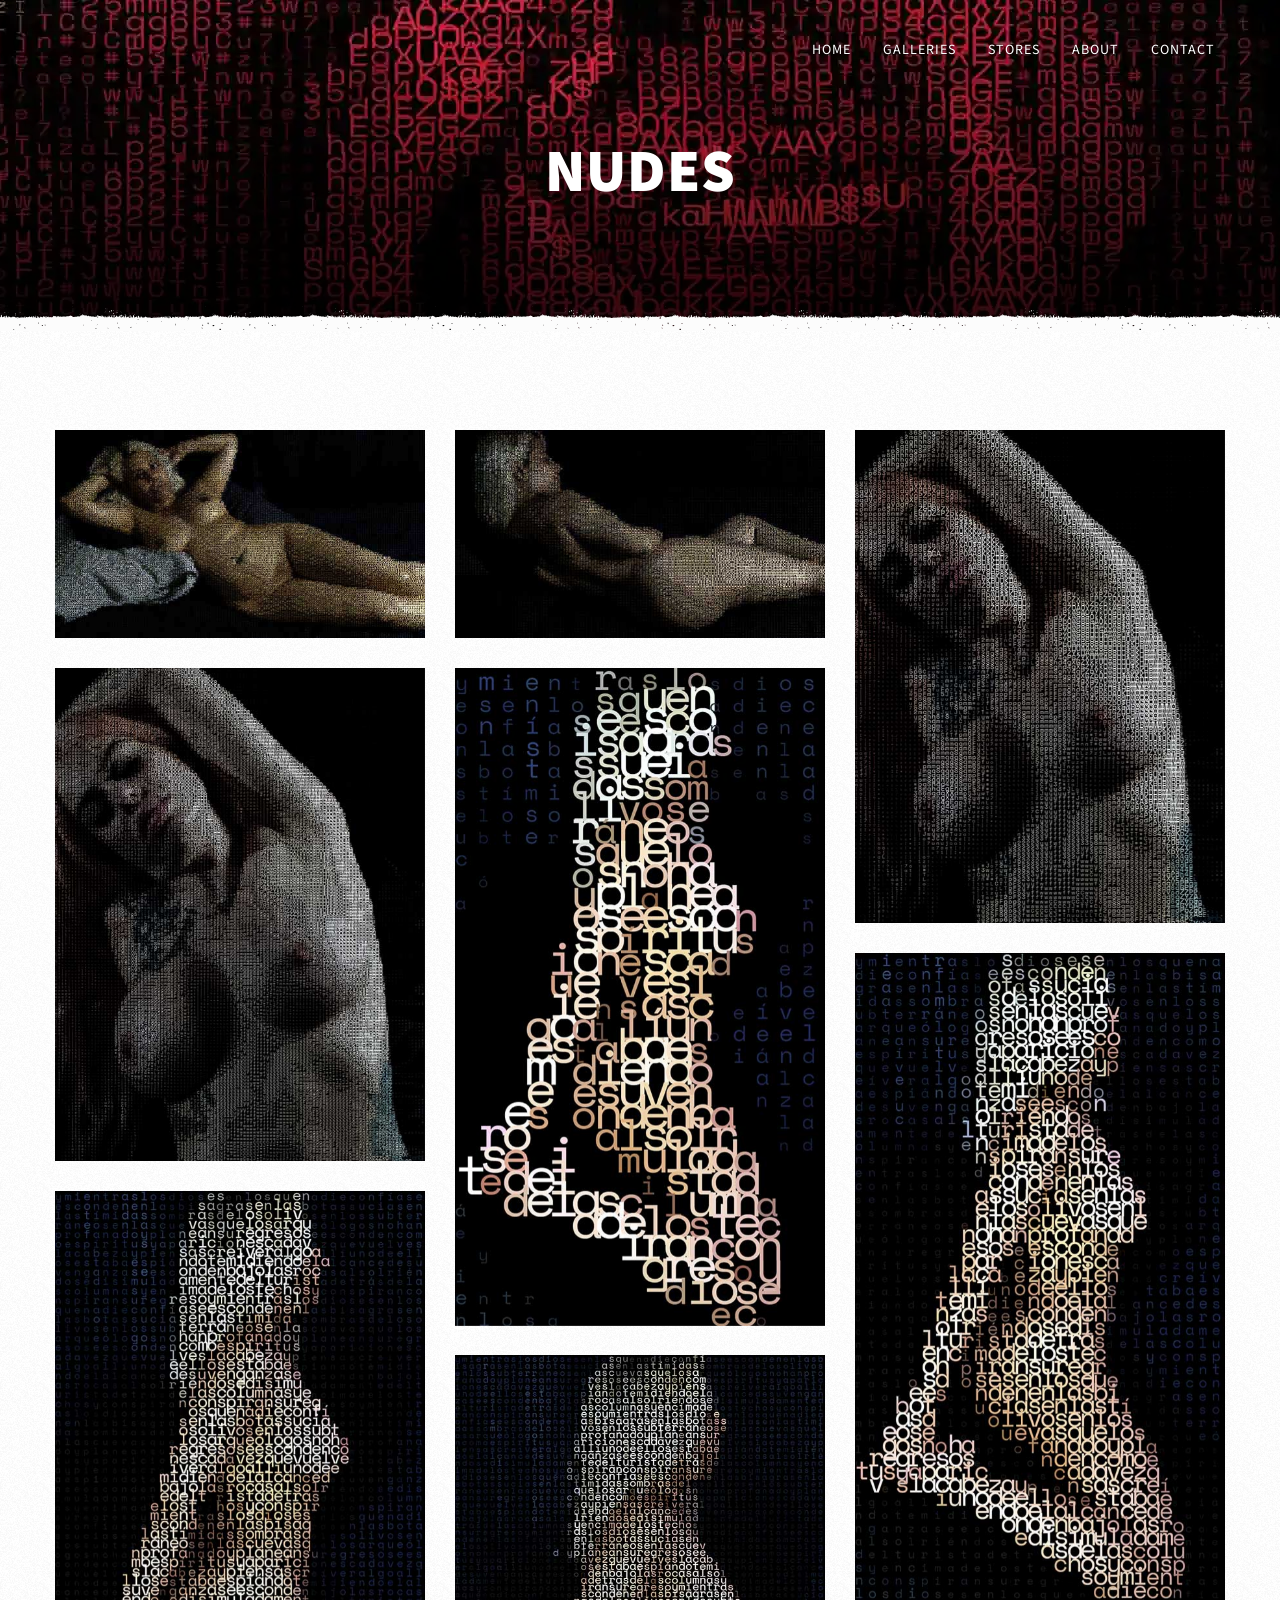
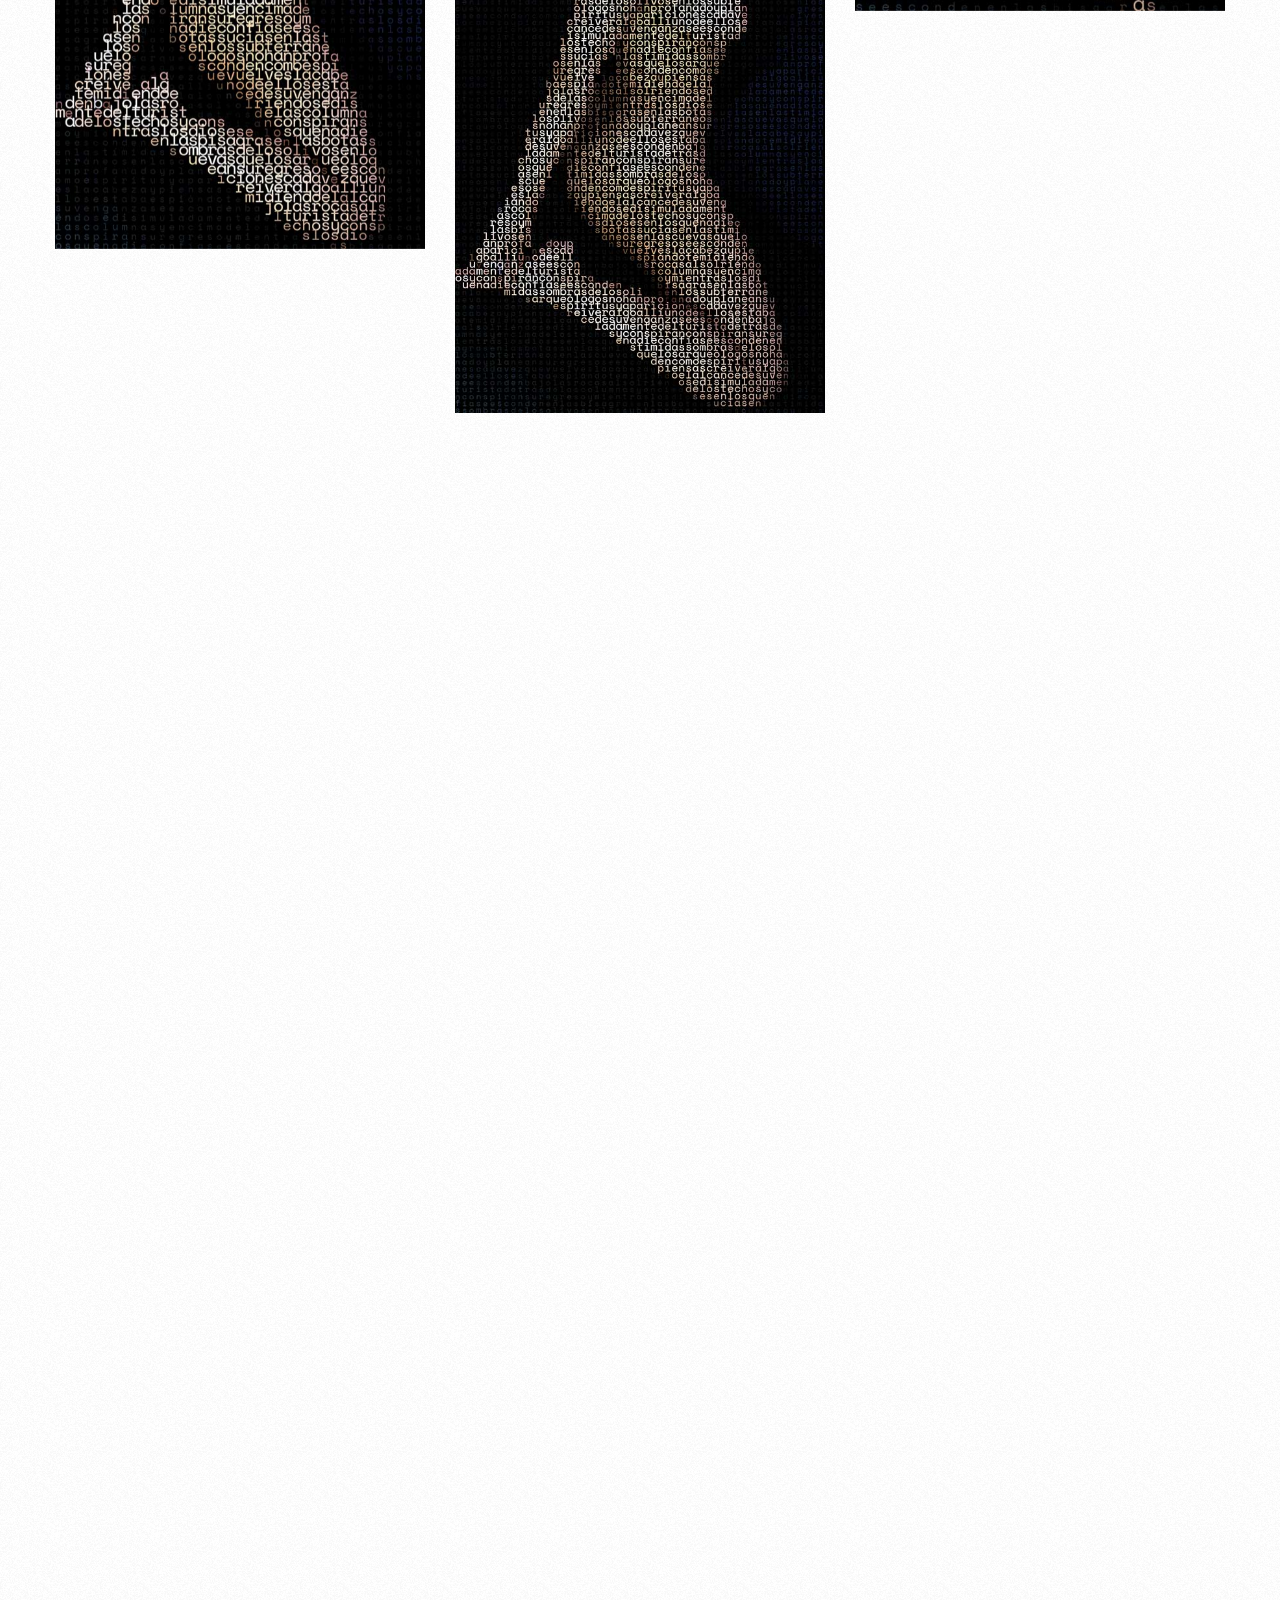
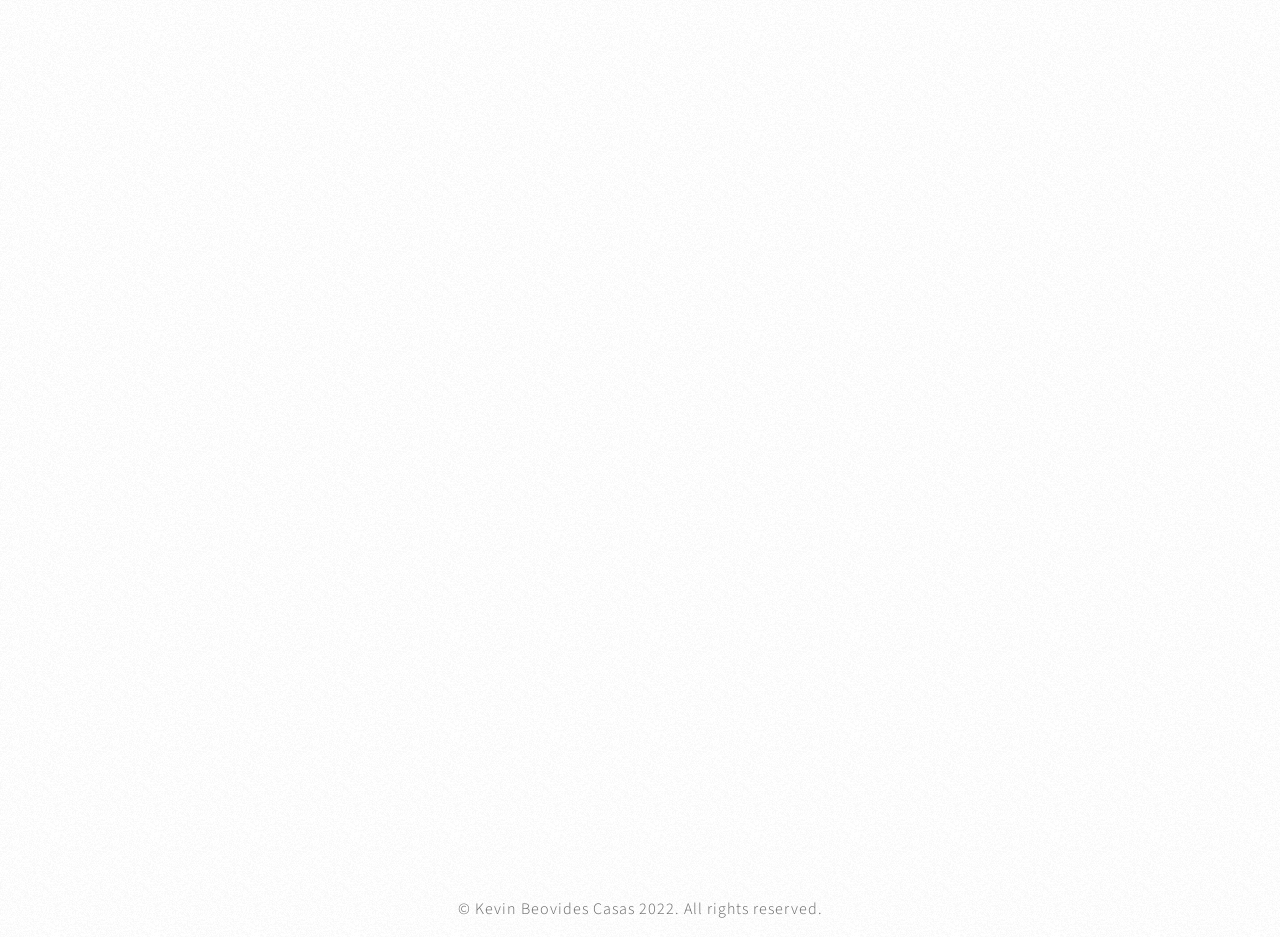
<file: nudes.html>
<!DOCTYPE html>
<html>
	<head>
		<!-- Document Settings -->
		<meta charset="utf-8" />
		<!--[if lt IE 9]><script src="http://html5shiv.googlecode.com/svn/trunk/html5.js"></script><![endif]-->
		<meta http-equiv="X-UA-Compatible" content="IE=edge">
		<meta name='robots' content='index, follow, max-image-preview:large, max-snippet:-1, max-video-preview:-1' />
		<meta name="viewport" content="width=device-width, initial-scale=1" />
		<link rel="canonical" href="https://www.eldiletante.com/nudes.html" />

		<!-- Favicon -->
		<link rel="icon" type="image/png" href="/assets/images/favicon.png">

		<!-- Page Title -->
		<title>Kevin Beovides Casas | Artwork gallery | El Diletante Digital, Digital Dilettante, Artist gallery, Galeria de artista, ASCII art, Arte ASCII, Arte digital, Digital art, NFT, Opensea, Erotic art, Photography, Arte erotico, Fotografia, crypto, cryptoart</title>

		<!-- Meta -->
		<meta name="keywords" content="El Diletante Digital, Digital Dilettante, Artist gallery, Galeria de artista, ASCII art, Arte ASCII, Arte digital, Digital art, NFT, Opensea, Erotic art, Photography, Arte erotico, Fotografia, crypto, cryptoart" />
		<meta name="description" content="Gallery of the artist Kevin Beovides Casas. My work focuses on erotic photography and NFTs. The pictures were processed with an application I programmed and built." />
		<meta name="author" content="Kevin Beovides Casas" />
		
		<meta property="og:locale" content="en_US" />
    	<meta property="og:type" content="website" />
		<meta property="og:title" content="Kevin Beovides Casas" />
		<meta property="og:url" content="https://www.eldiletante.com" />
		<meta property="og:type" content="website" />
		<meta property="og:image" content="https://www.eldiletante.com/assets/images/self-portrait-small.jpg" />
		<meta property="og:description" content="Art gallery where you can find NFT, erotic art, photography, digital art and ASCII art." />
		
		<meta property="article:author" content="https://www.facebook.com/kevinbcasas" />
		<meta property="article:publisher" content="https://www.facebook.com/kevinbcasas" />

		<meta name="twitter:card" content="summary_large_image" />
		<meta name="twitter:url" content="https://www.eldiletante.com" />
    	<meta name="twitter:site" content="@kevinbcasas" />
		<meta name="twitter:title" content="Kevin Beovides Casas" />
		<meta name="twitter:description" content="Art gallery where you can find NFT, erotic art, photography, digital art and ASCII art." />
		<meta name="twitter:image" content="https://www.eldiletante.com/assets/images/self-portrait-small.jpg" />
		
		<meta itemprop="name" content="Kevin Beovides Casas" />
		<meta itemprop="description" content="Art gallery where you can find NFT, erotic art, photography, digital art and ASCII art." />
		<meta itemprop="image" content="https://www.eldiletante.com/assets/images/self-portrait-small.jpg" />

		<!-- Google Fonts -->
		<link rel="preconnect" href="https://fonts.gstatic.com" crossorigin>
		<link rel="preconnect" href="https://fonts.googleapis.com" crossorigin />
		<link rel='stylesheet' href='https://fonts.googleapis.com/css?family=Source+Sans+Pro:400,300,400italic,600,700,900,200&display=swap'  type='text/css'>

		<!-- Bootstrap -->
		<link rel="stylesheet" href="/assets/css/bootstrap.mine.css">

		<!-- Custom css file -->
		<link rel="stylesheet" href="/assets/css/style.css">

		<!-- Plugins -->
		<link rel="stylesheet" href="/assets/css/jquery.fullPage.css">
		<link rel="stylesheet" href="/assets/css/font-awesome.min.css">
		<link rel="stylesheet" href="/assets/css/animate.css">

		<!-- HTML5 shim and Respond.js for IE8 support of HTML5 elements and media queries -->
		<!-- WARNING: Respond.js doesn't work if you view the page via file:// -->
		<!--[if lt IE 9]>
		<script src="https://oss.maxcdn.com/html5shiv/3.7.2/html5shiv.min.js"></script>
		<script src="https://oss.maxcdn.com/respond/1.4.2/respond.min.js"></script>
		<![endif]-->

		<!-- Dynamic styles -->
		<link rel="stylesheet" href="/assets/css/photoswipe.css">
		<link rel="stylesheet" href="/assets/css/default-skin/default-skin.css">
	</head>
	<body>

		<!-- Container -->
		<main class="container">

			<!-- Mobile Menu -->		
			<div class="mobile-menu-overlay transition">
				<div class="mobile-menu">
					<i class="fa fa-times fa-2x"></i>
				</div>
				<ul class="mobile-menu-content">
					<li class="mobile-menu-item">
						<a href="/">Home</a>
					</li>
					<li class="mobile-menu-item">
						<a href="#" class="dropdown">Galleries</a>
						<ul class="mobile-submenu">
							<li><a href="https://oncyber.io/kevinbcasas" target="_blank">VR Show</a></li>
							<li><a href="/itinerant.html">Itinerant</a></li>
							<li><a href="/nudes.html">Nudes</a></li>
							<li><a href="/rolando.html">Visual Poems</a></li>
						</ul>
					</li>
					<li class="mobile-menu-item">
						<a href="#" class="dropdown">Stores</a>
						<ul class="mobile-submenu">
							<li><a href="https://opensea.io/BeovidesKevin" target="_blank">Opensea.io</a></li>
							<li><a href="https://foundation.app/@beovideskevin" target="_blank">Foundation.app</a></li>
							<li><a href="https://rarible.com/kevinbcasas" target="_blank">Rarible.com</a></li>
							<li><a href="https://objkt.com/profile/tz2Uhk9UgRqf1ka6kqJU518WvWtDu5C2WzfS/created" target="_blank">Objkt.com</a></li>
						</ul>
					</li>
					<li class="mobile-menu-item">
						<a href="#" class="dropdown">About</a>
						<ul class="mobile-submenu">
							<!-- <li><a href="/show">The show</a></li> -->
							<li><a href="/app.html">The Application</a></li>
							<li><a href="/book.html">The Book</a></li>
							<li><a href="/edd.html">The Project</a></li>
							<li><a href="/artist.html">The Artist</a></li>
						</ul>
					</li>
					<!-- <li class="mobile-menu-item">
						<a href="#" class="dropdown">Previous</a>
						<ul class="mobile-submenu">
							<li><a href="https://legacy.eldiletantedigital.com">El Diletante Digital 2006-2012</a></li>
							<li><a href="https://www.eldiletantedigital.com">El Diletante Digital 2013-2021</a></li>
						</ul>
					</li>-->
					<li class="mobile-menu-item">
						<a href="/contact.html">Contact</a>
					</li>
                    <!--</li>
                    <li class="mobile-menu-item">
                        <a href="<:LANGA/><:ROUTE/>"><:LANGWORD/></a>
                    </li>  -->
				</ul>
			</div>
			<!-- /Mobile Menu -->

			<!-- Header -->
            <header class="transition header">
                <div class="parallax">
                    <div class="darker"></div>
                </div>
                <div class="main-menu">
                    <!-- <div id="logo">
                        <a href="index-1.html">
                            <img src="eldiletante.com/assets/images/kitten.png" alt="kitten-logo">
                        </a>
                    </div> -->
                <!-- Menu -->
                    <nav id="menu" class="col-md-10 col-sm-10">
                        <ul class="hidden-xs">
                            <li><a href="/">Home</a></li>
                            <li><a href="#">Galleries</a>
                                <!-- Drop Down -->
                                <ul>
                                    <li><a href="https://oncyber.io/kevinbcasas" target="_blank">VR Show</a></li>
                                    <li><a href="/itinerant.html">Itinerant</a></li>
                                    <li><a href="/nudes.html">Nudes</a></li>
                                    <li><a href="/rolando.html">Visual Poems</a></li>
                                    <!-- <li><a href="https://www.deviantart.com/eldiletantedigital" target="_blank">DeviantArt</a></li> -->
                                </ul> 
                            </li>
                            <li><a href="#">Stores</a>
                                <!-- Drop Down -->
                                <ul>
                                    <!-- <li><a href="https://mundoartegallery.com/collections/kevin-beovides-casas" target="_blank">Mundo Arte Gallery</a></li> -->
                                    <li><a href="https://kevinbcasas.etsy.com" target="_blank">Etsy</a></li>
                                    <li><a href="https://opensea.io/BeovidesKevin" target="_blank">Opensea.io</a></li>
                                    <li><a href="https://foundation.app/@beovideskevin" target="_blank">Foundation.app</a></li>
                                    <li><a href="https://rarible.com/kevinbcasas" target="_blank">Rarible.com</a></li>
                                    <li><a href="https://objkt.com/profile/tz2Uhk9UgRqf1ka6kqJU518WvWtDu5C2WzfS/created" target="_blank">Objkt.com</a></li>
                                </ul>
                            </li>
                            <li><a href="#">About</a>
                                <!-- Drop Down -->
                                <ul>
                                    <!-- <li><a href="/show">The show</a></li> -->
                                    <li><a href="/app.html">The Application</a></li>
                                    <li><a href="/book.html">The Book</a></li>
                                    <li><a href="/edd.html">The Project</a></li>
                                    <li><a href="/artist.html">The Artist</a></li>
                                </ul>
                            </li>
                            <li><a href="/contact.html">Contact</a></li>
                            <!-- <li><a href="<:LANGA/><:ROUTE/>"><img src="<:LANGIMG/>"></a></li>  -->
                        </ul>
                        <div class="mobile-menu col-xs-2 pull-right visible-xs">
                            <i class="fa fa-bars fa-2x"></i>
                        </div>
                    </nav>
                <!-- /Menu -->
                
                </div>
                <div class="item-category">
                    <h1>Nudes</h1>
                    <p></p>
                    <div class="border">
                        <div></div>
                    </div>
                </div>
            </header>
            <!-- /Header -->

			<!-- Content -->

			<div class="content">
                <div class="masonry gallery row">
                    <figure class="grid-item col-md-4 col-sm-4 col-xs-12">
                        <a href="/assets/images/portfolio/nudes/nikita1.jpg" itemprop="contentUrl" data-size="1920x1080">
                          <img src="/assets/images/portfolio/nudes/thumbnails/nikita1.jpg" itemprop="thumbnail" alt="Nikita. Digital Dilettante, Artist Gallery, ASCII art, Digital art, NFT, Opensea, Foundation, Boudoir photo, Erotic art, Photography" />
                        </a>
                        <figcaption itemprop="caption description"><!-- <a href="" target="_blank"> -->Nikita<!-- </a> --></figcaption>
                    </figure>

                    <figure class="grid-item col-md-4 col-sm-4 col-xs-12">
                        <a href="/assets/images/portfolio/nudes/nikita2.jpg" itemprop="contentUrl" data-size="1920x1080">
                          <img src="/assets/images/portfolio/nudes/thumbnails/nikita2.jpg" itemprop="thumbnail" alt="Nikita. Digital Dilettante, Artist Gallery, ASCII art, Digital art, NFT, Opensea, Foundation, Boudoir photo, Erotic art, Photography" />
                        </a>
                        <figcaption itemprop="caption description"><!-- <a href="" target="_blank"> -->Nikita<!-- </a> --></figcaption>
                    </figure>

                    <figure class="grid-item col-md-4 col-sm-4 col-xs-12">
                        <a href="/assets/images/portfolio/nudes/barbie1.jpg" itemprop="contentUrl" data-size="1080x1440">
                          <img src="/assets/images/portfolio/nudes/thumbnails/barbie1.jpg" itemprop="thumbnail" alt="Barbie. Digital Dilettante, Artist Gallery, ASCII art, Digital art, NFT, Opensea, Foundation, Boudoir photo, Erotic art, Photography" />
                        </a>
                        <figcaption itemprop="caption description"><!-- <a href="" target="_blank"> -->Barbie<!-- </a> --></figcaption>
                    </figure>

                    <figure class="grid-item col-md-4 col-sm-4 col-xs-12">
                        <a href="/assets/images/portfolio/nudes/barbie2.jpg" itemprop="contentUrl" data-size="1080x1440">
                          <img src="/assets/images/portfolio/nudes/thumbnails/barbie2.jpg" itemprop="thumbnail" alt="Barbie. Digital Dilettante, Artist Gallery, ASCII art, Digital art, NFT, Opensea, Foundation, Boudoir photo, Erotic art, Photography" />
                        </a>
                        <figcaption itemprop="caption description"><!-- <a href="" target="_blank"> -->Barbie<!-- </a> --></figcaption>
                    </figure>

                    <figure class="grid-item col-md-4 col-sm-4 col-xs-12">
                        <a href="/assets/images/portfolio/nudes/geometry1.jpg" itemprop="contentUrl" data-size="1080x1920">
                          <img src="/assets/images/portfolio/nudes/thumbnails/geometry1.jpg" itemprop="thumbnail" alt="Geometry of the spheres. Digital Dilettante, Artist Gallery, ASCII art, Digital art, NFT, Opensea, Foundation, Boudoir photo, Erotic art, Photography" />
                        </a>
                        <figcaption itemprop="caption description"><!-- <a href="" target="_blank"> -->Geometry of the spheres<!-- </a> --></figcaption>
                    </figure>

                    <figure class="grid-item col-md-4 col-sm-4 col-xs-12">
                        <a href="/assets/images/portfolio/nudes/geometry2.jpg" itemprop="contentUrl" data-size="1080x1920">
                          <img src="/assets/images/portfolio/nudes/thumbnails/geometry2.jpg" itemprop="thumbnail" alt="Geometry of the spheres. Digital Dilettante, Artist Gallery, ASCII art, Digital art, NFT, Opensea, Foundation, Boudoir photo, Erotic art, Photography" />
                        </a>
                        <figcaption itemprop="caption description"><!-- <a href="" target="_blank"> -->Geometry of the spheres<!-- </a> --></figcaption>
                    </figure>

                    <figure class="grid-item col-md-4 col-sm-4 col-xs-12">
                        <a href="/assets/images/portfolio/nudes/geometry3.jpg" itemprop="contentUrl" data-size="1080x1920">
                          <img src="/assets/images/portfolio/nudes/thumbnails/geometry3.jpg" itemprop="thumbnail" alt="Geometry of the spheres. Digital Dilettante, Artist Gallery, ASCII art, Digital art, NFT, Opensea, Foundation, Boudoir photo, Erotic art, Photography" />
                        </a>
                        <figcaption itemprop="caption description"><!-- <a href="" target="_blank"> -->Geometry of the spheres<!-- </a> --></figcaption>
                    </figure>

                    <figure class="grid-item col-md-4 col-sm-4 col-xs-12">
                        <a href="/assets/images/portfolio/nudes/geometry4.jpg" itemprop="contentUrl" data-size="1080x1920">
                          <img src="/assets/images/portfolio/nudes/thumbnails/geometry4.jpg" itemprop="thumbnail" alt="Geometry of the spheres. Digital Dilettante, Artist Gallery, ASCII art, Digital art, NFT, Opensea, Foundation, Boudoir photo, Erotic art, Photography" />
                        </a>
                        <figcaption itemprop="caption description"><!-- <a href="" target="_blank"> -->Geometry of the spheres<!-- </a> --></figcaption>
                    </figure>

                    <figure class="grid-item col-md-4 col-sm-4 col-xs-12">
                        <a href="/assets/images/portfolio/nudes/gisselle1.jpg" itemprop="contentUrl" data-size="1440x1080">
                          <img src="/assets/images/portfolio/nudes/thumbnails/gisselle1.jpg" itemprop="thumbnail" alt="Gisselle. Digital Dilettante, Artist Gallery, ASCII art, Digital art, NFT, Opensea, Foundation, Boudoir photo, Erotic art, Photography" />
                        </a>
                        <figcaption itemprop="caption description"><!-- <a href="" target="_blank"> -->Gisselle<!-- </a> --></figcaption>
                    </figure>

                    <figure class="grid-item col-md-4 col-sm-4 col-xs-12">
                        <a href="/assets/images/portfolio/nudes/gisselle2.jpg" itemprop="contentUrl" data-size="1440x1080">
                          <img src="/assets/images/portfolio/nudes/thumbnails/gisselle2.jpg" itemprop="thumbnail" alt="Gisselle. Digital Dilettante, Artist Gallery, ASCII art, Digital art, NFT, Opensea, Foundation, Boudoir photo, Erotic art, Photography" />
                        </a>
                        <figcaption itemprop="caption description"><!-- <a href="" target="_blank"> -->Gisselle<!-- </a> --></figcaption>
                    </figure>

                    <figure class="grid-item col-md-4 col-sm-4 col-xs-12">
                        <a href="/assets/images/portfolio/nudes/gisselle3.jpg" itemprop="contentUrl" data-size="1080x1440">
                          <img src="/assets/images/portfolio/nudes/thumbnails/gisselle3.jpg" itemprop="thumbnail" alt="Gisselle. Digital Dilettante, Artist Gallery, ASCII art, Digital art, NFT, Opensea, Foundation, Boudoir photo, Erotic art, Photography" />
                        </a>
                        <figcaption itemprop="caption description"><!-- <a href="" target="_blank"> -->Gisselle<!-- </a> --></figcaption>
                    </figure>

                    <figure class="grid-item col-md-4 col-sm-4 col-xs-12">
                        <a href="/assets/images/portfolio/nudes/gisselle4.jpg" itemprop="contentUrl" data-size="1080x1440">
                          <img src="/assets/images/portfolio/nudes/thumbnails/gisselle4.jpg" itemprop="thumbnail" alt="Gisselle. Digital Dilettante, Artist Gallery, ASCII art, Digital art, NFT, Opensea, Foundation, Boudoir photo, Erotic art, Photography" />
                        </a>
                        <figcaption itemprop="caption description"><!-- <a href="" target="_blank"> -->Gisselle<!-- </a> --></figcaption>
                    </figure>

                    <figure class="grid-item col-md-4 col-sm-4 col-xs-12">
                        <a href="/assets/images/portfolio/nudes/lisa1.jpg" itemprop="contentUrl" data-size="1920x1080">
                          <img src="/assets/images/portfolio/nudes/thumbnails/lisa1.jpg" itemprop="thumbnail" alt="Lisa. Digital Dilettante, Artist Gallery, ASCII art, Digital art, NFT, Opensea, Foundation, Boudoir photo, Erotic art, Photography" />
                        </a>
                        <figcaption itemprop="caption description"><!-- <a href="" target="_blank"> -->Lisa<!-- </a> --></figcaption>
                    </figure>

                    <figure class="grid-item col-md-4 col-sm-4 col-xs-12">
                        <a href="/assets/images/portfolio/nudes/lisa2.jpg" itemprop="contentUrl" data-size="1920x1080">
                          <img src="/assets/images/portfolio/nudes/thumbnails/lisa2.jpg" itemprop="thumbnail" alt="Lisa. Digital Dilettante, Artist Gallery, ASCII art, Digital art, NFT, Opensea, Foundation, Boudoir photo, Erotic art, Photography" />
                        </a>
                        <figcaption itemprop="caption description"><!-- <a href="" target="_blank"> -->Lisa<!-- </a> --></figcaption>
                    </figure>

                    <figure class="grid-item col-md-4 col-sm-4 col-xs-12">
                        <a href="/assets/images/portfolio/nudes/lisa3.jpg" itemprop="contentUrl" data-size="1920x1080">
                          <img src="/assets/images/portfolio/nudes/thumbnails/lisa3.jpg" itemprop="thumbnail" alt="Lisa. Digital Dilettante, Artist Gallery, ASCII art, Digital art, NFT, Opensea, Foundation, Boudoir photo, Erotic art, Photography" />
                        </a>
                        <figcaption itemprop="caption description"><!-- <a href="" target="_blank"> -->Lisa<!-- </a> --></figcaption>
                    </figure>

                    <figure class="grid-item col-md-4 col-sm-4 col-xs-12">
                        <a href="/assets/images/portfolio/nudes/laura1.jpg" itemprop="contentUrl" data-size="1080x1440">
                          <img src="/assets/images/portfolio/nudes/thumbnails/laura1.jpg" itemprop="thumbnail" alt="Laura. Digital Dilettante, Artist Gallery, ASCII art, Digital art, NFT, Opensea, Foundation, Boudoir photo, Erotic art, Photography" />
                        </a>
                        <figcaption itemprop="caption description"><!-- <a href="" target="_blank"> -->Laura<!-- </a> --></figcaption>
                    </figure>

                    <figure class="grid-item col-md-4 col-sm-4 col-xs-12">
                        <a href="/assets/images/portfolio/nudes/laura2.jpg" itemprop="contentUrl" data-size="1080x1440">
                          <img src="/assets/images/portfolio/nudes/thumbnails/laura2.jpg" itemprop="thumbnail" alt="Laura. Digital Dilettante, Artist Gallery, ASCII art, Digital art, NFT, Opensea, Foundation, Boudoir photo, Erotic art, Photography" />
                        </a>
                        <figcaption itemprop="caption description"><!-- <a href="" target="_blank"> -->Laura<!-- </a> --></figcaption>
                    </figure>

                    <figure class="grid-item col-md-4 col-sm-4 col-xs-12">
                        <a href="/assets/images/portfolio/nudes/laura3.jpg" itemprop="contentUrl" data-size="1080x1440">
                          <img src="/assets/images/portfolio/nudes/thumbnails/laura3.jpg" itemprop="thumbnail" alt="Laura. Digital Dilettante, Artist Gallery, ASCII art, Digital art, NFT, Opensea, Foundation, Boudoir photo, Erotic art, Photography" />
                        </a>
                        <figcaption itemprop="caption description"><!-- <a href="" target="_blank"> -->Laura<!-- </a> --></figcaption>
                    </figure>

                    <figure class="grid-item col-md-4 col-sm-4 col-xs-12">
                        <a href="/assets/images/portfolio/nudes/personality.jpg" itemprop="contentUrl" data-size="1080x1440">
                          <img src="/assets/images/portfolio/nudes/thumbnails/personality.jpg" itemprop="thumbnail" alt="Personality goes a long way. Digital Dilettante, Artist Gallery, ASCII art, Digital art, NFT, Opensea, Foundation, Boudoir photo, Erotic art, Photography" />
                        </a>
                        <figcaption itemprop="caption description"><!-- <a href="" target="_blank"> -->Personality goes a long way<!-- </a> --></figcaption>
                    </figure>

                    <figure class="grid-item col-md-4 col-sm-4 col-xs-12">
                        <a href="/assets/images/portfolio/nudes/two-guitars.jpg" itemprop="contentUrl" data-size="1080x1440">
                          <img src="/assets/images/portfolio/nudes/thumbnails/two-guitars.jpg" itemprop="thumbnail" alt="Two guitars to play with. Digital Dilettante, Artist Gallery, ASCII art, Digital art, NFT, Opensea, Foundation, Boudoir photo, Erotic art, Photography" />
                        </a>
                        <figcaption itemprop="caption description"><!-- <a href="" target="_blank"> -->Two guitars to play with<!-- </a> --></figcaption>
                    </figure>

                    <figure class="grid-item col-md-4 col-sm-4 col-xs-12">
                        <a href="/assets/images/portfolio/nudes/days1.jpg" itemprop="contentUrl" data-size="1446x1080">
                          <img src="/assets/images/portfolio/nudes/thumbnails/days1.jpg" itemprop="thumbnail" alt="Days of youth (remake 2022). Digital Dilettante, Artist Gallery, ASCII art, Digital art, NFT, Opensea, Foundation, Boudoir photo, Erotic art, Photography" />
                        </a>
                        <figcaption itemprop="caption description"><!-- <a href="" target="_blank"> -->Days of youth (remake 2022)<!-- </a> --></figcaption>
                    </figure>

                    <figure class="grid-item col-md-4 col-sm-4 col-xs-12">
                        <a href="/assets/images/portfolio/nudes/days2.jpg" itemprop="contentUrl" data-size="1446x1080">
                          <img src="/assets/images/portfolio/nudes/thumbnails/days2.jpg" itemprop="thumbnail" alt="Days of youth (remake 2022). Digital Dilettante, Artist Gallery, ASCII art, Digital art, NFT, Opensea, Foundation, Boudoir photo, Erotic art, Photography" />
                        </a>
                        <figcaption itemprop="caption description"><!-- <a href="" target="_blank"> -->Days of youth (remake 2022)<!-- </a> --></figcaption>
                    </figure>

                    <figure class="grid-item col-md-4 col-sm-4 col-xs-12">
                        <a href="/assets/images/portfolio/nudes/days3.jpg" itemprop="contentUrl" data-size="1446x1080">
                          <img src="/assets/images/portfolio/nudes/thumbnails/days3.jpg" itemprop="thumbnail" alt="Days of youth (remake 2022). Digital Dilettante, Artist Gallery, ASCII art, Digital art, NFT, Opensea, Foundation, Boudoir photo, Erotic art, Photography" />
                        </a>
                        <figcaption itemprop="caption description"><!-- <a href="" target="_blank"> -->Days of youth (remake 2022)<!-- </a> --></figcaption>
                    </figure>

                    <figure class="grid-item col-md-4 col-sm-4 col-xs-12">
                        <a href="/assets/images/portfolio/nudes/days4.jpg" itemprop="contentUrl" data-size="1446x1080">
                          <img src="/assets/images/portfolio/nudes/thumbnails/days4.jpg" itemprop="thumbnail" alt="Days of youth (remake 2022). Digital Dilettante, Artist Gallery, ASCII art, Digital art, NFT, Opensea, Foundation, Boudoir photo, Erotic art, Photography" />
                        </a>
                        <figcaption itemprop="caption description"><!-- <a href="" target="_blank"> -->Days of youth (remake 2022)<!-- </a> --></figcaption>
                    </figure>
                </div>

                <!-- Load more button -->
                <!-- <div class="load-more">
                    <a href="javascript:;" class="btn load-more-btn">load more <i class="fa fa-angle-down fa-lg"></i></a>
                </div> -->
                <!-- /Load more button --> 

                <!-- Root element of PhotoSwipe. Must have class pswp. -->
                <div class="pswp" tabindex="-1" role="dialog" aria-hidden="true">
                    <!-- Background of PhotoSwipe. 
                        It's a separate element as animating opacity is faster than rgba(). -->
                    <div class="pswp__bg"></div>
                    <!-- Slides wrapper with overflow:hidden. -->
                    <div class="pswp__scroll-wrap">
                        <!-- Container that holds slides. 
                            PhotoSwipe keeps only 3 of them in the DOM to save memory.
                            Don't modify these 3 pswp__item elements, data is added later on. -->
                        <div class="pswp__container">
                            <div class="pswp__item"></div>
                            <div class="pswp__item"></div>
                            <div class="pswp__item"></div>
                        </div>
                        <!-- Default (PhotoSwipeUI_Default) interface on top of sliding area. Can be changed. -->
                        <div class="pswp__ui pswp__ui--hidden">
                            <div class="pswp__top-bar">
                                <!--  Controls are self-explanatory. Order can be changed. -->
                                <div class="pswp__counter"></div>
                                <button class="pswp__button pswp__button--close" title="Close (Esc)"></button>
                                <button class="pswp__button pswp__button--share" title="Share"></button>
                                <button class="pswp__button pswp__button--fs" title="Toggle fullscreen"></button>
                                <button class="pswp__button pswp__button--zoom" title="Zoom in/out"></button>
                                <!-- Preloader demo http://codepen.io/dimsemenov/pen/yyBWoR -->
                                <!-- element will get class pswp__preloader active when preloader is running -->
                                <div class="pswp__preloader">
                                    <div class="pswp__preloader__icn">
                                    <div class="pswp__preloader__cut">
                                        <div class="pswp__preloader__donut"></div>
                                    </div>
                                    </div>
                                </div>
                            </div>
                            <div class="pswp__share-modal pswp__share-modal--hidden pswp__single-tap">
                                <div class="pswp__share-tooltip"></div> 
                            </div>
                            <button class="pswp__button pswp__button--arrow--left" title="Previous (arrow left)">
                            </button>
                            <button class="pswp__button pswp__button--arrow--right" title="Next (arrow right)">
                            </button>
                            <div class="pswp__caption">
                                <div class="pswp__caption__center"></div>
                            </div>
                        </div>
                    </div>
                </div>
                <!-- /Root element of PhotoSwipe. Must have class pswp. -->

                <!-- Back to top button -->
                <a href="#" class="back-top btn"><i class="fa fa-angle-up fa-2x"></i></a>
                <!-- /Back to top button -->
                
                <!-- Footer -->
                <footer id="footer"><p>© Kevin Beovides Casas 2022. All rights reserved.</p></footer>
                <!-- /Footer -->
            </div>

			<!-- /Content -->

		</main>
		<!-- /Container -->

	    <!-- JS -->
		<!-- jquery-1.11.3.min js -->
		<script type="text/javascript" src="/assets/js/jquery-1.11.3.min.js"></script>

		<!-- Plugins -->
		<script type="text/javascript" src="/assets/js/jquery.fullPage.min.js"></script>
		<script type="text/javascript" src="/assets/js/imagesloaded.min.js"></script>
		<script type="text/javascript" src="/assets/js/website-smooth-scroll.js"></script>

		<!-- Dynamic scripts -->	
		<script type="text/javascript" src="/assets/js/masonry.min.js"></script>
        <script type="text/javascript" src="/assets/js/photoswipe.min.js"></script>
        <script type="text/javascript" src="/assets/js/photoswipe-ui-default.min.js"></script>
		
		<!-- Main js -->
		<script type="text/javascript" src="/assets/js/main.js"></script>
	</body>
</html>
</file>
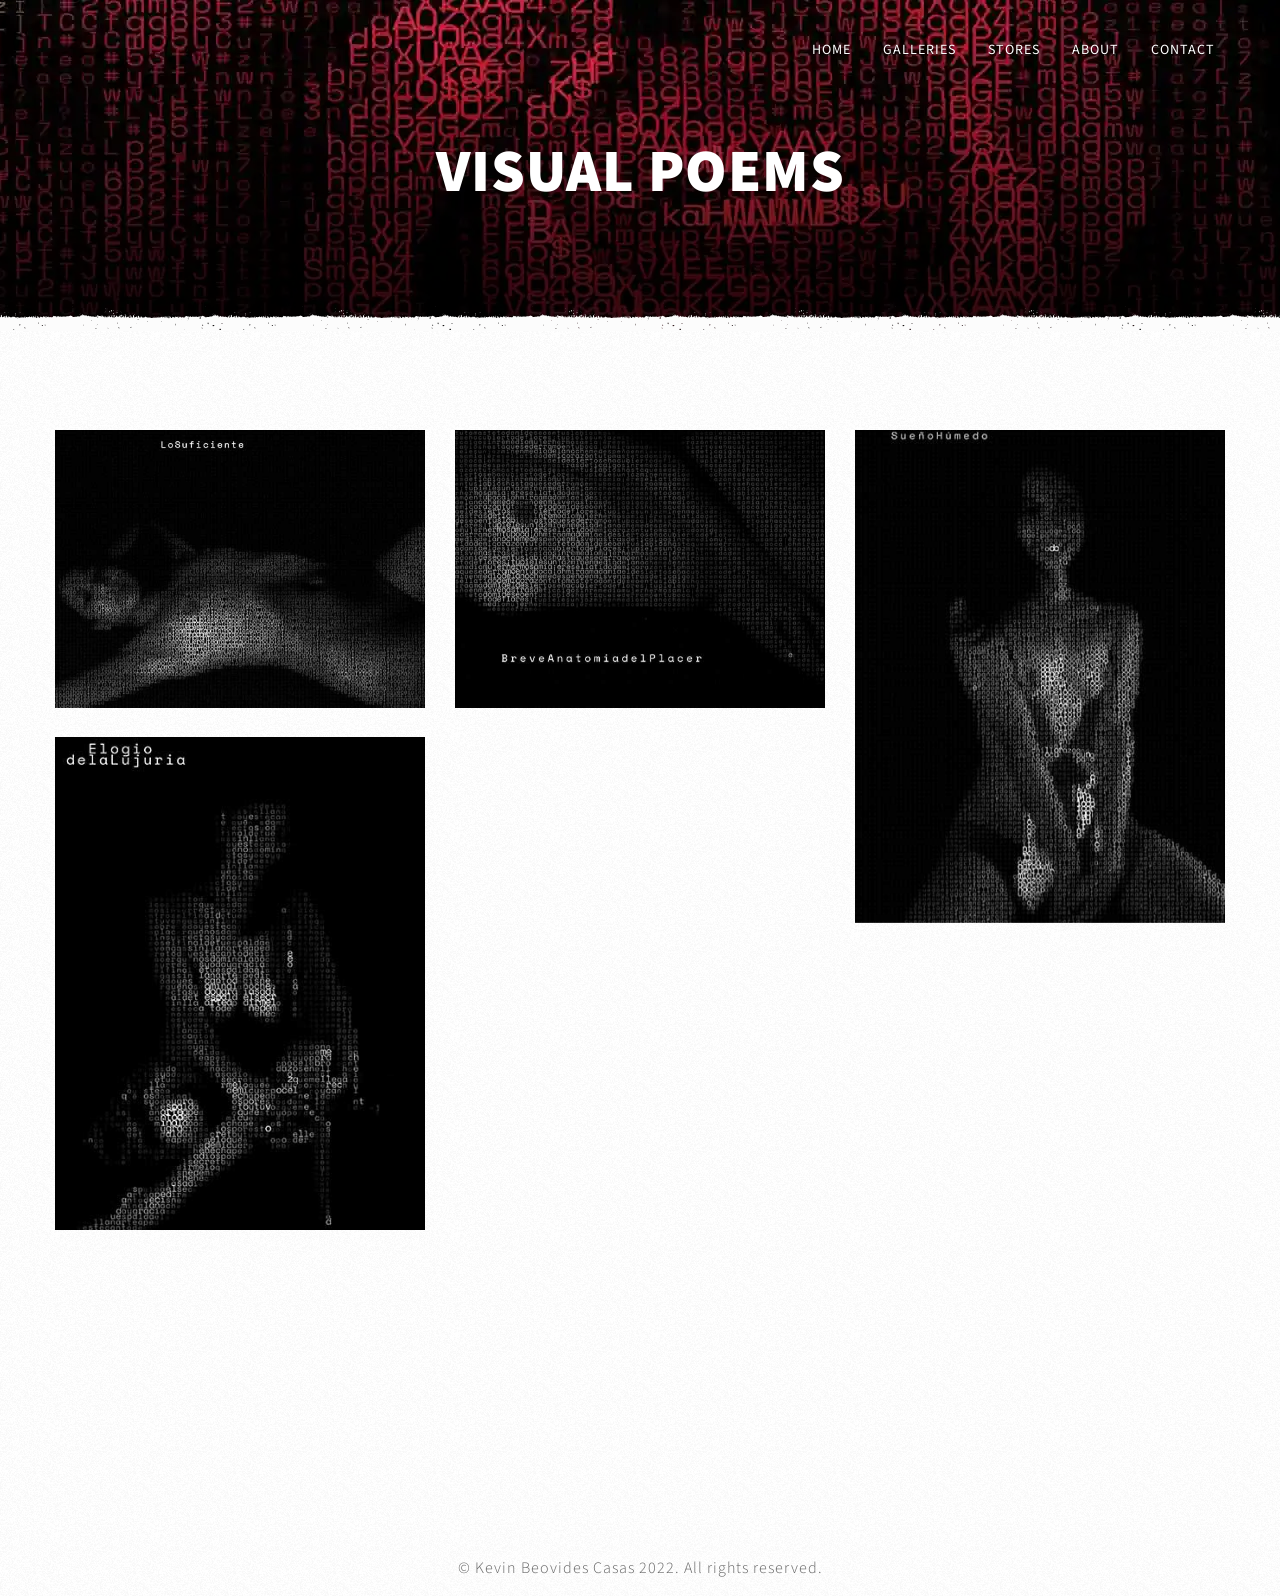
<file: rolando.html>
<!DOCTYPE html>
<html>
	<head>
		<!-- Document Settings -->
		<meta charset="utf-8" />
		<!--[if lt IE 9]><script src="http://html5shiv.googlecode.com/svn/trunk/html5.js"></script><![endif]-->
		<meta http-equiv="X-UA-Compatible" content="IE=edge">
		<meta name='robots' content='index, follow, max-image-preview:large, max-snippet:-1, max-video-preview:-1' />
		<meta name="viewport" content="width=device-width, initial-scale=1" />
		<link rel="canonical" href="https://www.eldiletante.com/rolando.html" />

		<!-- Favicon -->
		<link rel="icon" type="image/png" href="/assets/images/favicon.png">

		<!-- Page Title -->
		<title>Kevin Beovides Casas | Artwork gallery | El Diletante Digital, Digital Dilettante, Artist gallery, Galeria de artista, ASCII art, Arte ASCII, Arte digital, Digital art, NFT, Opensea, Erotic art, Photography, Arte erotico, Fotografia, crypto, cryptoart</title>

		<!-- Meta -->
		<meta name="keywords" content="El Diletante Digital, Digital Dilettante, Artist gallery, Galeria de artista, ASCII art, Arte ASCII, Arte digital, Digital art, NFT, Opensea, Erotic art, Photography, Arte erotico, Fotografia, crypto, cryptoart" />
		<meta name="description" content="Gallery of the artist Kevin Beovides Casas. My work focuses on erotic photography and NFTs. The pictures were processed with an application I programmed and built." />
		<meta name="author" content="Kevin Beovides Casas" />
		
		<meta property="og:locale" content="en_US" />
    	<meta property="og:type" content="website" />
		<meta property="og:title" content="Kevin Beovides Casas" />
		<meta property="og:url" content="https://www.eldiletante.com" />
		<meta property="og:type" content="website" />
		<meta property="og:image" content="https://www.eldiletante.com/assets/images/self-portrait-small.jpg" />
		<meta property="og:description" content="Art gallery where you can find NFT, erotic art, photography, digital art and ASCII art." />
		
		<meta property="article:author" content="https://www.facebook.com/kevinbcasas" />
		<meta property="article:publisher" content="https://www.facebook.com/kevinbcasas" />

		<meta name="twitter:card" content="summary_large_image" />
		<meta name="twitter:url" content="https://www.eldiletante.com" />
    	<meta name="twitter:site" content="@kevinbcasas" />
		<meta name="twitter:title" content="Kevin Beovides Casas" />
		<meta name="twitter:description" content="Art gallery where you can find NFT, erotic art, photography, digital art and ASCII art." />
		<meta name="twitter:image" content="https://www.eldiletante.com/assets/images/self-portrait-small.jpg" />
		
		<meta itemprop="name" content="Kevin Beovides Casas" />
		<meta itemprop="description" content="Art gallery where you can find NFT, erotic art, photography, digital art and ASCII art." />
		<meta itemprop="image" content="https://www.eldiletante.com/assets/images/self-portrait-small.jpg" />

		<!-- Google Fonts -->
		<link rel="preconnect" href="https://fonts.gstatic.com" crossorigin>
		<link rel="preconnect" href="https://fonts.googleapis.com" crossorigin />
		<link rel='stylesheet' href='https://fonts.googleapis.com/css?family=Source+Sans+Pro:400,300,400italic,600,700,900,200&display=swap'  type='text/css'>

		<!-- Bootstrap -->
		<link rel="stylesheet" href="/assets/css/bootstrap.mine.css">

		<!-- Custom css file -->
		<link rel="stylesheet" href="/assets/css/style.css">

		<!-- Plugins -->
		<link rel="stylesheet" href="/assets/css/jquery.fullPage.css">
		<link rel="stylesheet" href="/assets/css/font-awesome.min.css">
		<link rel="stylesheet" href="/assets/css/animate.css">

		<!-- HTML5 shim and Respond.js for IE8 support of HTML5 elements and media queries -->
		<!-- WARNING: Respond.js doesn't work if you view the page via file:// -->
		<!--[if lt IE 9]>
		<script src="https://oss.maxcdn.com/html5shiv/3.7.2/html5shiv.min.js"></script>
		<script src="https://oss.maxcdn.com/respond/1.4.2/respond.min.js"></script>
		<![endif]-->

		<!-- Dynamic styles -->
		<link rel="stylesheet" href="/assets/css/photoswipe.css">
		<link rel="stylesheet" href="/assets/css/default-skin/default-skin.css">
	</head>
	<body>

		<!-- Container -->
		<main class="container">

			<!-- Mobile Menu -->		
			<div class="mobile-menu-overlay transition">
				<div class="mobile-menu">
					<i class="fa fa-times fa-2x"></i>
				</div>
				<ul class="mobile-menu-content">
					<li class="mobile-menu-item">
						<a href="/">Home</a>
					</li>
					<li class="mobile-menu-item">
						<a href="#" class="dropdown">Galleries</a>
						<ul class="mobile-submenu">
							<li><a href="https://oncyber.io/kevinbcasas" target="_blank">VR Show</a></li>
							<li><a href="/itinerant.html">Itinerant</a></li>
							<li><a href="/nudes.html">Nudes</a></li>
							<li><a href="/rolando.html">Visual Poems</a></li>
						</ul>
					</li>
					<li class="mobile-menu-item">
						<a href="#" class="dropdown">Stores</a>
						<ul class="mobile-submenu">
							<li><a href="https://opensea.io/BeovidesKevin" target="_blank">Opensea.io</a></li>
							<li><a href="https://foundation.app/@beovideskevin" target="_blank">Foundation.app</a></li>
							<li><a href="https://rarible.com/kevinbcasas" target="_blank">Rarible.com</a></li>
							<li><a href="https://objkt.com/profile/tz2Uhk9UgRqf1ka6kqJU518WvWtDu5C2WzfS/created" target="_blank">Objkt.com</a></li>
						</ul>
					</li>
					<li class="mobile-menu-item">
						<a href="#" class="dropdown">About</a>
						<ul class="mobile-submenu">
							<!-- <li><a href="/show">The show</a></li> -->
							<li><a href="/app.html">The Application</a></li>
							<li><a href="/book.html">The Book</a></li>
							<li><a href="/edd.html">The Project</a></li>
							<li><a href="/artist.html">The Artist</a></li>
						</ul>
					</li>
					<!-- <li class="mobile-menu-item">
						<a href="#" class="dropdown">Previous</a>
						<ul class="mobile-submenu">
							<li><a href="https://legacy.eldiletantedigital.com">El Diletante Digital 2006-2012</a></li>
							<li><a href="https://www.eldiletantedigital.com">El Diletante Digital 2013-2021</a></li>
						</ul>
					</li>-->
					<li class="mobile-menu-item">
						<a href="/contact.html">Contact</a>
					</li>
                    <!-- <li class="mobile-menu-item">
                        <a href="<:LANGA/><:ROUTE/>"><:LANGWORD/></a>
                    </li>  -->
				</ul>
			</div>
			<!-- /Mobile Menu -->

			<!-- Header -->
            <header class="transition header">
                <div class="parallax">
                    <div class="darker"></div>
                </div>
                <div class="main-menu">
                    <!-- <div id="logo">
                        <a href="index-1.html">
                            <img src="eldiletante.com/assets/images/kitten.png" alt="kitten-logo">
                        </a>
                    </div> -->
                <!-- Menu -->
                    <nav id="menu" class="col-md-10 col-sm-10">
                        <ul class="hidden-xs">
                            <li><a href="/">Home</a></li>
                            <li><a href="#">Galleries</a>
                                <!-- Drop Down -->
                                <ul>
                                    <li><a href="https://oncyber.io/kevinbcasas" target="_blank">VR Show</a></li>
                                    <li><a href="/itinerant.html">Itinerant</a></li>
                                    <li><a href="/nudes.html">Nudes</a></li>
                                    <li><a href="/rolando.html">Visual Poems</a></li>
                                    <!-- <li><a href="https://www.deviantart.com/eldiletantedigital" target="_blank">DeviantArt</a></li> -->
                                </ul> 
                            </li>
                            <li><a href="#">Stores</a>
                                <!-- Drop Down -->
                                <ul>
                                    <!-- <li><a href="https://mundoartegallery.com/collections/kevin-beovides-casas" target="_blank">Mundo Arte Gallery</a></li> -->
                                    <li><a href="https://kevinbcasas.etsy.com" target="_blank">Etsy</a></li>
                                    <li><a href="https://opensea.io/BeovidesKevin" target="_blank">Opensea.io</a></li>
                                    <li><a href="https://foundation.app/@beovideskevin" target="_blank">Foundation.app</a></li>
                                    <li><a href="https://rarible.com/kevinbcasas" target="_blank">Rarible.com</a></li>
                                    <li><a href="https://objkt.com/profile/tz2Uhk9UgRqf1ka6kqJU518WvWtDu5C2WzfS/created" target="_blank">Objkt.com</a></li>
                                </ul>
                            </li>
                            <li><a href="#">About</a>
                                <!-- Drop Down -->
                                <ul>
                                    <!-- <li><a href="/show">The show</a></li> -->
                                    <li><a href="/app.html">The Application</a></li>
                                    <li><a href="/book.html">The Book</a></li>
                                    <li><a href="/edd.html">The Project</a></li>
                                    <li><a href="/artist.html">The Artist</a></li>
                                </ul>
                            </li>
                            <li><a href="/contact.html">Contact</a></li>
                            <!-- <li><a href="<:LANGA/><:ROUTE/>"><img src="<:LANGIMG/>"></a></li>  -->
                        </ul>
                        <div class="mobile-menu col-xs-2 pull-right visible-xs">
                            <i class="fa fa-bars fa-2x"></i>
                        </div>
                    </nav>
                <!-- /Menu -->
                
                </div>
                <div class="item-category">
                    <h1>Visual Poems</h1>
                    <p></p>
                    <div class="border">
                        <div></div>
                    </div>
                </div>
            </header>
            <!-- /Header -->

			<!-- Content -->

			<div class="content">
                <div class="masonry gallery row">
                    <figure class="grid-item col-md-4 col-sm-4 col-xs-12">
                        <a href="/assets/images/portfolio/rolando/poems-rolando-CRIM0623.jpg" itemprop="contentUrl" data-size="1440x1080">
                          <img src="/assets/images/portfolio/rolando/thumbnails/poems-rolando-CRIM0623.jpg" itemprop="thumbnail" alt="Rolando-01. Digital Dilettante, Artist Gallery, ASCII art, Digital art, NFT, Opensea, Foundation, Boudoir photo, Erotic art, Photography" />
                        </a>
                        <figcaption itemprop="caption description"><!-- <a href="" target="_blank"> -->A collaboration with Rolando Santini<!-- </a> --></figcaption>
                    </figure>

                    <figure class="grid-item col-md-4 col-sm-4 col-xs-12">
                        <a href="/assets/images/portfolio/rolando/poems-rolando-CRIM0573.jpg" itemprop="contentUrl" data-size="1440x1080">
                          <img src="/assets/images/portfolio/rolando/thumbnails/poems-rolando-CRIM0573.jpg" itemprop="thumbnail" alt="Rolando-02. Digital Dilettante, Artist Gallery, ASCII art, Digital art, NFT, Opensea, Foundation, Boudoir photo, Erotic art, Photography" />
                        </a>
                        <figcaption itemprop="caption description"><!-- <a href="" target="_blank"> -->A collaboration with Rolando Santini<!-- </a> --></figcaption>
                    </figure>

                    <figure class="grid-item col-md-4 col-sm-4 col-xs-12">
                        <a href="/assets/images/portfolio/rolando/poems-rolando-CRIM0511.jpg" itemprop="contentUrl" data-size="1080x1440">
                          <img src="/assets/images/portfolio/rolando/thumbnails/poems-rolando-CRIM0511.jpg" itemprop="thumbnail" alt="Rolando-03. Digital Dilettante, Artist Gallery, ASCII art, Digital art, NFT, Opensea, Foundation, Boudoir photo, Erotic art, Photography" />
                        </a>
                        <figcaption itemprop="caption description"><!-- <a href="" target="_blank"> -->A collaboration with Rolando Santini<!-- </a> --></figcaption>
                    </figure>

                    <figure class="grid-item col-md-4 col-sm-4 col-xs-12">
                        <a href="/assets/images/portfolio/rolando/poems-rolando-CRIM0163.jpg" itemprop="contentUrl" data-size="1080x1440">
                          <img src="/assets/images/portfolio/rolando/thumbnails/poems-rolando-CRIM0163.jpg" itemprop="thumbnail" alt="Rolando-04. Digital Dilettante, Artist Gallery, ASCII art, Digital art, NFT, Opensea, Foundation, Boudoir photo, Erotic art, Photography" />
                        </a>
                        <figcaption itemprop="caption description"><!-- <a href="" target="_blank"> -->A collaboration with Rolando Santini<!-- </a> --></figcaption>
                    </figure>

                    <figure class="grid-item col-md-4 col-sm-4 col-xs-12">
                        <a href="/assets/images/portfolio/rolando/poems-rolando-CRIM0115.jpg" itemprop="contentUrl" data-size="1080x1440">
                          <img src="/assets/images/portfolio/rolando/thumbnails/poems-rolando-CRIM0115.jpg" itemprop="thumbnail" alt="Rolando-05. Digital Dilettante, Artist Gallery, ASCII art, Digital art, NFT, Opensea, Foundation, Boudoir photo, Erotic art, Photography" />
                        </a>
                        <figcaption itemprop="caption description"><!-- <a href="" target="_blank"> -->A collaboration with Rolando Santini<!-- </a> --></figcaption>
                    </figure>

                    <figure class="grid-item col-md-4 col-sm-4 col-xs-12">
                        <a href="/assets/images/portfolio/rolando/poems-rolando-20220521_153114.jpg" itemprop="contentUrl" data-size="1080x1440">
                          <img src="/assets/images/portfolio/rolando/thumbnails/poems-rolando-20220521_153114.jpg" itemprop="thumbnail" alt="Rolando-06. Digital Dilettante, Artist Gallery, ASCII art, Digital art, NFT, Opensea, Foundation, Boudoir photo, Erotic art, Photography" />
                        </a>
                        <figcaption itemprop="caption description"><!-- <a href="" target="_blank"> -->A collaboration with Rolando Santini<!-- </a> --></figcaption>
                    </figure>
                </div>

                <!-- Load more button -->
                <!-- <div class="load-more">
                    <a href="javascript:;" class="btn load-more-btn">load more <i class="fa fa-angle-down fa-lg"></i></a>
                </div> -->
                <!-- /Load more button --> 

                <!-- Root element of PhotoSwipe. Must have class pswp. -->
                <div class="pswp" tabindex="-1" role="dialog" aria-hidden="true">
                    <!-- Background of PhotoSwipe. 
                        It's a separate element as animating opacity is faster than rgba(). -->
                    <div class="pswp__bg"></div>
                    <!-- Slides wrapper with overflow:hidden. -->
                    <div class="pswp__scroll-wrap">
                        <!-- Container that holds slides. 
                            PhotoSwipe keeps only 3 of them in the DOM to save memory.
                            Don't modify these 3 pswp__item elements, data is added later on. -->
                        <div class="pswp__container">
                            <div class="pswp__item"></div>
                            <div class="pswp__item"></div>
                            <div class="pswp__item"></div>
                        </div>
                        <!-- Default (PhotoSwipeUI_Default) interface on top of sliding area. Can be changed. -->
                        <div class="pswp__ui pswp__ui--hidden">
                            <div class="pswp__top-bar">
                                <!--  Controls are self-explanatory. Order can be changed. -->
                                <div class="pswp__counter"></div>
                                <button class="pswp__button pswp__button--close" title="Close (Esc)"></button>
                                <button class="pswp__button pswp__button--share" title="Share"></button>
                                <button class="pswp__button pswp__button--fs" title="Toggle fullscreen"></button>
                                <button class="pswp__button pswp__button--zoom" title="Zoom in/out"></button>
                                <!-- Preloader demo http://codepen.io/dimsemenov/pen/yyBWoR -->
                                <!-- element will get class pswp__preloader active when preloader is running -->
                                <div class="pswp__preloader">
                                    <div class="pswp__preloader__icn">
                                    <div class="pswp__preloader__cut">
                                        <div class="pswp__preloader__donut"></div>
                                    </div>
                                    </div>
                                </div>
                            </div>
                            <div class="pswp__share-modal pswp__share-modal--hidden pswp__single-tap">
                                <div class="pswp__share-tooltip"></div> 
                            </div>
                            <button class="pswp__button pswp__button--arrow--left" title="Previous (arrow left)">
                            </button>
                            <button class="pswp__button pswp__button--arrow--right" title="Next (arrow right)">
                            </button>
                            <div class="pswp__caption">
                                <div class="pswp__caption__center"></div>
                            </div>
                        </div>
                    </div>
                </div>
                <!-- /Root element of PhotoSwipe. Must have class pswp. -->

                <!-- Back to top button -->
                <a href="#" class="back-top btn"><i class="fa fa-angle-up fa-2x"></i></a>
                <!-- /Back to top button -->
                
                <!-- Footer -->
                <footer id="footer"><p>© Kevin Beovides Casas 2022. All rights reserved.</p></footer>
                <!-- /Footer -->
            </div>

			<!-- /Content -->

		</main>
		<!-- /Container -->

	    <!-- JS -->
		<!-- jquery-1.11.3.min js -->
		<script type="text/javascript" src="/assets/js/jquery-1.11.3.min.js"></script>

		<!-- Plugins -->
		<script type="text/javascript" src="/assets/js/jquery.fullPage.min.js"></script>
		<script type="text/javascript" src="/assets/js/imagesloaded.min.js"></script>
		<script type="text/javascript" src="/assets/js/website-smooth-scroll.js"></script>

		<!-- Dynamic scripts -->	
		<script type="text/javascript" src="/assets/js/masonry.min.js"></script>
        <script type="text/javascript" src="/assets/js/photoswipe.min.js"></script>
        <script type="text/javascript" src="/assets/js/photoswipe-ui-default.min.js"></script>
		
		<!-- Main js -->
		<script type="text/javascript" src="/assets/js/main.js"></script>
	</body>
</html>
</file>
<file: assets/css/style.css>
/*-------------------------------------------------------------------------------------
Theme Name: Alex Zane
Theme URI:  http://themes.madsparrow.xyz/alex_zane/index.html
Version:    1.0
Author:     madsparrow
-------------------------------------------------------------------------------------*/
/*-------------------------------------------------------------------------------------
[TABLE OF CONTENTS]

    01. GENERAL
    02. BUTTON
    03. HEADER
    04. MOBILE MENU NAVIGATION
    05. PARALLAX
    06. HOME PAGE
    07. GALLERY AND BLOG ITEM
    08. BLOG POST PAGE
    09. SOCIAL ICONS
    10. FORMS
    11. FOOTER
    12. RESPONSIVE
    13. ADDED BY ME
    
    font-family: "Source Sans Pro", Helvetica, Arial, sans-serif;
    text: #666
    hover: #ef4138
    
-------------------------------------------------------------------------------------*/
/*-----------------------------------------------------------------------------------*/
/*  01. GENERAL
/*-----------------------------------------------------------------------------------*/
body {
  font-family: "Source Sans Pro", Helvetica, Arial, sans-serif;
  font-display: swap;
  color: #666;
  letter-spacing: 0.1rem;
  opacity: 0;
}
h1,
h2,
h3,
h4 {
  font-weight: 900;
  text-transform: uppercase;
}
h1 {
  font-size: 6rem;
}
h2 {
  font-size: 3rem;
}
h3 {
  font-size: 2.3rem;
}
p {
  font-weight: 300;
  line-height: 1.5;
  margin: 1rem 0;
  font-size: 16px; /* Added by me */
}
a {
  -webkit-transition: all 0.2s ease-in-out;
  -moz-transition: all 0.2s ease-in-out;
  -ms-transition: all 0.2s ease-in-out;
  -o-transition: all 0.2s ease-in-out;
  transition: all 0.2s ease-in-out;
}
a:visited,
a:active,
a:link {
  text-decoration: none;
}
ul {
  list-style: none;
}
blockquote {
  padding: 0.75rem 1.25rem;
  color: #777;
  font-weight: 200;
  margin: 0 0 2rem;
  font-size: 1.8rem;
  border-left: 0.3rem solid #eee;
}
.fa {
  margin: 0 0.5rem;
}
.fa-heart {
  color: #666;
  margin-right: 0.5rem;
  -webkit-transition: all 0.1s ease-in-out;
  transition: all 0.1s ease-in-out;
}
.fa-heart:hover {
  color: #ef4138;
}
.container {
  width: 100%;
  padding: 0;
}
.content {
  background-image: url(../images/bg.png);
  min-height: 100%;
}
.darker {
  position: absolute;
  width: 100%;
  height: 100%;
  top: 0;
  left: 0;
}
.tag {
  border-top: solid 1px #eee;
  padding: 1rem 0;
  margin-top: 5rem;
}
.tag a:hover {
  color: #666;
}
/*-----------------------------------------------------------------------------------*/
/*  02. BUTTON
/*-----------------------------------------------------------------------------------*/
.btn {
  padding: 1rem 2rem;
  position: relative;
  border: none;
  opacity: 0;
  z-index: 1;
  /*background: none;*/
  background-color: #fff;
  border: none;
  border-radius: 5rem !important;
  text-transform: uppercase;
  color: #fff;
  -webkit-transition: color 0.3s;
  transition: color 0.3s;
  -webkit-transition-timing-function: cubic-bezier(0.75, 0, 0.125, 1);
  transition-timing-function: cubic-bezier(0.75, 0, 0.125, 1);
}
.btn > span {
  padding-left: 0.35em;
}
.btn::before,
.btn::after {
  content: "";
  z-index: -1;
  border-radius: inherit;
  pointer-events: none;
  position: absolute;
  top: 0;
  left: 0;
  width: 100%;
  height: 100%;
  vertical-align: middle;
  -webkit-backface-visibility: hidden;
  -webkit-transition:
    -webkit-transform 0.3s,
    opacity 0.3s;
  transition:
    transform 0.3s,
    opacity 0.3s;
  -webkit-transition-timing-function: cubic-bezier(0.75, 0, 0.125, 1);
  transition-timing-function: cubic-bezier(0.75, 0, 0.125, 1);
}
.btn::before {
  border: 0.2rem solid #ef4138;
  opacity: 0;
  -webkit-transform: scale3d(1.2, 1.2, 1);
  transform: scale3d(1.2, 1.2, 1);
}
.btn::after {
  background: #ef4138;
}
.btn:hover {
  color: #ef4138;
}
.btn:hover::before {
  opacity: 1;
  -webkit-transform: scale3d(1, 1, 1);
  transform: scale3d(1, 1, 1);
}
.btn:hover::after {
  opacity: 0;
  -webkit-transform: scale3d(0.8, 0.8, 1);
  transform: scale3d(0.8, 0.8, 1);
}
/*Load more*/
.load-more {
  text-align: center;
  width: 100%;
  display: inline-block;
  padding-top: 5rem;
}
/* Top buttone */
.back-top {
  display: inline-block;
  height: 4rem;
  width: 4rem !important;
  position: fixed;
  bottom: 5rem;
  right: 4rem;
  white-space: nowrap;
  visibility: hidden;
  opacity: 0;
  z-index: 5;
  padding: 0.5rem 0 0 0;
  text-align: center;
  border-radius: 4rem;
  -webkit-transition:
    opacity 0.3s 0s,
    visibility 0s 0.3s;
  -moz-transition:
    opacity 0.3s 0s,
    visibility 0s 0.3s;
  -o-transition:
    opacity 0.3s 0s,
    visibility 0s 0.3s;
  transition:
    opacity 0.3s 0s,
    visibility 0s 0.3s;
}
.back-top.back-top-is-visible,
.back-top.back-top-fade-out,
.no-touch .back-top:hover {
  -webkit-transition:
    opacity 0.3s 0s,
    visibility 0s 0s;
  -moz-transition:
    opacity 0.3s 0s,
    visibility 0s 0s;
  transition:
    opacity 0.3s 0s,
    visibility 0s 0s;
}
.back-top.back-top-is-visible {
  /* the button becomes visible */
  visibility: visible;
  opacity: 1;
}
.back-top.back-top-fade-out {
  /* if the user keeps scrolling down, the button is out of focus and becomes less visible */
  opacity: 0.5;
}
.back-top:hover {
  opacity: 1;
}
button {
  width: 17rem;
}
.pager a {
  min-width: 13rem;
  padding: 1rem 2rem !important;
}
.pager li > a:hover,
.pager li > a:focus {
  background: transparent;
  border: none;
}
.like {
  text-align: center;
  color: #aaa;
}
.like i {
  font-size: 3.4rem;
  vertical-align: middle;
  cursor: pointer;
  color: #aaa;
}
/*-----------------------------------------------------------------------------------*/
/*  03. NAVIGATION
/*-----------------------------------------------------------------------------------*/
/*Nav*/
nav ul {
  padding: 0;
  margin: 0;
  list-style: none;
  position: relative;
  text-align: right;
}
nav ul li {
  display: inline-block;
  text-align: left;
  margin-left: 2em;
  /* background-color: #000; */
}
nav a {
  display: block;
  text-transform: uppercase;
  text-decoration: none;
  padding: 0.7em 0 0.7em 0;
  color: #fff;
  text-shadow: 0 0.1rem 0.1rem rgba(0, 0, 0, 0.5);
}
nav > a:hover {
  color: #ef4138;
  text-shadow: none;
}
/* Hide Dropdowns by Default */
nav ul ul {
  z-index: 10;
  position: absolute;
  margin-left: -2em;
  opacity: 0;
  visibility: hidden;
  text-align: center;
  transition: all 0.1s cubic-bezier(0.72, 0.1, 0.72, 0.96);
}
/* Display Dropdowns on Hover */
nav ul li:hover > ul {
  opacity: 1;
  visibility: visible;
}
/* Fisrt Tier Dropdown */
nav ul ul li {
  width: 15rem;
  float: none;
  display: list-item;
  position: relative;
  background: #fff;
  border-bottom: solid 0.1rem rgba(255, 255, 255, 0.1);
}
nav ul ul li:last-child {
  border-bottom: none;
}
nav ul ul li a {
  font-size: 1.2rem;
  color: #666 !important;
  text-shadow: none;
  padding-left: 2rem;
}
nav ul ul li a:hover {
  color: #ef4138 !important;
}
/* Second, Third and more Tiers */
nav ul ul ul li {
  top: -4.5rem;
  left: 11.5rem;
}
.header {
  position: relative;
  height: 30rem;
  width: 100%;
  color: #fff;
  background: -moz-linear-gradient(
    top,
    rgba(0, 0, 0, 0) 0%,
    rgba(0, 0, 0, 0.8) 100%
  ); /* FF3.6-15 */
  background: -webkit-linear-gradient(
    top,
    rgba(0, 0, 0, 0) 0%,
    rgba(0, 0, 0, 0.8) 100%
  ); /* Chrome10-25,Safari5.1-6 */
  background: linear-gradient(
    to bottom,
    rgba(0, 0, 0, 0) 0%,
    rgba(0, 0, 0, 0.8) 100%
  ); /* W3C, IE10+, FF16+, Chrome26+, Opera12+, Safari7+ */
  filter: progid:DXImageTransform.Microsoft.gradient( startColorstr='#00000000', endColorstr='#a6000000',GradientType=0 ); /* IE6-9 */
}
#logo {
  display: inline-block;
}
#logo img {
  box-shadow: none;
  width: auto;
}
#menu {
  display: inline-block;
  float: right;
}
.main-menu {
  padding: 0 5rem;
  margin: 3rem auto;
}
/*Fixed header class*/
.fixed {
  position: fixed;
  height: auto;
  left: 0;
  right: 0;
  z-index: 2;
  color: #fff !important;
  background: transparent;
}
.menu-active {
  color: #ef4138;
}
/*-----------------------------------------------------------------------------------*/
/*  4. MOBILE MENU NAVIGATION
/*-----------------------------------------------------------------------------------*/
.mobile-menu {
  cursor: pointer;
  color: #fff;
}
.mobile-menu-overlay {
  width: 100%;
  position: fixed;
  top: 0;
  bottom: 0;
  z-index: 5;
  text-align: right;
  background: #ef4138;
  overflow: auto;
  padding: 2.4rem 2.6rem;
  opacity: 0;
  visibility: hidden;
  -webkit-transition: all ease-in-out 0.5s;
  transition: all ease-in-out 0.5s;
}
.mobile-menu-content {
  position: absolute;
  right: 2.6rem;
  top: 10rem;
  overflow-y: auto;
}
.mobile-menu-item a {
  font-size: 2.4rem;
  text-transform: uppercase;
  color: #fff;
}
.mobile-submenu {
  display: none;
}
.mobile-submenu a {
  font-size: 1.8rem;
  opacity: 0.8;
}
.visible {
  opacity: 1;
  visibility: visible;
}
/*-----------------------------------------------------------------------------------*/
/*  05. PARALLAX
/*-----------------------------------------------------------------------------------*/
.parallax {
  background-image: url(../images/parallax1.webp); /* parallax6.webp */
  background-size: cover;
  background-position: center;
  background-repeat: no-repeat;
  z-index: -1;
  position: fixed;
  min-height: 35rem;
  padding-top: 6.5rem;
  width: 100%;
  top: 0;
  left: 0;
}
.item-category {
  text-align: center;
  z-index: 1;
  opacity: 1;
  display: inline-block;
  width: 100%;
  margin: 5rem 0 0 0;
}
/*Border bottom parallax*/
.item-category .border div {
  height: 25px;
  bottom: -1px;
  left: 0;
  top: auto;
  background: url(../images/border.svg) repeat-x 100% 100%;
  -webkit-transform: rotate(180deg);
  transform: rotate(180deg);
}
/*-----------------------------------------------------------------------------------*/
/*  06. HOME PAGE
/*-----------------------------------------------------------------------------------*/
/*Home page border*/
.border div {
  position: absolute;
  width: 100%;
  height: 100%;
  top: 0;
}
.border .frames div {
  position: absolute;
  width: 100%;
  height: 2rem;
  top: 0;
  background: url(../images/border.svg) 50% 65%;
}
.border .frames div:nth-child(3) {
  bottom: 0;
  top: auto;
  -webkit-transform: rotate(180deg);
  -moz-transform: rotate(180deg);
  -ms-transform: rotate(180deg);
  -o-transform: rotate(180deg);
  transform: rotate(180deg);
}
.border .frames div:nth-child(4) {
  right: 0;
  -webkit-transform: rotate(180deg);
  -moz-transform: rotate(180deg);
  -ms-transform: rotate(180deg);
  -o-transform: rotate(180deg);
  transform: rotate(180deg);
}
.border .frames div:nth-child(2),
.border .frames div:nth-child(4) {
  width: 2rem;
  height: 100%;
  background: url(../images/border-vert.svg) 65% 50%;
}
.border .corners div::before,
.border .corners div::after {
  content: "";
  background: url("../images/corner.svg") no-repeat center center;
  width: 5rem;
  height: 5rem;
  position: absolute;
  left: 1rem;
  top: 1.1rem;
}
.border .corners div:nth-child(1)::after {
  -webkit-transform: rotate(90deg);
  -moz-transform: rotate(90deg);
  -ms-transform: rotate(90deg);
  -o-transform: rotate(90deg);
  transform: rotate(90deg);
  left: auto;
  right: 1rem;
  top: 1.1rem;
}
.border .corners div:nth-child(2)::before {
  left: auto;
  right: 1rem;
  top: auto;
  bottom: 1.1rem;
  -webkit-transform: rotate(180deg);
  -moz-transform: rotate(180deg);
  -ms-transform: rotate(180deg);
  -o-transform: rotate(180deg);
  transform: rotate(180deg);
}
.border .corners div:nth-child(2)::after {
  top: auto;
  bottom: 1.1rem;
  -webkit-transform: rotate(270deg);
  -moz-transform: rotate(270deg);
  -ms-transform: rotate(270deg);
  -o-transform: rotate(270deg);
  transform: rotate(270deg);
}
.section {
  background-size: cover;
  background-repeat: no-repeat;
  background-position: center;
  position: absolute;
  top: 0;
  bottom: 0;
  width: 0%;
  min-height: 80%;
  color: #fff;
  animation-delay: 0.8s;
}
/*Images home page version 1*/
#section1 {
  background-image: url(../images/home/itinerant-large.webp);
}
#section2 {
  background-image: url(../images/home/nudes-large.webp);
}
#section3 {
  background-image: url(../images/home/rolando-large.webp);
}
#section4 {
  background-image: url(../images/home/vr-large.webp);
}

/*Images home page version 2*/
#section1-v2 {
  background-image: url(../images/home/home.jpg);
}
#section2-v2 {
  background-image: url(../images/home/home.jpg);
}
#section3-v2 {
  background-image: url(../images/home/home.jpg);
}
#section4-v2 {
  background-image: url(../images/home/home.jpg);
}
.cover-titles {
  position: relative;
  margin-top: 5rem;
  width: 100%;
  padding: 0;
  opacity: 0;
  -webkit-transition: all 1s ease;
  transition: all 1s ease;
}
.cover-titles a {
  margin-left: 0.8rem;
}
.section .darker {
  background: #111;
  opacity: 1;
  -webkit-transition: all 0.8s ease;
  -moz-transition: all 0.8s ease;
  -ms-transition: all 0.8s ease;
  -o-transition: all 0.8s ease;
  transition: all 0.8s ease;
}
.active.section .darker {
  opacity: 0.1;
}
.darker.medium {
  background-image: none;
  opacity: 1;
}
.active.section .darker.medium {
  opacity: 0.3;
  background-image: url(../images/dark-denim-3.png);
}
.active .cover-titles {
  opacity: 1;
  max-width: 120rem;
  padding: 0 6.5rem 0 6.5rem;
}
.align-left p:first-child {
  text-transform: uppercase;
  font-weight: 600;
  margin: 0 0 0 9rem;
  width: 15rem;
  text-align: right;
  border-bottom: solid 0.2rem #ef4138;
}
.align-left p:after {
  width: 100%;
  height: 2rem;
}
.align-left p {
  max-width: 28rem;
  padding: 0.8rem;
  margin: 0 0 2rem 0;
  text-shadow: 0 0.1rem 0.1rem rgba(0, 0, 0, 1);
}
.align-left .title {
  font-size: 12.8rem;
  margin: 0;
  width: 100%;
  letter-spacing: -0.5rem;
  overflow: hidden;
  -webkit-text-shadow: 0 0.3rem 0.9rem rgba(0, 0, 0, 0.4);
  text-shadow: 0 0.3rem 0.9rem rgba(0, 0, 0, 0.4);
}
.align-left .title h1 {
  margin: 0;
  position: relative;
  font-size: 13.6rem;
}
.align-right p:first-child {
  text-transform: uppercase;
  font-weight: 600;
  padding-right: 0;
  margin: 0 0 0 9rem;
  width: 15rem;
  float: right;
  opacity: 1;
  text-align: right;
  border-bottom: solid 0.2rem #ef4138;
}
.align-right p {
  opacity: 0;
  float: right;
  text-align: right;
  margin: 0 0 2rem 0;
  -webkit-transition: all ease 0.7s;
  -webkit-transition-delay: 0.5s;
  -moz-transition: all ease 0.7s;
  -moz-transition-delay: 0.5s;
  -ms-transition: all ease 0.7s;
  -ms-transition-delay: 0.5s;
  -o-transition: all ease 0.7s;
  -o-transition-delay: 0.5s;
  transition: all ease 0.7s;
  transition-delay: 0.5s;
}
.align-right .title {
  display: inline-block;
  margin: 0;
  width: 100%;
  text-align: right;
  float: right;
  -webkit-text-shadow: 0 0.3rem 0.9rem rgba(0, 0, 0, 0.4);
  text-shadow: 0 0.3rem 0.9rem rgba(0, 0, 0, 0.4);
}
.cover-titles-2 {
  max-width: 120rem;
  margin: 0 auto;
}
.cover-titles-2,
.right-block,
.left-block {
  opacity: 0;
  -webkit-transition: all ease-in-out 0.7s;
  -moz-transition: all ease-in-out 0.7s;
  -ms-transition: all ease-in-out 0.7s;
  -o-transition: all ease-in-out 0.7s;
  transition: all ease-in-out 0.7s;
}
.right-block {
  float: right;
}
.right-block img {
  width: 100%;
  border: solid 1px rgba(255, 255, 255, 1);
}
.active .cover-titles-2 {
  opacity: 1;
  padding: 7rem 7rem;
}
.active .left-block,
.active .right-block,
.active .align-right p {
  opacity: 1;
}
.enter-category {
  text-align: center;
  display: inline-block;
  width: 100%;
  margin-top: 3%;
}
/*-----------------------------------------------------------------------------------*/
/*  07. GALLERY AND BLOG ITEM
/*-----------------------------------------------------------------------------------*/
/*Grid style*/
.row {
  margin: 0 auto;
  padding: 7rem 0;
  max-width: 120rem;
}
.row div {
}
.row a {
  color: rgba(119, 119, 121, 0.5);
}
.row img {
  width: 100%;
}
.masonry img {
  z-index: 1;
  opacity: 0;
  -webkit-transition: all 0.3s ease-in-out;
  transition: all 0.3s ease-in-out;
}
.grid-item {
  margin-top: 3rem;
  cursor: pointer;
}
.grid-item figcaption {
  display: none;
}
/*Blog style*/
.blog-item {
  margin-bottom: 6rem;
}
.blog-item.timeline:nth-child(2) {
  margin-top: 31rem;
}
.blog-item a {
  color: #ef4138;
}
.blog-description {
  height: 26.4rem;
}
.post-info {
  min-height: 30rem;
  padding-bottom: 1rem;
  overflow: hidden;
  opacity: 0;
  animation-delay: 0.1s !important;
  border-bottom: solid 1px #eee;
  -webkit-transition: all 0.2s ease-in-out;
  transition: all 0.2s ease-in-out;
}
.post-info h3 {
  margin-top: 0;
}
.date {
  position: relative;
  font-size: 6em;
  font-weight: 900;
  text-align: left;
  opacity: 0.6;
  margin-top: 1rem;
}
.date span {
  font-size: 1.2rem;
  font-weight: 400;
  position: absolute;
  bottom: 2.6rem;
  left: 10rem;
  width: 3rem;
}
.post-info .text-left {
  padding: 0;
}
/*Hover item*/
.grid-item:hover,
.blog-item:hover {
  z-index: 3;
}
.grid-item:hover img,
.blog-item:hover img {
  -webkit-box-shadow: 0 2.5rem 5rem rgba(0, 0, 0, 0.6);
  -moz-box-shadow: 0 2.5rem 5rem rgba(0, 0, 0, 0.6);
  box-shadow: 0 2.5rem 5rem rgba(0, 0, 0, 0.6);
}
.text-right i {
  margin-right: -4.6rem;
  -webkit-transition: all 0.2s ease-in-out;
  transition: all 0.2s ease-in-out;
}
.timeline .text-right i {
  margin-right: -3.2rem;
}
.blog-item:hover .text-right i {
  margin-right: -2.5rem;
}
.timeline:hover .text-right i {
  margin-right: -1rem;
}
.blog-item:hover .post-info {
  border-color: #ef4138;
}
/*-----------------------------------------------------------------------------------*/
/*  08. BLOG POST PAGE
/*-----------------------------------------------------------------------------------*/
.blog-post-meta {
  color: #ef4138;
}
.caption {
  text-align: center;
  font-size: 1.4rem;
  padding: 1rem;
  font-style: italic;
  margin: 1.5rem;
  display: block;
}
.post-comments .comments-title {
  margin-bottom: 3rem;
  padding-top: 3rem;
  border-top: solid 0.1rem #eee;
}
.post-comments .user-avatar {
  max-width: 7rem;
  float: left;
}
.post-comments .comment-content {
  margin-left: 10rem;
}
.post-comments .comment-meta {
  font-size: 1.2rem;
}
.comment-meta span:first-child {
  margin-left: 0;
}
.comment-meta span {
  margin-left: 1rem;
  margin-right: 1rem;
}
.comment-list li {
  margin-bottom: 5rem;
}
.comment-list ul {
  margin-top: 5rem;
  margin-left: 10rem;
}
ul.comment-list {
  padding-left: 0;
}
.user-avatar {
  width: 7rem;
}
.post-comments .comment-meta a {
  margin-left: 0.8rem;
  margin-right: 0.8rem;
  display: inline-block;
  font-size: 1.2rem;
  letter-spacing: 0.1rem;
  color: #ef4138;
}
.post-comments .name {
  margin-bottom: 1rem;
}
.comment-form textarea {
  min-height: 20rem;
}
.post-comment-respond .comment-form .column {
  float: left;
}
.post-author,
.post-comments,
.post-comment-respond {
  border-color: #eee;
}
.post-comment-respond .reply-title {
  margin-bottom: 3rem;
}

.column > *:first-child {
  margin-top: 0;
}

.pagination-3 ul {
  border-top: 1 solid #eee;
}

.pagination-3 li:first-child {
  float: left;
}
.pagination-3 ul li {
  display: inline-block;
}
.pagination-3 li {
  margin-top: -0.1rem;
  margin-left: -0.4rem;
}
/*-----------------------------------------------------------------------------------*/
/*  09. SOCIAL ICONS
/*-----------------------------------------------------------------------------------*/
/*socials links*/
.social-icons {
  margin-top: 2rem;
}
.social-icons a {
  text-align: center;
  width: 4.2rem;
  height: 4.2rem;
  padding: 0;
  margin: 1rem 1rem 1rem 0; /* 2rem 1rem 1rem 0 */
}
.social-icons i {
  padding: 0.8rem 0;
  color: #fff;
}
.btn.facebook:hover i {
  color: #3b5998;
}
.btn.youtube:hover i {
  color: #cd201f;
}
.btn.px:hover i {
  color: #252525;
}
.btn.flickr:hover i {
  color: #f00084;
}
.btn.pinterest:hover i {
  color: #cb2027;
}
.btn.twitter:hover i {
  color: #00aced;
}
.btn.instagram:hover i {
  color: #125688;
}
.btn.google:hover i {
  color: #dd4b39;
}
.clients img {
  box-shadow: none;
  position: relative;
  width: 10rem;
  margin: 2rem 2rem 2rem 0;
  opacity: 1;
}
/*-----------------------------------------------------------------------------------*/
/*  10. FORMS
/*-----------------------------------------------------------------------------------*/
.contact_form {
  margin-top: 3rem;
}
.post-comment-respond input,
.post-comment-respond textarea,
.contact_form input,
.contact_form textarea {
  background: transparent;
  padding-left: 3rem;
}
.form-group span {
  position: absolute;
  left: 2rem;
  top: 0.7rem;
  opacity: 0.7;
}
.form-group label.error {
  color: #ef4138;
  font-size: 85%;
}
.contact_form h3,
.contact_form p {
  text-align: center;
}
.form-control {
  box-shadow: none;
  border-radius: 0;
  border: solid 0.1rem #d9d9d9;
  -webkit-transition: all ease-in-out 0.2s;
  -moz-transition: all ease-in-out 0.2s;
  -ms-transition: all ease-in-out 0.2s;
  -o-transition: all ease-in-out 0.2s;
  transition: all ease-in-out 0.2s;
  -webkit-box-shadow: none;
  -moz--box-shadow: none;
  -ms-box-shadow: none;
  -o-box-shadow: none;
  box-shadow: none;
}
.form-control:focus {
  border: solid 0.1rem #666;
  -webkit-box-shadow: none;
  box-shadow: none;
}
textarea.form-control {
  min-height: 15rem;
}
.form-hidden-row {
  display: none;
}
/*-----------------------------------------------------------------------------------*/
/*  11. FOOTER
/*-----------------------------------------------------------------------------------*/

#footer {
  display: block;
  width: 100%;
  height: 8rem;
  padding-top: 3rem;
  z-index: 2;
  color: #666;
  text-align: center;
  bottom: 0;
}
/*-----------------------------------------------------------------------------------*/
/*  12. RESPONSIVE
/*-----------------------------------------------------------------------------------*/
@media (max-width: 1024px) {
  .row {
    margin: 0 50px;
  }
  .blog-item.timeline:nth-child(2) {
    margin-top: 33%;
  }
  .align-left .title {
    font-size: 86;
  }
  .align-right .title {
    font-size: 4.5rem;
    width: auto;
    text-align: right;
  }
  .active .cover-titles-2 {
    padding: 4rem 8.5rem;
  }
  .active .right-block {
    padding: 0;
    opacity: 1;
  }
}
@media (max-width: 760px) {
  .row {
    max-width: 100%;
    padding: 30px 0;
    margin: 0 15px;
  }
  .content {
    background-image: none;
    background-color: #fcfcfc;
  }
  .section {
    opacity: 1;
  }
  .header {
    height: 20rem;
  }
  .main-menu {
    padding: 0 3rem;
    margin: 2.5rem auto;
  }
  .border .frames div {
    height: 15px;
  }
  .border .frames div:nth-child(2),
  .border .frames div:nth-child(4) {
    width: 15px;
  }
  .border .corners div::before,
  .border .corners div::after {
    display: none;
  }
  .item-category {
    padding: 0 1rem;
    margin: 1rem 0px;
  }
  .item-category h1 {
    font-size: 3rem !important;
  }
  .active .cover-titles {
    padding: 0;
  }
  .blog-item:nth-child(2),
  .blog-item.timeline:nth-child(2) {
    margin-top: 0;
  }
  .left-block {
    margin: 2rem 0 0;
  }
  .align-left p:first-child {
    margin: 0 auto;
    padding-bottom: 0;
    text-align: center;
  }
  .align-left .title {
    font-size: 5rem;
    letter-spacing: 0;
    text-align: center;
  }
  .align-right .title {
    float: none;
    width: 100%;
    text-align: center;
  }
  .align-left p {
    margin: 0 auto 1.2rem auto;
    text-align: center;
    float: none;
    padding: 0;
  }
  .cover-titles {
    text-align: center;
    padding: 0 5%;
  }
  .cover-titles-text {
    margin: 0 auto;
  }
  .post-info {
    min-height: 25rem;
  }
  .date {
    position: relative;
    font-size: 4em;
    font-weight: 900;
    text-align: left;
    opacity: 0.8;
  }
  .date span {
    font-size: 1.2rem;
    font-weight: 400;
    left: 7rem;
    position: absolute;
    bottom: 1.6rem;
    width: 3rem;
  }
  .date span i {
    display: none;
  }
  .post-comments .user-avatar {
    width: 3.5em;
    margin-right: 1rem;
  }
  .post-comments .comment-content {
    margin-left: 0;
  }
  .comment-list ul {
    margin: 0;
  }
  .comment-list div p {
    margin-top: 2rem;
  }
  .contact_form h3,
  .contact_form p {
    text-align: left;
  }
  .grid-item:hover img,
  .blog-item:hover img {
    -webkit-box-shadow:
      0 1.2rem 1.8rem 0 rgba(0, 0, 0, 0.24),
      0 1.7rem 5rem 0 rgba(0, 0, 0, 0.19);
    box-shadow:
      0 1.2rem 1.8rem 0 rgba(0, 0, 0, 0.24),
      0 1.7rem 5rem 0 rgba(0, 0, 0, 0.19);
  }
  .blog-item {
    margin-bottom: 3rem;
  }
  .back-top {
    right: 3rem;
    box-shadow: 0 0.1rem 0.3rem rgba(0, 0, 0, 0.7);
  }
  .text-right i,
  .timeline .text-right i {
    margin-right: -1.2rem;
  }
}
@media (max-width: 600px) {
  .active .cover-titles-2 {
    margin: 2rem 0 0;
    padding: 0 3rem;
  }
  .align-left .title,
  .align-right .title {
    font-size: 10vw;
    letter-spacing: 0;
    text-align: center;
  }
  .align-right p:first-child {
    display: none;
  }
  .align-right p {
    margin: 0 auto 1.2rem auto;
    text-align: center;
    float: none;
  }
}
@media (max-height: 580px) and (orientation: landscape) {
  .align-right p:first-child {
    display: block;
    text-align: center;
    float: none;
    margin: 0 auto;
  }
  .right-block {
    display: none;
  }
  .active .cover-titles-2 {
    margin: 2rem 0 0;
    padding: 0 3rem;
  }
  .align-left .title,
  .align-right .title {
    font-size: 10vw;
    letter-spacing: 0;
    /* text-align: center; */
  }
  .align-right p {
    margin: 0 auto 1.2rem auto;
    text-align: center;
    float: none;
    padding: 0;
  }
}
@media (max-height: 360px) {
  .cover-titles {
    margin-top: 0;
  }
  .align-left p {
    margin: 0 auto 1.2rem auto;
    max-width: 40rem;
  }
  .mobile-menu-content {
    top: 7rem;
  }
  #footer {
    height: 7rem;
  }
}
/*-----------------------------------------------------------------------------------*/
/*  13. ADDED BY ME
/*-----------------------------------------------------------------------------------*/
.nicelinks a {
  color: #ef4138;
  text-decoration: underline;
}
.nicelinks ul {
  list-style: outside;
}
.row video {
  width: 100%;
}
@media (max-width: 1024px) {
  .border .frames div {
    top: -1px;
  }
  .item-category .border div {
    /* height: 20px; 
        bottom: 0px; */
  }
}
@media (max-width: 760px) and (orientation: portrait) {
  .parallax {
    background-image: url(../images/parallax1-small.webp); /* parallax6-small.webp */
  }
  #section1 {
    background-image: url(../images/home/itinerant-vertical.webp);
  }
  #section2 {
    background-image: url(../images/home/nudes-vertical.webp);
  }
  #section3 {
    background-image: url(../images/home/rolando-vertical.webp);
  }
  #section4 {
    background-image: url(../images/home/vr-vertical.webp);
  }
}
</file>
<file: assets/css/photoswipe.css>
/*! PhotoSwipe main CSS by Dmitry Semenov | photoswipe.com | MIT license */
/*
	Styles for basic PhotoSwipe functionality (sliding area, open/close transitions)
*/
/* pswp = photoswipe */
.pswp {
  display: none;
  position: absolute;
  width: 100%;
  height: 100%;
  left: 0;
  top: 0;
  overflow: hidden;
  -ms-touch-action: none;
  touch-action: none;
  z-index: 1500;
  -webkit-text-size-adjust: 100%;
  /* create separate layer, to avoid paint on window.onscroll in webkit/blink */
  -webkit-backface-visibility: hidden;
  outline: none; }
  .pswp * {
    -webkit-box-sizing: border-box;
            box-sizing: border-box; }
  .pswp img {
    max-width: none; }

/* style is added when JS option showHideOpacity is set to true */
.pswp--animate_opacity {
  /* 0.001, because opacity:0 doesn't trigger Paint action, which causes lag at start of transition */
  opacity: 0.001;
  will-change: opacity;
  /* for open/close transition */
  -webkit-transition: opacity 333ms cubic-bezier(0.4, 0, 0.22, 1);
          transition: opacity 333ms cubic-bezier(0.4, 0, 0.22, 1); }

.pswp--open {
  display: block; }

.pswp--zoom-allowed .pswp__img {
  /* autoprefixer: off */
  cursor: -webkit-zoom-in;
  cursor: -moz-zoom-in;
  cursor: zoom-in; }

.pswp--zoomed-in .pswp__img {
  /* autoprefixer: off */
  cursor: -webkit-grab;
  cursor: -moz-grab;
  cursor: grab; }

.pswp--dragging .pswp__img {
  /* autoprefixer: off */
  cursor: -webkit-grabbing;
  cursor: -moz-grabbing;
  cursor: grabbing; }

/*
	Background is added as a separate element.
	As animating opacity is much faster than animating rgba() background-color.
*/
.pswp__bg {
  position: absolute;
  left: 0;
  top: 0;
  width: 100%;
  height: 100%;
  background: rgba(0,0,0, 1);
  opacity: 0;
  -webkit-backface-visibility: hidden;
  will-change: opacity; }

.pswp__scroll-wrap {
  position: absolute;
  left: 0;
  top: 0;
  width: 100%;
  height: 100%;
  overflow: hidden; }

.pswp__container,
.pswp__zoom-wrap {
  -ms-touch-action: none;
  touch-action: none;
  position: absolute;
  left: 0;
  right: 0;
  top: 0;
  bottom: 0; }

/* Prevent selection and tap highlights */
.pswp__container,
.pswp__img {
  -webkit-user-select: none;
  -moz-user-select: none;
  -ms-user-select: none;
      user-select: none;
  -webkit-tap-highlight-color: transparent;
  -webkit-touch-callout: none; }

.pswp__zoom-wrap {
  position: absolute;
  width: 100%;
  -webkit-transform-origin: left top;
  -ms-transform-origin: left top;
  transform-origin: left top;
  /* for open/close transition */
  -webkit-transition: -webkit-transform 333ms cubic-bezier(0.4, 0, 0.22, 1);
          transition: transform 333ms cubic-bezier(0.4, 0, 0.22, 1); }

.pswp__bg {
  will-change: opacity;
  /* for open/close transition */
  -webkit-transition: opacity 333ms cubic-bezier(0.4, 0, 0.22, 1);
          transition: opacity 333ms cubic-bezier(0.4, 0, 0.22, 1); }

.pswp--animated-in .pswp__bg,
.pswp--animated-in .pswp__zoom-wrap {
  -webkit-transition: none;
  transition: none; }

.pswp__container,
.pswp__zoom-wrap {
  -webkit-backface-visibility: hidden;
  will-change: transform; }

.pswp__item {
  position: absolute;
  left: 0;
  right: 0;
  top: 0;
  bottom: 0;
  overflow: hidden; }

.pswp__img {
  position: absolute;
  width: auto;
  height: auto;
  top: 0;
  left: 0; }

/*
	stretched thumbnail or div placeholder element (see below)
	style is added to avoid flickering in webkit/blink when layers overlap
*/
.pswp__img--placeholder {
  -webkit-backface-visibility: hidden; }

/*
	div element that matches size of large image
	large image loads on top of it
*/
.pswp__img--placeholder--blank {
  background: #222; }

.pswp--ie .pswp__img {
  width: 100% !important;
  height: auto !important;
  left: 0;
  top: 0; }

/*
	Error message appears when image is not loaded
	(JS option errorMsg controls markup)
*/
.pswp__error-msg {
  position: absolute;
  left: 0;
  top: 50%;
  width: 100%;
  text-align: center;
  font-size: 14px;
  line-height: 16px;
  margin-top: -8px;
  color: #CCC; }

.pswp__error-msg a {
  color: #CCC;
  text-decoration: underline; }
</file>
<file: assets/css/default-skin/default-skin.css>
/*! PhotoSwipe Default UI CSS by Dmitry Semenov | photoswipe.com | MIT license */
/*

	Contents:

	1. Buttons
	2. Share modal and links
	3. Index indicator ("1 of X" counter)
	4. Caption
	5. Loading indicator
	6. Additional styles (root element, top bar, idle state, hidden state, etc.)

*/
/*
	
	1. Buttons

 */
/* <button> css reset */
.pswp__button {
  width: 44px;
  height: 44px;
  position: relative;
  background: none;
  cursor: pointer;
  overflow: visible;
  -webkit-appearance: none;
  display: block;
  border: 0;
  padding: 0;
  margin: 0;
  float: right;
  opacity: 0.75;
  -webkit-transition: opacity 0.2s;
          transition: opacity 0.2s;
  -webkit-box-shadow: none;
          box-shadow: none; }
  .pswp__button:focus,
  .pswp__button:hover {
    opacity: 1; }
  .pswp__button:active {
    outline: none;
    opacity: 0.9; }
  .pswp__button::-moz-focus-inner {
    padding: 0;
    border: 0; }

/* pswp__ui--over-close class it added when mouse is over element that should close gallery */
.pswp__ui--over-close .pswp__button--close {
  opacity: 1; }

.pswp__button,
.pswp__button--arrow--left:before,
.pswp__button--arrow--right:before {
  background: url(default-skin.png) 0 0 no-repeat;
  background-size: 264px 88px;
  width: 44px;
  height: 44px; }

@media (-webkit-min-device-pixel-ratio: 1.1), (-webkit-min-device-pixel-ratio: 1.09375), (min-resolution: 105dpi), (min-resolution: 1.1dppx) {
  /* Serve SVG sprite if browser supports SVG and resolution is more than 105dpi */
  .pswp--svg .pswp__button,
  .pswp--svg .pswp__button--arrow--left:before,
  .pswp--svg .pswp__button--arrow--right:before {
    background-image: url(default-skin.svg); }
  .pswp--svg .pswp__button--arrow--left,
  .pswp--svg .pswp__button--arrow--right {
    background: none; } }

.pswp__button--close {
  background-position: 0 -44px; }

.pswp__button--share {
  background-position: -44px -44px; }

.pswp__button--fs {
  display: none; }

.pswp--supports-fs .pswp__button--fs {
  display: block; }

.pswp--fs .pswp__button--fs {
  background-position: -44px 0; }

.pswp__button--zoom {
  display: none;
  background-position: -88px 0; }

.pswp--zoom-allowed .pswp__button--zoom {
  display: block; }

.pswp--zoomed-in .pswp__button--zoom {
  background-position: -132px 0; }

/* no arrows on touch screens */
.pswp--touch .pswp__button--arrow--left,
.pswp--touch .pswp__button--arrow--right {
  visibility: hidden; }

/*
	Arrow buttons hit area
	(icon is added to :before pseudo-element)
*/
.pswp__button--arrow--left,
.pswp__button--arrow--right {
  background: none;
  top: 50%;
  margin-top: -50px;
  width: 70px;
  height: 100px;
  position: absolute; }

.pswp__button--arrow--left {
  left: 0; }

.pswp__button--arrow--right {
  right: 0; }

.pswp__button--arrow--left:before,
.pswp__button--arrow--right:before {
  content: '';
  top: 35px;
  background-color: rgba(0, 0, 0, 0.3);
  height: 30px;
  width: 32px;
  position: absolute; }

.pswp__button--arrow--left:before {
  left: 6px;
  background-position: -138px -44px; }

.pswp__button--arrow--right:before {
  right: 6px;
  background-position: -94px -44px; }

/*

	2. Share modal/popup and links

 */
.pswp__counter,
.pswp__share-modal {
  -webkit-user-select: none;
  -moz-user-select: none;
  -ms-user-select: none;
      user-select: none; }

.pswp__share-modal {
  display: block;
  background: rgba(0, 0, 0, 0.5);
  width: 100%;
  height: 100%;
  top: 0;
  left: 0;
  padding: 10px;
  position: absolute;
  z-index: 1600;
  opacity: 0;
  -webkit-transition: opacity 0.25s ease-out;
          transition: opacity 0.25s ease-out;
  -webkit-backface-visibility: hidden;
  will-change: opacity; }

.pswp__share-modal--hidden {
  display: none; }

.pswp__share-tooltip {
  z-index: 1620;
  position: absolute;
  background: #FFF;
  top: 56px;
  border-radius: 2px;
  display: block;
  width: auto;
  right: 44px;
  -webkit-box-shadow: 0 2px 5px rgba(0, 0, 0, 0.25);
          box-shadow: 0 2px 5px rgba(0, 0, 0, 0.25);
  -webkit-transform: translateY(6px);
      -ms-transform: translateY(6px);
          transform: translateY(6px);
  -webkit-transition: -webkit-transform 0.25s;
          transition: transform 0.25s;
  -webkit-backface-visibility: hidden;
  will-change: transform; }
  .pswp__share-tooltip a {
    display: block;
    padding: 8px 12px;
    color: #000;
    text-decoration: none;
    font-size: 14px;
    line-height: 18px; }
    .pswp__share-tooltip a:hover {
      text-decoration: none;
      color: #000; }
    .pswp__share-tooltip a:first-child {
      /* round corners on the first/last list item */
      border-radius: 2px 2px 0 0; }
    .pswp__share-tooltip a:last-child {
      border-radius: 0 0 2px 2px; }

.pswp__share-modal--fade-in {
  opacity: 1; }
  .pswp__share-modal--fade-in .pswp__share-tooltip {
    -webkit-transform: translateY(0);
        -ms-transform: translateY(0);
            transform: translateY(0); }

/* increase size of share links on touch devices */
.pswp--touch .pswp__share-tooltip a {
  padding: 16px 12px; }

a.pswp__share--facebook:before {
  content: '';
  display: block;
  width: 0;
  height: 0;
  position: absolute;
  top: -12px;
  right: 15px;
  border: 6px solid transparent;
  border-bottom-color: #FFF;
  -webkit-pointer-events: none;
  -moz-pointer-events: none;
  pointer-events: none; }

a.pswp__share--facebook:hover {
  background: #3E5C9A;
  color: #FFF; }
  a.pswp__share--facebook:hover:before {
    border-bottom-color: #3E5C9A; }

a.pswp__share--twitter:hover {
  background: #55ACEE;
  color: #FFF; }

a.pswp__share--pinterest:hover {
  background: #CCC;
  color: #CE272D; }

a.pswp__share--download:hover {
  background: #DDD; }

/*

	3. Index indicator ("1 of X" counter)

 */
.pswp__counter {
  position: absolute;
  left: 0;
  top: 0;
  height: 44px;
  font-size: 13px;
  line-height: 44px;
  color: #FFF;
  opacity: 0.75;
  padding: 0 10px; }

/*
	
	4. Caption

 */
.pswp__caption {
  position: absolute;
  left: 0;
  bottom: 0;
  width: 100%;
  min-height: 44px; }
  .pswp__caption small {
    font-size: 11px;
    color: #BBB; }

.pswp__caption__center {
  text-align: left;
  max-width: 420px;
  margin: 0 auto;
  font-size: 13px;
  padding: 10px;
  line-height: 20px;
  color: #CCC; }

.pswp__caption--empty {
  display: none; }

/* Fake caption element, used to calculate height of next/prev image */
.pswp__caption--fake {
  visibility: hidden; }

/*

	5. Loading indicator (preloader)

	You can play with it here - http://codepen.io/dimsemenov/pen/yyBWoR

 */
.pswp__preloader {
  width: 44px;
  height: 44px;
  position: absolute;
  top: 0;
  left: 50%;
  margin-left: -22px;
  opacity: 0;
  -webkit-transition: opacity 0.25s ease-out;
          transition: opacity 0.25s ease-out;
  will-change: opacity;
  direction: ltr; }

.pswp__preloader__icn {
  width: 20px;
  height: 20px;
  margin: 12px; }

.pswp__preloader--active {
  opacity: 1; }
  .pswp__preloader--active .pswp__preloader__icn {
    /* We use .gif in browsers that don't support CSS animation */
    background: url(preloader.gif) 0 0 no-repeat; }

.pswp--css_animation .pswp__preloader--active {
  opacity: 1; }
  .pswp--css_animation .pswp__preloader--active .pswp__preloader__icn {
    -webkit-animation: clockwise 500ms linear infinite;
            animation: clockwise 500ms linear infinite; }
  .pswp--css_animation .pswp__preloader--active .pswp__preloader__donut {
    -webkit-animation: donut-rotate 1000ms cubic-bezier(0.4, 0, 0.22, 1) infinite;
            animation: donut-rotate 1000ms cubic-bezier(0.4, 0, 0.22, 1) infinite; }

.pswp--css_animation .pswp__preloader__icn {
  background: none;
  opacity: 0.75;
  width: 14px;
  height: 14px;
  position: absolute;
  left: 15px;
  top: 15px;
  margin: 0; }

.pswp--css_animation .pswp__preloader__cut {
  /* 
			The idea of animating inner circle is based on Polymer ("material") loading indicator 
			 by Keanu Lee https://blog.keanulee.com/2014/10/20/the-tale-of-three-spinners.html
		*/
  position: relative;
  width: 7px;
  height: 14px;
  overflow: hidden; }

.pswp--css_animation .pswp__preloader__donut {
  -webkit-box-sizing: border-box;
          box-sizing: border-box;
  width: 14px;
  height: 14px;
  border: 2px solid #FFF;
  border-radius: 50%;
  border-left-color: transparent;
  border-bottom-color: transparent;
  position: absolute;
  top: 0;
  left: 0;
  background: none;
  margin: 0; }

@media screen and (max-width: 1024px) {
  .pswp__preloader {
    position: relative;
    left: auto;
    top: auto;
    margin: 0;
    float: right; } }

@-webkit-keyframes clockwise {
  0% {
    -webkit-transform: rotate(0deg);
            transform: rotate(0deg); }
  100% {
    -webkit-transform: rotate(360deg);
            transform: rotate(360deg); } }

@keyframes clockwise {
  0% {
    -webkit-transform: rotate(0deg);
            transform: rotate(0deg); }
  100% {
    -webkit-transform: rotate(360deg);
            transform: rotate(360deg); } }

@-webkit-keyframes donut-rotate {
  0% {
    -webkit-transform: rotate(0);
            transform: rotate(0); }
  50% {
    -webkit-transform: rotate(-140deg);
            transform: rotate(-140deg); }
  100% {
    -webkit-transform: rotate(0);
            transform: rotate(0); } }

@keyframes donut-rotate {
  0% {
    -webkit-transform: rotate(0);
            transform: rotate(0); }
  50% {
    -webkit-transform: rotate(-140deg);
            transform: rotate(-140deg); }
  100% {
    -webkit-transform: rotate(0);
            transform: rotate(0); } }

/*
	
	6. Additional styles

 */
/* root element of UI */
.pswp__ui {
  -webkit-font-smoothing: auto;
  visibility: visible;
  opacity: 1;
  z-index: 1550; }

/* top black bar with buttons and "1 of X" indicator */
.pswp__top-bar {
  position: absolute;
  left: 0;
  top: 0;
  height: 44px;
  width: 100%; }

.pswp__caption,
.pswp__top-bar,
.pswp--has_mouse .pswp__button--arrow--left,
.pswp--has_mouse .pswp__button--arrow--right {
  -webkit-backface-visibility: hidden;
  will-change: opacity;
  -webkit-transition: opacity 333ms cubic-bezier(0.4, 0, 0.22, 1);
          transition: opacity 333ms cubic-bezier(0.4, 0, 0.22, 1); }

/* pswp--has_mouse class is added only when two subsequent mousemove events occur */
.pswp--has_mouse .pswp__button--arrow--left,
.pswp--has_mouse .pswp__button--arrow--right {
  visibility: visible; }

.pswp__top-bar,
.pswp__caption {
  background-color: rgba(0, 0, 0, 0.5); }

/* pswp__ui--fit class is added when main image "fits" between top bar and bottom bar (caption) */
.pswp__ui--fit .pswp__top-bar,
.pswp__ui--fit .pswp__caption {
  background-color: rgba(0, 0, 0, 0.3); }

/* pswp__ui--idle class is added when mouse isn't moving for several seconds (JS option timeToIdle) */
.pswp__ui--idle .pswp__top-bar {
  opacity: 0; }

.pswp__ui--idle .pswp__button--arrow--left,
.pswp__ui--idle .pswp__button--arrow--right {
  opacity: 0; }

/*
	pswp__ui--hidden class is added when controls are hidden
	e.g. when user taps to toggle visibility of controls
*/
.pswp__ui--hidden .pswp__top-bar,
.pswp__ui--hidden .pswp__caption,
.pswp__ui--hidden .pswp__button--arrow--left,
.pswp__ui--hidden .pswp__button--arrow--right {
  /* Force paint & create composition layer for controls. */
  opacity: 0.001; }

/* pswp__ui--one-slide class is added when there is just one item in gallery */
.pswp__ui--one-slide .pswp__button--arrow--left,
.pswp__ui--one-slide .pswp__button--arrow--right,
.pswp__ui--one-slide .pswp__counter {
  display: none; }

.pswp__element--disabled {
  display: none !important; }

.pswp--minimal--dark .pswp__top-bar {
  background: none; }
</file>
